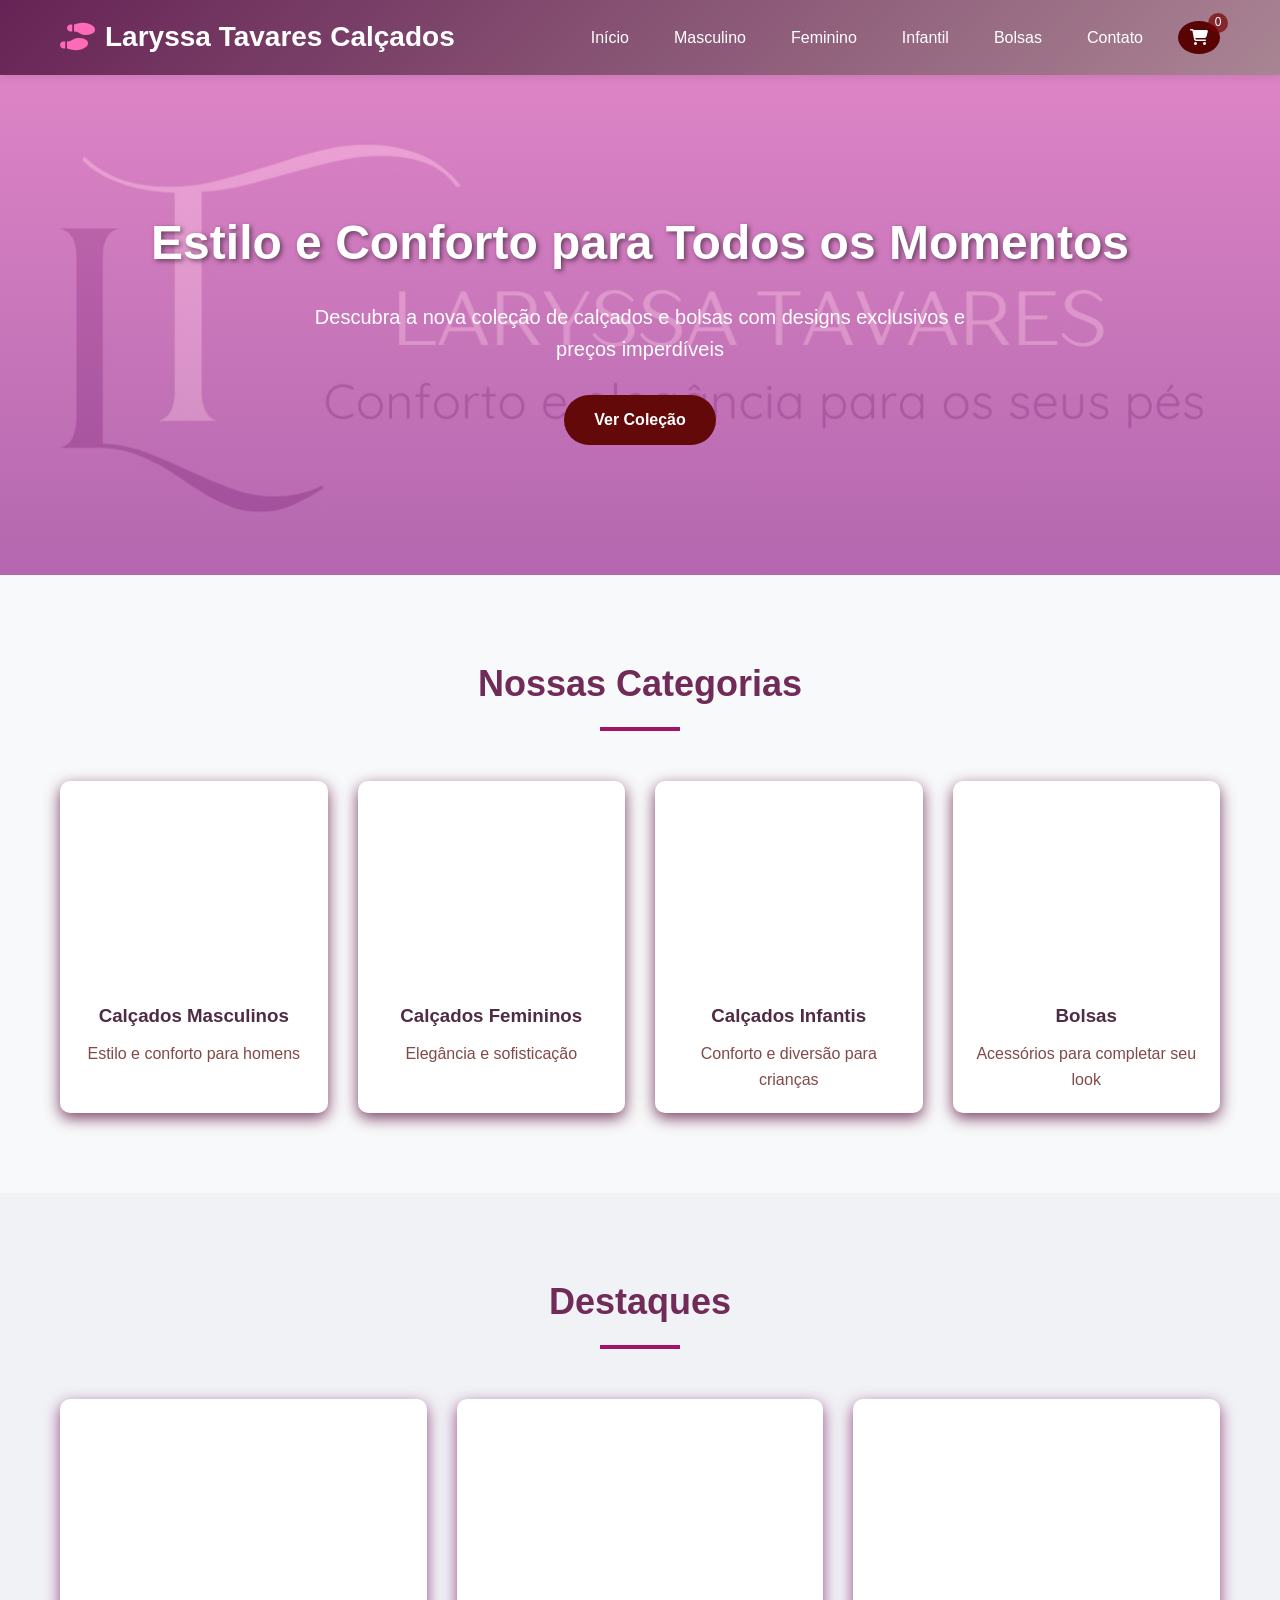
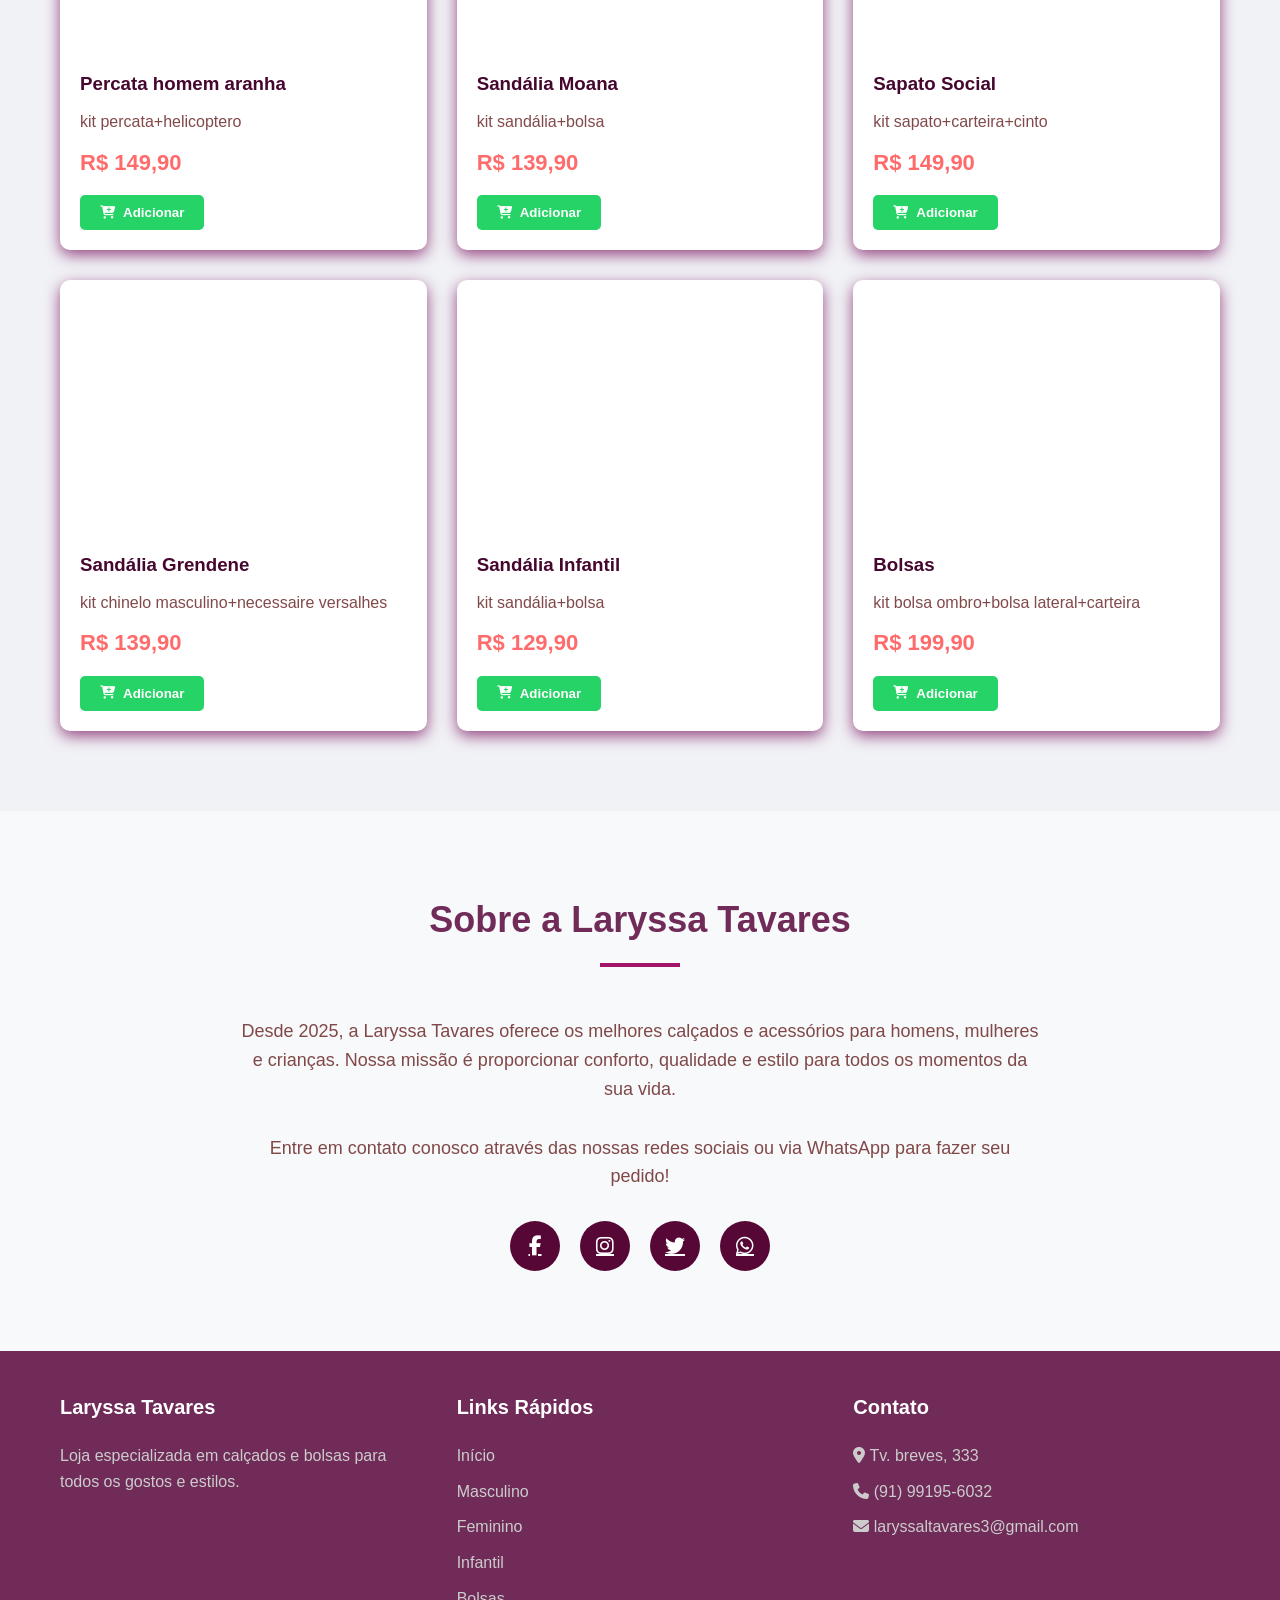
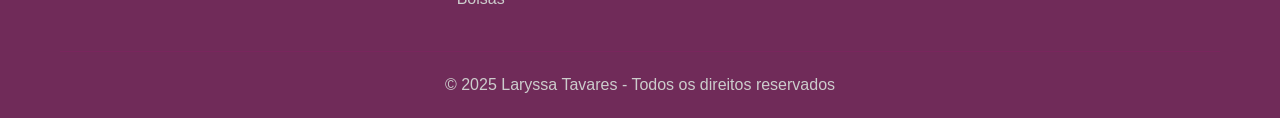
<file: index.html>
<!DOCTYPE html>
<html lang="pt-br">
<head>
    <meta charset="UTF-8">
    <meta name="viewport" content="width=device-width, initial-scale=1.0">
    <title>Laryssa Tavares - Calçados e Bolsas</title>
    <link rel="stylesheet" href="https://cdnjs.cloudflare.com/ajax/libs/font-awesome/6.4.0/css/all.min.css">
    <style>
        /* Reset e estilos gerais */
        * {
            margin: 0;
            padding: 0;
            box-sizing: border-box;
            font-family: 'Segoe UI', Tahoma, Geneva, Verdana, sans-serif;
        }
        
        body {
            background-color: #f8f9fa;
            color: #550707bb;
            line-height: 1.6;
        }
        
        .container {
            max-width: 1200px;
            margin: 0 auto;
            padding: 0 20px;
        }
        
        /* Header */
        header {
            background: linear-gradient(135deg, #662355, #52032179);
            color: white;
            padding: 15px 0;
            position: sticky;
            top: 0;
            z-index: 100;
            box-shadow: 0 2px 10px rgba(0, 0, 0, 0.1);
        }
        
        .header-content {
            display: flex;
            justify-content: space-between;
            align-items: center;
        }
        
        .logo {
            font-size: 28px;
            font-weight: bold;
            display: flex;
            align-items: center;
        }
        
        .logo i {
            margin-right: 10px;
            color: #ff6bb5;
        }
        
        nav ul {
            display: flex;
            list-style: none;
        }
        
        nav ul li {
            margin-left: 25px;
        }
        
        nav ul li a {
            color: white;
            text-decoration: none;
            font-weight: 500;
            transition: color 0.3s;
            padding: 5px 10px;
            border-radius: 4px;
        }
        
        nav ul li a:hover {
            color: #ff6bb5;
        }
        
        .cart-icon {
            background-color: #580404;
            padding: 8px 12px;
            border-radius: 50%;
            color: white;
            position: relative;
        }
        
        .cart-count {
            position: absolute;
            top: -8px;
            right: -8px;
            background-color: #770303b2;
            color: white;
            font-size: 12px;
            width: 20px;
            height: 20px;
            border-radius: 50%;
            display: flex;
            justify-content: center;
            align-items: center;
        }
        
        /* Banner */
        .banner {
            background: linear-gradient(rgba(235, 126, 198, 0.7), rgba(177, 85, 164, 0.7)), url("logo.JPG");
            background-size: cover;
            background-position: center;
            height: 500px;
            display: flex;
            flex-direction: column;
            justify-content: center;
            align-items: center;
            text-align: center;
            color: white;
            padding: 0 20px;
        }
        
        .banner h1 {
            font-size: 48px;
            margin-bottom: 20px;
            text-shadow: 2px 2px 5px rgba(0, 0, 0, 0.5);
        }
        
        .banner p {
            font-size: 20px;
            max-width: 700px;
            margin-bottom: 30px;
        }
        
        .btn {
            display: inline-block;
            background-color: #640909;
            color: white;
            padding: 12px 30px;
            border-radius: 30px;
            text-decoration: none;
            font-weight: bold;
            transition: all 0.3s;
        }
        
        .btn:hover {
            background-color: #640909;
            transform: translateY(-3px);
            box-shadow: 0 5px 15px rgba(124, 4, 70, 0.658);
        }
        
        /* Categorias */
        .categories {
            padding: 80px 0;
        }
        
        .section-title {
            text-align: center;
            margin-bottom: 50px;
            font-size: 36px;
            color:  #702b59;
            position: relative;
        }
         
        .section-title:after {
            content: '';
            display: block;
            width: 80px;
            height: 4px;
            background-color: #a11467;
            margin: 15px auto;
        }
        
        .category-grid {
            display: grid;
            grid-template-columns: repeat(auto-fit, minmax(250px, 1fr));
            gap: 30px;
        }
        
        .category-card {
            background-color: white;
            border-radius: 10px;
            overflow: hidden;
            box-shadow: 0 5px 15px rgba(88, 12, 56, 0.781);
            transition: transform 0.3s;
            text-align: center;
            cursor: pointer;
        }
        
        .category-card:hover {
            transform: translateY(-10px);
        }
        
        .category-img {
            height: 200px;
            background-size: cover;
            background-position: center;
        }
        
        .category-info {
            padding: 20px;
        }
        
        .category-info h3 {
            margin-bottom: 10px;
            color: #502c44;
        }
        
        /* Produtos */
        .products {
            padding: 80px 0;
            background-color: #f1f2f6;
        }
        
        .product-grid {
            display: grid;
            grid-template-columns: repeat(auto-fit, minmax(280px, 1fr));
            gap: 30px;
        }
        
        .product-card {
            background-color: white;
            border-radius: 10px;
            overflow: hidden;
            box-shadow: 0 5px 15px rgba(124, 25, 99, 0.788);
            transition: all 0.3s;
        }
        
        .product-card:hover {
            transform: translateY(-5px);
            box-shadow: 0 10px 20px rgba(131, 21, 98, 0.774);
        }
        
        .product-img {
            height: 250px;
            background-size: cover;
            background-position: center;
        }
        
        .product-info {
            padding: 20px;
        }
        
        .product-info h3 {
            margin-bottom: 10px;
            color: #46072e;
        }
        
        .product-price {
            font-size: 22px;
            font-weight: bold;
            color: #ff6b6b;
            margin: 10px 0;
        }
        
        .product-actions {
            display: flex;
            justify-content: space-between;
            margin-top: 15px;
        }
        
        .buy-btn {
            background-color: #25D366;
            color: white;
            border: none;
            padding: 10px 20px;
            border-radius: 5px;
            cursor: pointer;
            font-weight: bold;
            display: flex;
            align-items: center;
            transition: background-color 0.3s;
        }
        
        .buy-btn i {
            margin-right: 8px;
        }
        
        .buy-btn:hover {
            background-color: #128C7E;
        }
        
        /* Sobre e Redes Sociais */
        .about {
            padding: 80px 0;
            text-align: center;
        }
        
        .about p {
            max-width: 800px;
            margin: 0 auto 30px;
            font-size: 18px;
        }
        
        .social-icons {
            display: flex;
            justify-content: center;
            gap: 20px;
            margin-top: 30px;
        }
        
        .social-icons a {
            display: flex;
            justify-content: center;
            align-items: center;
            width: 50px;
            height: 50px;
            background-color: #570736;
            color: white;
            border-radius: 50%;
            font-size: 20px;
            transition: all 0.3s;
        }
        
        .social-icons a:hover {
            background-color: #ff6bb0;
            transform: translateY(-5px);
        }
        
        /* Footer */
        footer {
            background-color: #702b59;
            color: white;
            padding: 40px 0 20px;
        }
        
        .footer-content {
            display: grid;
            grid-template-columns: repeat(auto-fit, minmax(250px, 1fr));
            gap: 30px;
            margin-bottom: 30px;
        }
        
        .footer-section h3 {
            margin-bottom: 20px;
            font-size: 20px;
        }
        
        .footer-section p, .footer-section a {
            color: #ccc;
            margin-bottom: 10px;
            display: block;
            text-decoration: none;
        }
        
        .footer-section a:hover {
            color: #8a2965;
        }
        
        .copyright {
            text-align: center;
            padding-top: 20px;
            border-top: 1px solid #79265d;
            color: #ccc;
        }
        
        /* Modal do Carrinho */
        .cart-modal {
            display: none;
            position: fixed;
            top: 0;
            right: 0;
            width: 100%;
            max-width: 400px;
            height: 100%;
            background-color: white;
            box-shadow: -5px 0 15px rgba(0, 0, 0, 0.1);
            z-index: 1000;
            overflow-y: auto;
        }
        
        .cart-header {
            display: flex;
            justify-content: space-between;
            align-items: center;
            padding: 20px;
            background-color: #702b59;
            color: white;
        }
        
        .cart-header h2 {
            margin: 0;
        }
        
        .close-cart {
            background: none;
            border: none;
            color: white;
            font-size: 24px;
            cursor: pointer;
        }
        
        .cart-items {
            padding: 20px;
        }
        
        .cart-item {
            display: flex;
            margin-bottom: 20px;
            padding-bottom: 20px;
            border-bottom: 1px solid #eee;
        }
        
        .cart-item-img {
            width: 80px;
            height: 80px;
            background-size: cover;
            background-position: center;
            border-radius: 5px;
            margin-right: 15px;
        }
        
        .cart-item-details {
            flex: 1;
        }
        
        .cart-item-name {
            font-weight: bold;
            margin-bottom: 5px;
        }
        
        .cart-item-price {
            color: #ff6b6b;
            font-weight: bold;
        }
        
        .cart-item-controls {
            display: flex;
            align-items: center;
            margin-top: 10px;
        }
        
        .quantity-btn {
            background-color: #f1f2f6;
            border: none;
            width: 25px;
            height: 25px;
            border-radius: 50%;
            display: flex;
            justify-content: center;
            align-items: center;
            cursor: pointer;
        }
        
        .quantity-input {
            width: 40px;
            text-align: center;
            margin: 0 10px;
            border: 1px solid #ddd;
            border-radius: 4px;
            padding: 2px;
        }
        
        .remove-btn {
            background: none;
            border: none;
            color: #ff6b6b;
            cursor: pointer;
            margin-left: 10px;
        }
        
        .cart-summary {
            padding: 20px;
            border-top: 1px solid #eee;
        }
        
        .summary-row {
            display: flex;
            justify-content: space-between;
            margin-bottom: 10px;
        }
        
        .summary-total {
            font-weight: bold;
            font-size: 18px;
            margin-top: 10px;
            padding-top: 10px;
            border-top: 1px solid #eee;
        }
        
        .checkout-btn {
            display: block;
            width: 100%;
            background-color: #25D366;
            color: white;
            border: none;
            padding: 15px;
            border-radius: 5px;
            font-size: 16px;
            font-weight: bold;
            cursor: pointer;
            margin-top: 20px;
            display: flex;
            justify-content: center;
            align-items: center;
        }
        
        .checkout-btn i {
            margin-right: 10px;
        }
        
        .empty-cart {
            text-align: center;
            padding: 40px 20px;
        }
        
        .empty-cart i {
            font-size: 50px;
            color: #ddd;
            margin-bottom: 15px;
        }
        
        .overlay {
            display: none;
            position: fixed;
            top: 0;
            left: 0;
            width: 100%;
            height: 100%;
            background-color: rgba(0, 0, 0, 0.5);
            z-index: 999;
        }
        
        /* Responsividade */
        @media (max-width: 768px) {
            .header-content {
                flex-direction: column;
            }
            
            nav ul {
                margin-top: 20px;
            }
            
            .banner h1 {
                font-size: 36px;
            }
            
            .banner p {
                font-size: 18px;
            }
            
            .cart-modal {
                max-width: 100%;
            }
        }
        
        @media (max-width: 480px) {
            nav ul li {
                margin-left: 15px;
            }
            
            .banner {
                height: 400px;
            }
            
            .banner h1 {
                font-size: 28px;
            }
            
            .section-title {
                font-size: 28px;
            }
        }
    </style>
</head>
<body>
    <!-- Header -->
    <header>
        <div class="container header-content">
            <div class="logo">
                <i class="fas fa-shoe-prints"></i>
                Laryssa Tavares Calçados
            </div>
            <nav>
                <ul>
                    <li><a href="#">Início</a></li>
                    <li><a href="./paginas/sapatosmasculinos.html">Masculino</a></li>
                    <li><a href="./paginas/sapatosfemininos.html">Feminino</a></li>
                    <li><a href="./paginas/sapatosinfantis.html">Infantil</a></li>
                    <li><a href="./paginas/bolsas.html">Bolsas</a></li>
                    <li><a href="#footer">Contato</a></li>
                    <li>
                        <a href="#" class="cart-icon" id="cart-icon">
                            <i class="fas fa-shopping-cart"></i>
                            <span class="cart-count" id="cart-count">0</span>
                        </a>
                    </li>
                </ul>
            </nav>
        </div>
    </header>

    <!-- Banner -->
    <section class="banner">
        <h1>Estilo e Conforto para Todos os Momentos</h1>
        <p>Descubra a nova coleção de calçados e bolsas com designs exclusivos e preços imperdíveis</p>
        <a href="#products" class="btn">Ver Coleção</a>
    </section>

    <!-- Categorias -->
    <section class="categories">
        <div class="container">
            <h2 class="section-title">Nossas Categorias</h2>
            <div class="category-grid">
                <div class="category-card" onclick="window.location.href='./paginas/sapatosmasculinos.html'">
                    <div class="category-img" style="background-image: url('https://images.unsplash.com/photo-1460353581641-37baddab0fa2?ixlib=rb-4.0.3&auto=format&fit=crop&w=800&q=80');"></div>
                    <div class="category-info">
                        <h3>Calçados Masculinos</h3>
                        <p>Estilo e conforto para homens</p>
                    </div>
                </div>
                
                <div class="category-card" onclick="window.location.href='./paginas/sapatosfemininos.html'">
                    <div class="category-img" style="background-image: url('https://images.unsplash.com/photo-1543163521-1bf539c55dd2?ixlib=rb-4.0.3&auto=format&fit=crop&w=800&q=80');"></div>
                    <div class="category-info">
                        <h3>Calçados Femininos</h3>
                        <p>Elegância e sofisticação</p>
                    </div>
                </div>
                
                <div class="category-card" onclick="window.location.href='./paginas/sapatosinfantis.html'">
                    <div class="category-img" style="background-image: url(https://somostres.cdn.magazord.com.br/img/2022/11/blog/3268/1/postagem-full/mostrando-calcados-de-bebe.jpeg);"></div>
                    <div class="category-info">
                        <h3>Calçados Infantis</h3>
                        <p>Conforto e diversão para crianças</p>
                    </div>
                </div>
                
                <div class="category-card" onclick="window.location.href='./paginas/bolsas.html'">
                    <div class="category-img" style="background-image: url('https://images.unsplash.com/photo-1584917865442-de89df76afd3?ixlib=rb-4.0.3&auto=format&fit=crop&w=800&q=80');"></div>
                    <div class="category-info">
                        <h3>Bolsas</h3>
                        <p>Acessórios para completar seu look</p>
                    </div>
                </div>
            </div>
        </div>
    </section>

    <!-- Produtos -->
    <section class="products" id="products">
        <div class="container">
            <h2 class="section-title">Destaques</h2>
            <div class="product-grid">
                <div class="product-card">
                    <div class="product-img" style="background-image: url(https://rmilet.vteximg.com.br/arquivos/ids/9180498-593-593/Sandalia-Vermelha-e-Azul-Kids-Homem-Aranha-com-Acessorios-%7C-Grendene-Tamanho--23---Cor--AZUL-0.jpg?v=638856659659830000);"></div>
                    <div class="product-info">
                        <h3>Percata homem aranha</h3>
                        <p>kit percata+helicoptero</p>
                        <div class="product-price">R$ 149,90</div>
                        <div class="product-actions">
                            <button class="buy-btn" data-id="1" data-name="Percata homem aranha" data-price="149.90" data-image="https://rmilet.vteximg.com.br/arquivos/ids/9180498-593-593/Sandalia-Vermelha-e-Azul-Kids-Homem-Aranha-com-Acessorios-%7C-Grendene-Tamanho--23---Cor--AZUL-0.jpg?v=638856659659830000">
                                <i class="fas fa-cart-plus"></i> Adicionar
                            </button>
                        </div>
                    </div>
                </div>
                
                <div class="product-card">
                    <div class="product-img" style="background-image: url(https://d87n9o45kphpy.cloudfront.net/Custom/Content/Products/28/63/2863698_sandalia-infantil-grendene-kids-brinde-bolsa-do-stitch-azul-5207362_m1_638936973985609555.webp);"></div>
                    <div class="product-info">
                        <h3>Sandália Moana</h3>
                        <p>kit sandália+bolsa</p>
                        <div class="product-price">R$ 139,90</div>
                        <div class="product-actions">
                            <button class="buy-btn" data-id="2" data-name="Sandália Moana" data-price="139.90" data-image="https://d87n9o45kphpy.cloudfront.net/Custom/Content/Products/28/63/2863698_sandalia-infantil-grendene-kids-brinde-bolsa-do-stitch-azul-5207362_m1_638936973985609555.webp">
                                <i class="fas fa-cart-plus"></i> Adicionar
                            </button>
                        </div>
                    </div>
                </div>
                <div class="product-card">
                    <div class="product-img" style="background-image: url(https://grupooscar.vteximg.com.br/arquivos/ids/2727006/17230397375485.jpg?v=638882689018700000);"></div>
                    <div class="product-info">
                        <h3>Sapato Social </h3>
                        <p>kit sapato+carteira+cinto</p>
                        <div class="product-price">R$ 149,90</div>
                        <div class="product-actions">
                            <button class="buy-btn" data-id="3" data-name="Sapato Social" data-price="149.90" data-image="https://grupooscar.vteximg.com.br/arquivos/ids/2727006/17230397375485.jpg?v=638882689018700000">
                                <i class="fas fa-cart-plus"></i> Adicionar
                            </button>
                        </div>
                    </div>
                </div>
                <div class="product-card">
                    <div class="product-img" style="background-image: url(https://cloviscalcados.vteximg.com.br/arquivos/ids/696849/Kit-Chinelo-Necessaire-Versalhes-Cartago-11873-3291873_042-01.jpg?v=637682799739170000);"></div>
                    <div class="product-info">
                        <h3>Sandália Grendene</h3>
                        <p>kit chinelo masculino+necessaire versalhes</p>
                        <div class="product-price">R$ 139,90</div>
                        <div class="product-actions">
                            <button class="buy-btn" data-id="4" data-name="Sandália Grendene" data-price="139.90" data-image="https://cloviscalcados.vteximg.com.br/arquivos/ids/696849/Kit-Chinelo-Necessaire-Versalhes-Cartago-11873-3291873_042-01.jpg?v=637682799739170000">
                                <i class="fas fa-cart-plus"></i> Adicionar
                            </button>
                        </div>
                    </div>
                </div>
                <div class="product-card">
                    <div class="product-img" style="background-image: url(https://acdn-us.mitiendanube.com/stores/002/549/791/products/a-102-006-191-1ae96f4dbfb684afec17575232194259-1024-1024.webp?w=1920);"></div>
                    <div class="product-info">
                        <h3>Sandália Infantil</h3>
                        <p>kit sandália+bolsa</p>
                        <div class="product-price">R$ 129,90</div>
                        <div class="product-actions">
                            <button class="buy-btn" data-id="5" data-name="Sandália Infantil" data-price="129.90" data-image="https://acdn-us.mitiendanube.com/stores/002/549/791/products/a-102-006-191-1ae96f4dbfb684afec17575232194259-1024-1024.webp?w=1920">
                                <i class="fas fa-cart-plus"></i> Adicionar
                            </button>
                        </div>
                    </div>
                </div>
                
                <div class="product-card">
                    <div class="product-img" style="background-image: url(https://static.dafiti.com.br/p/Selten-Kit-Bolsa-Feminina-M%C3%A9dia-+-Bolsa-Transversal-Al%C3%A7a-De-Corrente-com-Carteira-Selten-Preta-2878-3063564-1-zoom.jpg)"></div>
                    <div class="product-info">
                        <h3>Bolsas</h3>
                        <p>kit bolsa ombro+bolsa lateral+carteira</p>
                        <div class="product-price">R$ 199,90</div>
                        <div class="product-actions">
                            <button class="buy-btn" data-id="6" data-name="Bolsas" data-price="199.90" data-image="https://static.dafiti.com.br/p/Selten-Kit-Bolsa-Feminina-M%C3%A9dia-+-Bolsa-Transversal-Al%C3%A7a-De-Corrente-com-Carteira-Selten-Preta-2878-3063564-1-zoom.jpg">
                                <i class="fas fa-cart-plus"></i> Adicionar
                            </button>
                        </div>
                    </div>
                </div>
            </div>
        </div>
    </section>

    <!-- Sobre e Redes Sociais -->
    <section id="footer" class="about">
        <div class="container">
            <h2 class="section-title">Sobre a Laryssa Tavares</h2>
            <p>Desde 2025, a Laryssa Tavares oferece os melhores calçados e acessórios para homens, mulheres e crianças. Nossa missão é proporcionar conforto, qualidade e estilo para todos os momentos da sua vida.</p>
            <p>Entre em contato conosco através das nossas redes sociais ou via WhatsApp para fazer seu pedido!</p>
            
            <div class="social-icons">
                <a href="#"><i class="fab fa-facebook-f"></i></a>
                <a href="#"><i class="fab fa-instagram"></i></a>
                <a href="#"><i class="fab fa-twitter"></i></a>
                <a href="https://web.whatsapp.com/"><i class="fab fa-whatsapp"></i></a>
            </div>
        </div>
    </section>

    <!-- Footer -->
    <footer >
        <div class="container">
            <div class="footer-content">
                <div class="footer-section">
                    <h3>Laryssa Tavares</h3>
                    <p>Loja especializada em calçados e bolsas para todos os gostos e estilos.</p>
                </div>
                
                <div class="footer-section">
                    <h3>Links Rápidos</h3>
                    <a href="#">Início</a>
                    <a href="./paginas/sapatosmasculinos.html">Masculino</a>
                    <a href="./paginas/sapatosfemininos.html">Feminino</a>
                    <a href="./paginas/sapatosinfantis.html">Infantil</a>
                    <a href="./paginas/bolsas.html">Bolsas</a>
                </div>
                
                <div class="footer-section">
                    <h3>Contato</h3>
                    <p><i class="fas fa-map-marker-alt"></i> Tv. breves, 333</p>
                    <p><i class="fas fa-phone"></i> (91) 99195-6032</p>
                    <p><i class="fas fa-envelope"></i> laryssaltavares3@gmail.com</p>
                </div>
            </div>
            
            <div class="copyright">
                <p>&copy; 2025 Laryssa Tavares - Todos os direitos reservados</p>
            </div>
        </div>
    </footer>

    <!-- Modal do Carrinho -->
    <div class="overlay" id="overlay"></div>
    <div class="cart-modal" id="cart-modal">
        <div class="cart-header">
            <h2>Meu Carrinho</h2>
            <button class="close-cart" id="close-cart">&times;</button>
        </div>
        <div class="cart-items" id="cart-items">
            <!-- Itens do carrinho serão inseridos aqui dinamicamente -->
        </div>
        <div class="cart-summary">
            <div class="summary-row">
                <span>Subtotal:</span>
                <span id="cart-subtotal">R$ 0,00</span>
            </div>
            <div class="summary-row">
                <span>Frete:</span>
                <span>R$ 15,00</span>
            </div>
            <div class="summary-row summary-total">
                <span>Total:</span>
                <span id="cart-total">R$ 15,00</span>
            </div>
            <button class="checkout-btn" id="checkout-btn">
                <i class="fab fa-whatsapp"></i> Finalizar Pedido
            </button>
        </div>
    </div>

    <script>
        // Variáveis globais
        let cart = [];
        const cartModal = document.getElementById('cart-modal');
        const overlay = document.getElementById('overlay');
        const cartIcon = document.getElementById('cart-icon');
        const closeCart = document.getElementById('close-cart');
        const cartItems = document.getElementById('cart-items');
        const cartCount = document.getElementById('cart-count');
        const cartSubtotal = document.getElementById('cart-subtotal');
        const cartTotal = document.getElementById('cart-total');
        const checkoutBtn = document.getElementById('checkout-btn');

        // Abrir carrinho
        cartIcon.addEventListener('click', (e) => {
            e.preventDefault();
            cartModal.style.display = 'block';
            overlay.style.display = 'block';
            document.body.style.overflow = 'hidden';
        });

        // Fechar carrinho
        closeCart.addEventListener('click', () => {
            cartModal.style.display = 'none';
            overlay.style.display = 'none';
            document.body.style.overflow = 'auto';
        });

        // Fechar carrinho ao clicar no overlay
        overlay.addEventListener('click', () => {
            cartModal.style.display = 'none';
            overlay.style.display = 'none';
            document.body.style.overflow = 'auto';
        });

        // Adicionar produto ao carrinho
        document.querySelectorAll('.buy-btn').forEach(button => {
            button.addEventListener('click', function() {
                const id = this.getAttribute('data-id');
                const name = this.getAttribute('data-name');
                const price = parseFloat(this.getAttribute('data-price'));
                const image = this.getAttribute('data-image');
                
                addToCart(id, name, price, image);
                
                // Feedback visual
                const originalText = this.innerHTML;
                this.innerHTML = '<i class="fas fa-check"></i> Adicionado';
                this.style.backgroundColor = '#128C7E';
                
                setTimeout(() => {
                    this.innerHTML = originalText;
                    this.style.backgroundColor = '#25D366';
                }, 1500);
            });
        });

        // Função para adicionar item ao carrinho
        function addToCart(id, name, price, image) {
            const existingItem = cart.find(item => item.id === id);
            
            if (existingItem) {
                existingItem.quantity += 1;
            } else {
                cart.push({
                    id,
                    name,
                    price,
                    image,
                    quantity: 1
                });
            }
            
            updateCart();
        }

        // Função para remover item do carrinho
        function removeFromCart(id) {
            cart = cart.filter(item => item.id !== id);
            updateCart();
        }

        // Função para atualizar quantidade
        function updateQuantity(id, quantity) {
            if (quantity <= 0) {
                removeFromCart(id);
                return;
            }
            
            const item = cart.find(item => item.id === id);
            if (item) {
                item.quantity = quantity;
                updateCart();
            }
        }

        // Função para atualizar o carrinho
        function updateCart() {
            // Atualizar contador
            const totalItems = cart.reduce((sum, item) => sum + item.quantity, 0);
            cartCount.textContent = totalItems;
            
            // Atualizar itens do carrinho
            cartItems.innerHTML = '';
            
            if (cart.length === 0) {
                cartItems.innerHTML = `
                    <div class="empty-cart">
                        <i class="fas fa-shopping-cart"></i>
                        <p>Seu carrinho está vazio</p>
                    </div>
                `;
            } else {
                cart.forEach(item => {
                    const itemElement = document.createElement('div');
                    itemElement.className = 'cart-item';
                    itemElement.innerHTML = `
                        <div class="cart-item-img" style="background-image: url(${item.image})"></div>
                        <div class="cart-item-details">
                            <div class="cart-item-name">${item.name}</div>
                            <div class="cart-item-price">R$ ${item.price.toFixed(2).replace('.', ',')}</div>
                            <div class="cart-item-controls">
                                <button class="quantity-btn minus" data-id="${item.id}"><i class="fas fa-minus"></i></button>
                                <input type="number" class="quantity-input" value="${item.quantity}" min="1" data-id="${item.id}">
                                <button class="quantity-btn plus" data-id="${item.id}"><i class="fas fa-plus"></i></button>
                                <button class="remove-btn" data-id="${item.id}"><i class="fas fa-trash"></i></button>
                            </div>
                        </div>
                    `;
                    cartItems.appendChild(itemElement);
                });
                
                // Adicionar event listeners para os controles de quantidade
                document.querySelectorAll('.quantity-btn.minus').forEach(btn => {
                    btn.addEventListener('click', function() {
                        const id = this.getAttribute('data-id');
                        const item = cart.find(item => item.id === id);
                        if (item) {
                            updateQuantity(id, item.quantity - 1);
                        }
                    });
                });
                
                document.querySelectorAll('.quantity-btn.plus').forEach(btn => {
                    btn.addEventListener('click', function() {
                        const id = this.getAttribute('data-id');
                        const item = cart.find(item => item.id === id);
                        if (item) {
                            updateQuantity(id, item.quantity + 1);
                        }
                    });
                });
                
                document.querySelectorAll('.quantity-input').forEach(input => {
                    input.addEventListener('change', function() {
                        const id = this.getAttribute('data-id');
                        updateQuantity(id, parseInt(this.value));
                    });
                });
                
                document.querySelectorAll('.remove-btn').forEach(btn => {
                    btn.addEventListener('click', function() {
                        const id = this.getAttribute('data-id');
                        removeFromCart(id);
                    });
                });
            }
            
            // Atualizar totais
            const subtotal = cart.reduce((sum, item) => sum + (item.price * item.quantity), 0);
            const total = subtotal + 15; // Frete fixo de R$ 15,00
            
            cartSubtotal.textContent = `R$ ${subtotal.toFixed(2).replace('.', ',')}`;
            cartTotal.textContent = `R$ ${total.toFixed(2).replace('.', ',')}`;
        }

        // Finalizar pedido via WhatsApp
        checkoutBtn.addEventListener('click', function() {
            if (cart.length === 0) {
                alert('Seu carrinho está vazio!');
                return;
            }
            
            let message = 'Olá! Gostaria de finalizar meu pedido com os seguintes itens:\n\n';
            
            cart.forEach(item => {
                message += `- ${item.name} (${item.quantity}x) - R$ ${(item.price * item.quantity).toFixed(2).replace('.', ',')}\n`;
            });
            
            const subtotal = cart.reduce((sum, item) => sum + (item.price * item.quantity), 0);
            const total = subtotal + 15;
            
            message += `\nSubtotal: R$ ${subtotal.toFixed(2).replace('.', ',')}`;
            message += `\nFrete: R$ 15,00`;
            message += `\nTotal: R$ ${total.toFixed(2).replace('.', ',')}`;
            
            // Número de WhatsApp
            const phone = '(91)99195-6032';
            
            // Codificar a mensagem para URL
            const encodedMessage = encodeURIComponent(message);
            
            // Abrir o WhatsApp
            window.open(`https://wa.me/${5591991956032}?text=${encodedMessage}`, '_blank');
        });

        // Inicializar carrinho
        updateCart();
    </script>
</body>
</html>
</file>
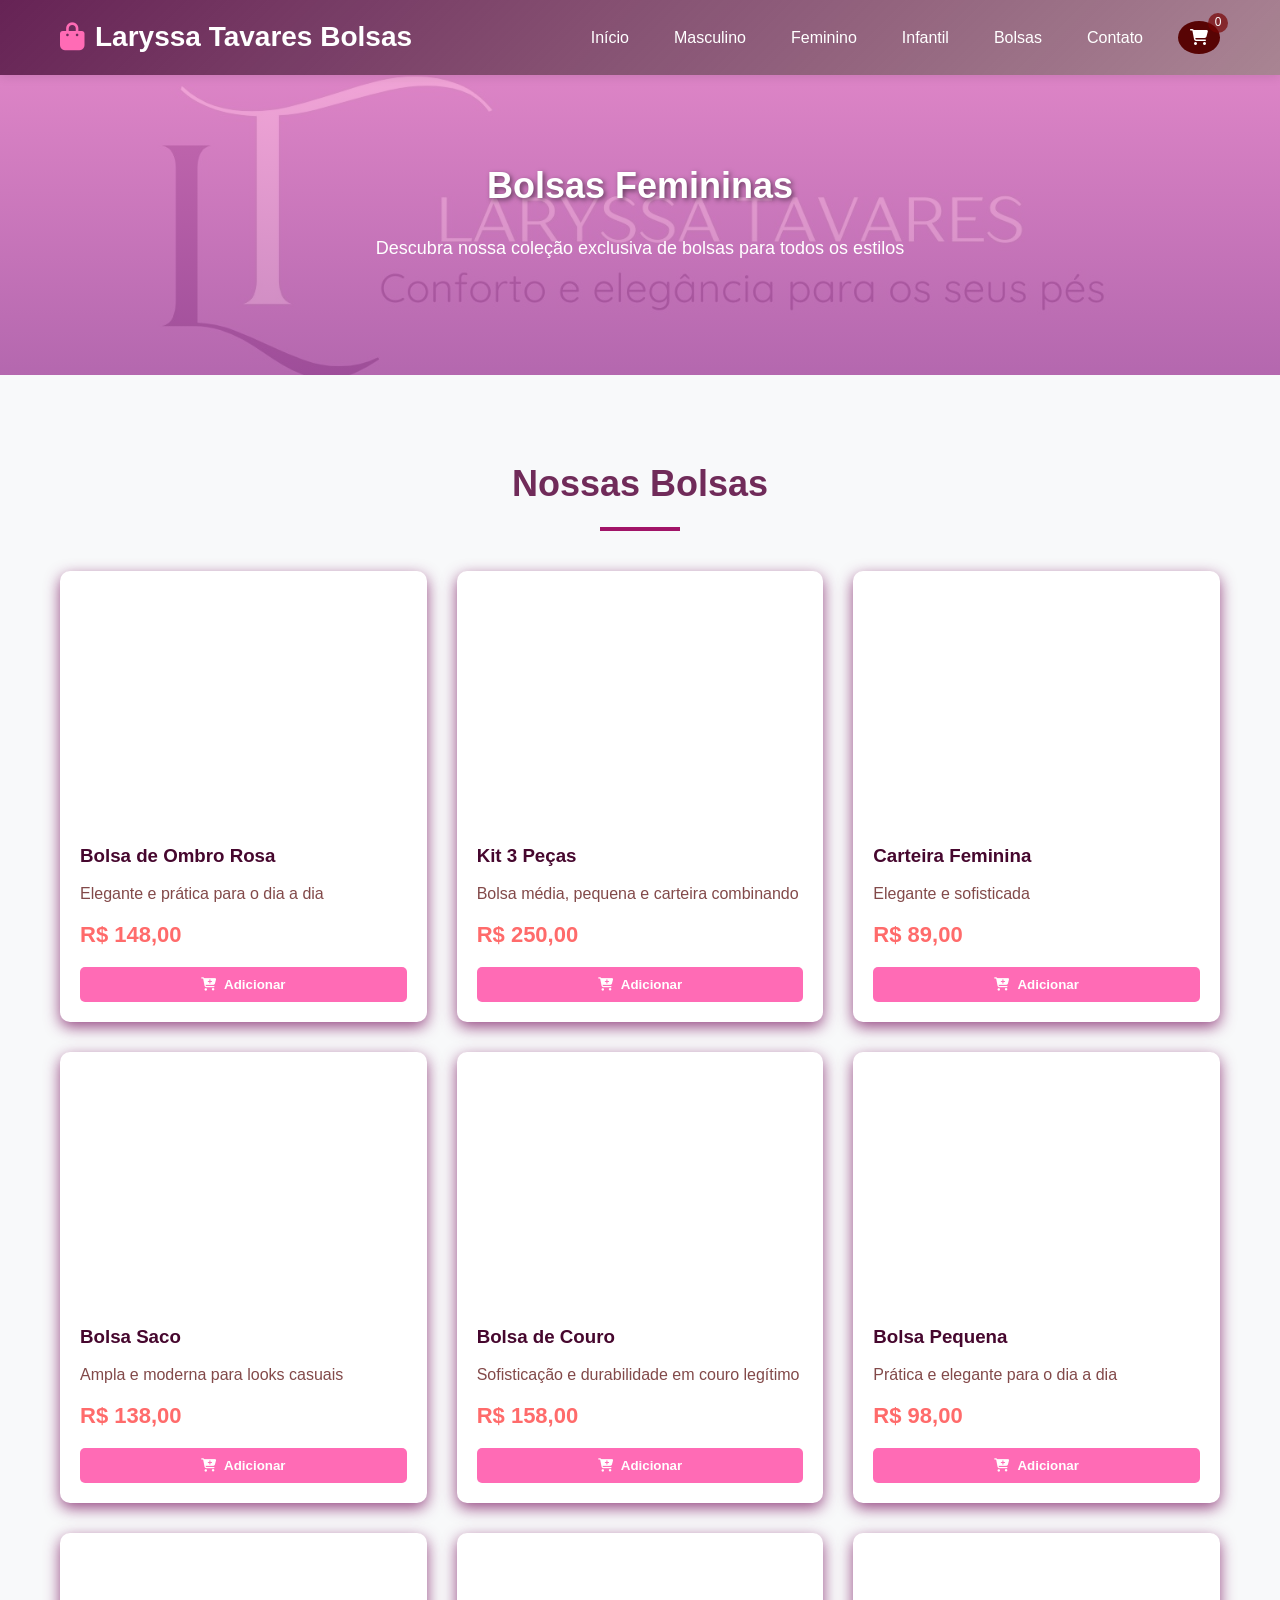
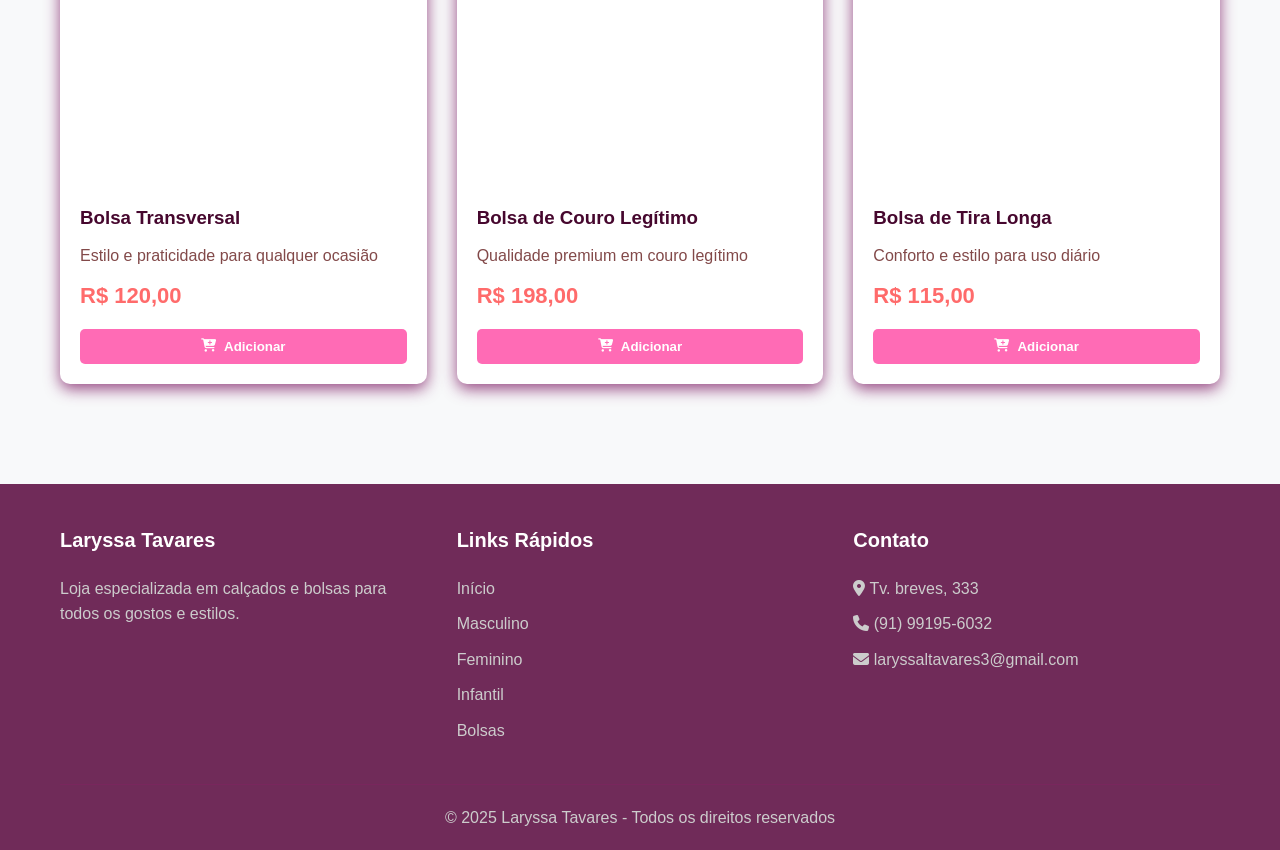
<file: bolsas.html>
<!DOCTYPE html>
<html lang="pt-BR">
<head>
  <meta charset="UTF-8">
  <meta name="viewport" content="width=device-width, initial-scale=1.0">
  <title>Bolsas - Laryssa Tavares</title>
  <link rel="stylesheet" href="https://cdnjs.cloudflare.com/ajax/libs/font-awesome/6.4.0/css/all.min.css">
  <style>
    * {
      margin: 0;
      padding: 0;
      box-sizing: border-box;
      font-family: 'Segoe UI', Tahoma, Geneva, Verdana, sans-serif;
    }
    
    body {
      background-color: #f8f9fa;
      color: #550707bb;
      line-height: 1.6;
    }
    
    .container {
      max-width: 1200px;
      margin: 0 auto;
      padding: 0 20px;
    }
    
    /* Header */
    header {
      background: linear-gradient(135deg, #662355, #52032179);
      color: white;
      padding: 15px 0;
      position: sticky;
      top: 0;
      z-index: 100;
      box-shadow: 0 2px 10px rgba(0, 0, 0, 0.1);
    }
    
    .header-content {
      display: flex;
      justify-content: space-between;
      align-items: center;
    }
    
    .logo {
      font-size: 28px;
      font-weight: bold;
      display: flex;
      align-items: center;
    }
    
    .logo i {
      margin-right: 10px;
      color: #ff6bb5;
    }
    
    nav ul {
      display: flex;
      list-style: none;
    }
    
    nav ul li {
      margin-left: 25px;
    }
    
    nav ul li a {
      color: white;
      text-decoration: none;
      font-weight: 500;
      transition: color 0.3s;
      padding: 5px 10px;
      border-radius: 4px;
    }
    
    nav ul li a:hover {
      color: #ff6bb5;
    }
    
    .cart-icon {
      background-color: #580404;
      padding: 8px 12px;
      border-radius: 50%;
      color: white;
      position: relative;
    }
    
    .cart-count {
      position: absolute;
      top: -8px;
      right: -8px;
      background-color: #770303b2;
      color: white;
      font-size: 12px;
      width: 20px;
      height: 20px;
      border-radius: 50%;
      display: flex;
      justify-content: center;
      align-items: center;
    }
    
    /* Banner */
    .banner {
      background: linear-gradient(rgba(235, 126, 198, 0.7), rgba(177, 85, 164, 0.7)), url("logo.JPG");
      background-size: cover;
      background-position: center;
      height: 300px;
      display: flex;
      flex-direction: column;
      justify-content: center;
      align-items: center;
      text-align: center;
      color: white;
      padding: 0 20px;
      margin-bottom: 40px;
    }
    
    .banner h1 {
      font-size: 36px;
      margin-bottom: 20px;
      text-shadow: 2px 2px 5px rgba(0, 0, 0, 0.5);
    }
    
    .banner p {
      font-size: 18px;
      max-width: 700px;
      margin-bottom: 30px;
    }
    
    /* Produtos */
    .products {
      padding: 40px 0;
    }
    
    .section-title {
      text-align: center;
      margin-bottom: 40px;
      font-size: 36px;
      color: #702b59;
      position: relative;
    }
     
    .section-title:after {
      content: '';
      display: block;
      width: 80px;
      height: 4px;
      background-color: #a11467;
      margin: 15px auto;
    }
    
    .product-grid {
      display: grid;
      grid-template-columns: repeat(auto-fit, minmax(280px, 1fr));
      gap: 30px;
    }
    
    .product-card {
      background-color: white;
      border-radius: 10px;
      overflow: hidden;
      box-shadow: 0 5px 15px rgba(124, 25, 99, 0.788);
      transition: all 0.3s;
    }
    
    .product-card:hover {
      transform: translateY(-5px);
      box-shadow: 0 10px 20px rgba(131, 21, 98, 0.774);
    }
    
    .product-img {
      height: 250px;
      background-size: cover;
      background-position: center;
    }
    
    .product-info {
      padding: 20px;
    }
    
    .product-info h3 {
      margin-bottom: 10px;
      color: #46072e;
    }
    
    .product-price {
      font-size: 22px;
      font-weight: bold;
      color: #ff6b6b;
      margin: 10px 0;
    }
    
    .product-actions {
      display: flex;
      justify-content: space-between;
      margin-top: 15px;
    }
    
    .buy-btn {
      background-color: #ff6bb5;
      color: white;
      border: none;
      padding: 10px 20px;
      border-radius: 5px;
      cursor: pointer;
      font-weight: bold;
      display: flex;
      align-items: center;
      transition: background-color 0.3s;
      width: 100%;
      justify-content: center;
    }
    
    .buy-btn i {
      margin-right: 8px;
    }
    
    .buy-btn:hover {
      background-color: #e0559e;
    }
    
    /* Footer */
    footer {
      background-color: #702b59;
      color: white;
      padding: 40px 0 20px;
      margin-top: 60px;
    }
    
    .footer-content {
      display: grid;
      grid-template-columns: repeat(auto-fit, minmax(250px, 1fr));
      gap: 30px;
      margin-bottom: 30px;
    }
    
    .footer-section h3 {
      margin-bottom: 20px;
      font-size: 20px;
    }
    
    .footer-section p, .footer-section a {
      color: #ccc;
      margin-bottom: 10px;
      display: block;
      text-decoration: none;
    }
    
    .footer-section a:hover {
      color: #ff6bb5;
    }
    
    .copyright {
      text-align: center;
      padding-top: 20px;
      border-top: 1px solid #79265d;
      color: #ccc;
    }

    /* Modal do Carrinho */
    .cart-modal {
      display: none;
      position: fixed;
      top: 0;
      right: 0;
      width: 100%;
      max-width: 400px;
      height: 100%;
      background-color: white;
      box-shadow: -5px 0 15px rgba(0, 0, 0, 0.1);
      z-index: 1000;
      overflow-y: auto;
    }
    
    .cart-header {
      display: flex;
      justify-content: space-between;
      align-items: center;
      padding: 20px;
      background-color: #702b59;
      color: white;
    }
    
    .cart-header h2 {
      margin: 0;
    }
    
    .close-cart {
      background: none;
      border: none;
      color: white;
      font-size: 24px;
      cursor: pointer;
    }
    
    .cart-items {
      padding: 20px;
    }
    
    .cart-item {
      display: flex;
      margin-bottom: 20px;
      padding-bottom: 20px;
      border-bottom: 1px solid #eee;
    }
    
    .cart-item-img {
      width: 80px;
      height: 80px;
      background-size: cover;
      background-position: center;
      border-radius: 5px;
      margin-right: 15px;
    }
    
    .cart-item-details {
      flex: 1;
    }
    
    .cart-item-name {
      font-weight: bold;
      margin-bottom: 5px;
    }
    
    .cart-item-price {
      color: #ff6b6b;
      font-weight: bold;
    }
    
    .cart-item-controls {
      display: flex;
      align-items: center;
      margin-top: 10px;
    }
    
    .quantity-btn {
      background-color: #f1f2f6;
      border: none;
      width: 25px;
      height: 25px;
      border-radius: 50%;
      display: flex;
      justify-content: center;
      align-items: center;
      cursor: pointer;
    }
    
    .quantity-input {
      width: 40px;
      text-align: center;
      margin: 0 10px;
      border: 1px solid #ddd;
      border-radius: 4px;
      padding: 2px;
    }
    
    .remove-btn {
      background: none;
      border: none;
      color: #ff6b6b;
      cursor: pointer;
      margin-left: 10px;
    }
    
    .cart-summary {
      padding: 20px;
      border-top: 1px solid #eee;
    }
    
    .summary-row {
      display: flex;
      justify-content: space-between;
      margin-bottom: 10px;
    }
    
    .summary-total {
      font-weight: bold;
      font-size: 18px;
      margin-top: 10px;
      padding-top: 10px;
      border-top: 1px solid #eee;
    }
    
    .checkout-btn {
      display: block;
      width: 100%;
      background-color: #25D366;
      color: white;
      border: none;
      padding: 15px;
      border-radius: 5px;
      font-size: 16px;
      font-weight: bold;
      cursor: pointer;
      margin-top: 20px;
      display: flex;
      justify-content: center;
      align-items: center;
    }
    
    .checkout-btn i {
      margin-right: 10px;
    }
    
    .empty-cart {
      text-align: center;
      padding: 40px 20px;
    }
    
    .empty-cart i {
      font-size: 50px;
      color: #ddd;
      margin-bottom: 15px;
    }
    
    .overlay {
      display: none;
      position: fixed;
      top: 0;
      left: 0;
      width: 100%;
      height: 100%;
      background-color: rgba(0, 0, 0, 0.5);
      z-index: 999;
    }
    
    /* Responsividade */
    @media (max-width: 768px) {
      .header-content {
        flex-direction: column;
      }
      
      nav ul {
        margin-top: 20px;
      }
      
      .banner h1 {
        font-size: 28px;
      }
      
      .banner p {
        font-size: 16px;
      }
      
      .section-title {
        font-size: 28px;
      }
      
      .cart-modal {
        max-width: 100%;
      }
    }
    
    @media (max-width: 480px) {
      nav ul li {
        margin-left: 15px;
      }
      
      .banner {
        height: 250px;
      }
      
      .banner h1 {
        font-size: 24px;
      }
    }
  </style>
</head>
<body>
  <!-- Header -->
  <header>
    <div class="container header-content">
      <div class="logo">
        <i class="fas fa-shopping-bag"></i>
        Laryssa Tavares Bolsas
      </div>
      <nav>
        <ul>
          <li><a href="index.html">Início</a></li>
          <li><a href="./sapatosmasculinos.html">Masculino</a></li>
          <li><a href="./sapatosfemininos.html">Feminino</a></li>
          <li><a href="./sapatosinfantis.html">Infantil</a></li>
          <li><a href="./bolsas.html">Bolsas</a></li>
          <li><a href="#footer">Contato</a></li>
          <li>
            <a href="#" class="cart-icon" id="cart-icon">
              <i class="fas fa-shopping-cart"></i>
              <span class="cart-count" id="cart-count">0</span>
            </a>
          </li>
        </ul>
      </nav>
    </div>
  </header>

  <!-- Banner -->
  <section class="banner">
    <h1>Bolsas Femininas</h1>
    <p>Descubra nossa coleção exclusiva de bolsas para todos os estilos</p>
  </section>

  <!-- Produtos -->
  <section class="products">
    <div class="container">
      <h2 class="section-title">Nossas Bolsas</h2>
      <div class="product-grid">
        <div class="product-card">
          <div class="product-img" style="background-image: url('https://cdn.dooca.store/117/products/bolsa-feminina-rosa_620x620+fill_ffffff.jpg?v=1626967527&webp=0');"></div>
          <div class="product-info">
            <h3>Bolsa de Ombro Rosa</h3>
            <p>Elegante e prática para o dia a dia</p>
            <div class="product-price">R$ 148,00</div>
            <div class="product-actions">
              <button class="buy-btn" data-id="7" data-name="Bolsa de Ombro Rosa" data-price="148.00" data-image="https://cdn.dooca.store/117/products/bolsa-feminina-rosa_620x620+fill_ffffff.jpg?v=1626967527&webp=0">
                <i class="fas fa-cart-plus"></i> Adicionar
              </button>
            </div>
          </div>
        </div>
        
        <div class="product-card">
          <div class="product-img" style="background-image: url(https://m.media-amazon.com/images/I/41albnWCZeS._SY1000_.jpg);"></div>
          <div class="product-info">
            <h3>Kit 3 Peças</h3>
            <p>Bolsa média, pequena e carteira combinando</p>
            <div class="product-price">R$ 250,00</div>
            <div class="product-actions">
              <button class="buy-btn" data-id="8" data-name="Kit 3 Peças" data-price="250.00" data-image="https://m.media-amazon.com/images/I/41albnWCZeS._SY1000_.jpg">
                <i class="fas fa-cart-plus"></i> Adicionar
              </button>
            </div>
          </div>
        </div>
        <div class="product-card">
          <div class="product-img" style="background-image: url('https://images.tcdn.com.br/img/img_prod/972774/carteira_feminina_arezzo_a460680041_13849_1_e617d179c77e759485ffa27c6e0aa278_20250730185616.jpg');"></div>
          <div class="product-info">
            <h3>Carteira Feminina</h3>
            <p>Elegante e sofisticada</p>
            <div class="product-price">R$ 89,00</div>
            <div class="product-actions">
              <button class="buy-btn" data-id="9" data-name="Carteira Feminina" data-price="89.00" data-image="https://images.tcdn.com.br/img/img_prod/972774/carteira_feminina_arezzo_a460680041_13849_1_e617d179c77e759485ffa27c6e0aa278_20250730185616.jpg">
                <i class="fas fa-cart-plus"></i> Adicionar
              </button>
            </div>
          </div>
        </div>
        <div class="product-card">
          <div class="product-img" style="background-image: url('https://img.irroba.com.br/fit-in/600x600/filters:fill(fff):quality(80)/rettacom/catalog/saco-nova-18.JPG');"></div>
          <div class="product-info">
            <h3>Bolsa Saco</h3>
            <p>Ampla e moderna para looks casuais</p>
            <div class="product-price">R$ 138,00</div>
            <div class="product-actions">
              <button class="buy-btn" data-id="10" data-name="Bolsa Saco" data-price="138.00" data-image="https://img.irroba.com.br/fit-in/600x600/filters:fill(fff):quality(80)/rettacom/catalog/saco-nova-18.JPG">
                <i class="fas fa-cart-plus"></i> Adicionar
              </button>
            </div>
          </div>
        </div>
        <div class="product-card">
          <div class="product-img" style="background-image: url(https://mrcatstore.vteximg.com.br/arquivos/ids/454054-1000-1200/GSI012-VH_01.jpg.jpg?v=638893189320770000);"></div>
          <div class="product-info">
            <h3>Bolsa de Couro</h3>
            <p>Sofisticação e durabilidade em couro legítimo</p>
            <div class="product-price">R$ 158,00</div>
            <div class="product-actions">
              <button class="buy-btn" data-id="11" data-name="Bolsa de Couro" data-price="158.00" data-image="https://mrcatstore.vteximg.com.br/arquivos/ids/454054-1000-1200/GSI012-VH_01.jpg.jpg?v=638893189320770000">
                <i class="fas fa-cart-plus"></i> Adicionar
              </button>
            </div>
          </div>
        </div>
        <div class="product-card">
          <div class="product-img" style="background-image: url('https://images.tcdn.com.br/img/img_prod/710993/bolsa_couro_pequena_mini_cinza_413_1_23cab24c3f9dd45f5e58b5bdb7c3f7f0_20240311094222.jpg');"></div>
          <div class="product-info">
            <h3>Bolsa Pequena</h3>
            <p>Prática e elegante para o dia a dia</p>
            <div class="product-price">R$ 98,00</div>
            <div class="product-actions">
              <button class="buy-btn" data-id="12" data-name="Bolsa Pequena" data-price="98.00" data-image="https://images.tcdn.com.br/img/img_prod/710993/bolsa_couro_pequena_mini_cinza_413_1_23cab24c3f9dd45f5e58b5bdb7c3f7f0_20240311094222.jpg">
                <i class="fas fa-cart-plus"></i> Adicionar
              </button>
            </div>
          </div>
        </div>
        <div class="product-card">
          <div class="product-img" style="background-image: url('https://cdn.shoppub.io/cdn-cgi/image/w=1000,h=1000,q=80,f=auto/lafemmecalcados/media/uploads/produtos/foto/wmcballu/1.jpg');"></div>
          <div class="product-info">
            <h3>Bolsa Transversal</h3>
            <p>Estilo e praticidade para qualquer ocasião</p>
            <div class="product-price">R$ 120,00</div>
            <div class="product-actions">
              <button class="buy-btn" data-id="13" data-name="Bolsa Transversal" data-price="120.00" data-image="https://cdn.shoppub.io/cdn-cgi/image/w=1000,h=1000,q=80,f=auto/lafemmecalcados/media/uploads/produtos/foto/wmcballu/1.jpg">
                <i class="fas fa-cart-plus"></i> Adicionar
              </button>
            </div>
          </div>
        </div>
        
        <div class="product-card">
          <div class="product-img" style="background-image: url('https://mirei.com.br/cdn/shop/products/7daa8e8c7c94792d4d05755e523f55ae.png?v=1696537165');"></div>
          <div class="product-info">
            <h3>Bolsa de Couro Legítimo</h3>
            <p>Qualidade premium em couro legítimo</p>
            <div class="product-price">R$ 198,00</div>
            <div class="product-actions">
              <button class="buy-btn" data-id="14" data-name="Bolsa de Couro Legítimo" data-price="198.00" data-image="https://mirei.com.br/cdn/shop/products/7daa8e8c7c94792d4d05755e523f55ae.png?v=1696537165">
                <i class="fas fa-cart-plus"></i> Adicionar
              </button>
            </div>
          </div>
        </div>
        
        <div class="product-card">
          <div class="product-img" style="background-image: url('https://img.irroba.com.br/fit-in/600x600/filters:fill(fff):quality(80)/daniella/catalog/2021/22-02/0e1327cf-8690-49e5-b9b0-8973c4934263.jpg');"></div>
          <div class="product-info">
            <h3>Bolsa de Tira Longa</h3>
            <p>Conforto e estilo para uso diário</p>
            <div class="product-price">R$ 115,00</div>
            <div class="product-actions">
              <button class="buy-btn" data-id="15" data-name="Bolsa de Tira Longa" data-price="115.00" data-image="https://img.irroba.com.br/fit-in/600x600/filters:fill(fff):quality(80)/daniella/catalog/2021/22-02/0e1327cf-8690-49e5-b9b0-8973c4934263.jpg">
                <i class="fas fa-cart-plus"></i> Adicionar
              </button>
            </div>
          </div>
        </div>
      </div>
    </div>
  </section>

  <!-- Footer -->
  <footer id="footer">
    <div class="container">
      <div class="footer-content">
        <div class="footer-section">
          <h3>Laryssa Tavares</h3>
          <p>Loja especializada em calçados e bolsas para todos os gostos e estilos.</p>
        </div>
        
        <div class="footer-section">
          <h3>Links Rápidos</h3>
          <a href="index.html">Início</a>
          <a href="sapatosmasculinos.html">Masculino</a>
          <a href="sapatosfemininos.html">Feminino</a>
          <a href="sapatosinfantis.html">Infantil</a>
          <a href="bolsas.html">Bolsas</a>
        </div>
        
        <div class="footer-section">
          <h3>Contato</h3>
          <p><i class="fas fa-map-marker-alt"></i> Tv. breves, 333</p>
          <p><i class="fas fa-phone"></i> (91) 99195-6032</p>
          <p><i class="fas fa-envelope"></i> laryssaltavares3@gmail.com</p>
        </div>
      </div>
      
      <div class="copyright">
        <p>&copy; 2025 Laryssa Tavares - Todos os direitos reservados</p>
      </div>
    </div>
  </footer>

  <!-- Modal do Carrinho -->
  <div class="overlay" id="overlay"></div>
  <div class="cart-modal" id="cart-modal">
    <div class="cart-header">
      <h2>Meu Carrinho</h2>
      <button class="close-cart" id="close-cart">&times;</button>
    </div>
    <div class="cart-items" id="cart-items">
      <!-- Itens do carrinho serão inseridos aqui dinamicamente -->
    </div>
    <div class="cart-summary">
      <div class="summary-row">
        <span>Subtotal:</span>
        <span id="cart-subtotal">R$ 0,00</span>
      </div>
      <div class="summary-row">
        <span>Frete:</span>
        <span>R$ 15,00</span>
      </div>
      <div class="summary-row summary-total">
        <span>Total:</span>
        <span id="cart-total">R$ 15,00</span>
      </div>
      <button class="checkout-btn" id="checkout-btn">
        <i class="fas fa-shopping-cart"></i> Finalizar Pedido
      </button>
    </div>
  </div>

  <script>
    // Variáveis globais
    let cart = [];
    const cartModal = document.getElementById('cart-modal');
    const overlay = document.getElementById('overlay');
    const cartIcon = document.getElementById('cart-icon');
    const closeCart = document.getElementById('close-cart');
    const cartItems = document.getElementById('cart-items');
    const cartCount = document.getElementById('cart-count');
    const cartSubtotal = document.getElementById('cart-subtotal');
    const cartTotal = document.getElementById('cart-total');
    const checkoutBtn = document.getElementById('checkout-btn');

    // Carregar carrinho do localStorage
    function loadCart() {
      const savedCart = localStorage.getItem('laryssaTavaresCart');
      if (savedCart) {
        cart = JSON.parse(savedCart);
        updateCart();
      }
    }

    // Salvar carrinho no localStorage
    function saveCart() {
      localStorage.setItem('laryssaTavaresCart', JSON.stringify(cart));
    }

    // Abrir carrinho
    cartIcon.addEventListener('click', (e) => {
      e.preventDefault();
      cartModal.style.display = 'block';
      overlay.style.display = 'block';
      document.body.style.overflow = 'hidden';
    });

    // Fechar carrinho
    closeCart.addEventListener('click', () => {
      cartModal.style.display = 'none';
      overlay.style.display = 'none';
      document.body.style.overflow = 'auto';
    });

    // Fechar carrinho ao clicar no overlay
    overlay.addEventListener('click', () => {
      cartModal.style.display = 'none';
      overlay.style.display = 'none';
      document.body.style.overflow = 'auto';
    });

    // Adicionar produto ao carrinho
    document.querySelectorAll('.buy-btn').forEach(button => {
      button.addEventListener('click', function() {
        const id = this.getAttribute('data-id');
        const name = this.getAttribute('data-name');
        const price = parseFloat(this.getAttribute('data-price'));
        const image = this.getAttribute('data-image');
        
        addToCart(id, name, price, image);
        
        // Feedback visual
        const originalText = this.innerHTML;
        this.innerHTML = '<i class="fas fa-check"></i> Adicionado';
        this.style.backgroundColor = '#128C7E';
        
        setTimeout(() => {
          this.innerHTML = originalText;
          this.style.backgroundColor = '#ff6bb5';
        }, 1500);
      });
    });

    // Função para adicionar item ao carrinho
    function addToCart(id, name, price, image) {
      const existingItem = cart.find(item => item.id === id);
      
      if (existingItem) {
        existingItem.quantity += 1;
      } else {
        cart.push({
          id,
          name,
          price,
          image,
          quantity: 1
        });
      }
      
      updateCart();
      saveCart();
    }

    // Função para remover item do carrinho
    function removeFromCart(id) {
      cart = cart.filter(item => item.id !== id);
      updateCart();
      saveCart();
    }

    // Função para atualizar quantidade
    function updateQuantity(id, quantity) {
      if (quantity <= 0) {
        removeFromCart(id);
        return;
      }
      
      const item = cart.find(item => item.id === id);
      if (item) {
        item.quantity = quantity;
        updateCart();
        saveCart();
      }
    }

    // Função para atualizar o carrinho
    function updateCart() {
      // Atualizar contador
      const totalItems = cart.reduce((sum, item) => sum + item.quantity, 0);
      cartCount.textContent = totalItems;
      
      // Atualizar itens do carrinho
      cartItems.innerHTML = '';
      
      if (cart.length === 0) {
        cartItems.innerHTML = `
          <div class="empty-cart">
            <i class="fas fa-shopping-cart"></i>
            <p>Seu carrinho está vazio</p>
          </div>
        `;
      } else {
        cart.forEach(item => {
          const itemElement = document.createElement('div');
          itemElement.className = 'cart-item';
          itemElement.innerHTML = `
            <div class="cart-item-img" style="background-image: url(${item.image})"></div>
            <div class="cart-item-details">
              <div class="cart-item-name">${item.name}</div>
              <div class="cart-item-price">R$ ${item.price.toFixed(2).replace('.', ',')}</div>
              <div class="cart-item-controls">
                <button class="quantity-btn minus" data-id="${item.id}"><i class="fas fa-minus"></i></button>
                <input type="number" class="quantity-input" value="${item.quantity}" min="1" data-id="${item.id}">
                <button class="quantity-btn plus" data-id="${item.id}"><i class="fas fa-plus"></i></button>
                <button class="remove-btn" data-id="${item.id}"><i class="fas fa-trash"></i></button>
              </div>
            </div>
          `;
          cartItems.appendChild(itemElement);
        });
        
        // Adicionar event listeners para os controles de quantidade
        document.querySelectorAll('.quantity-btn.minus').forEach(btn => {
          btn.addEventListener('click', function() {
            const id = this.getAttribute('data-id');
            const item = cart.find(item => item.id === id);
            if (item) {
              updateQuantity(id, item.quantity - 1);
            }
          });
        });
        
        document.querySelectorAll('.quantity-btn.plus').forEach(btn => {
          btn.addEventListener('click', function() {
            const id = this.getAttribute('data-id');
            const item = cart.find(item => item.id === id);
            if (item) {
              updateQuantity(id, item.quantity + 1);
            }
          });
        });
        
        document.querySelectorAll('.quantity-input').forEach(input => {
          input.addEventListener('change', function() {
            const id = this.getAttribute('data-id');
            updateQuantity(id, parseInt(this.value));
          });
        });
        
        document.querySelectorAll('.remove-btn').forEach(btn => {
          btn.addEventListener('click', function() {
            const id = this.getAttribute('data-id');
            removeFromCart(id);
          });
        });
      }
      
      // Atualizar totais
      const subtotal = cart.reduce((sum, item) => sum + (item.price * item.quantity), 0);
      const total = subtotal + 15; // Frete fixo de R$ 15,00
      
      cartSubtotal.textContent = `R$ ${subtotal.toFixed(2).replace('.', ',')}`;
      cartTotal.textContent = `R$ ${total.toFixed(2).replace('.', ',')}`;
    }

    // Finalizar pedido via WhatsApp
    checkoutBtn.addEventListener('click', function() {
      if (cart.length === 0) {
        alert('Seu carrinho está vazio!');
        return;
      }
      
      let message = 'Olá! Gostaria de finalizar meu pedido com os seguintes itens:\n\n';
      
      cart.forEach(item => {
        message += `- ${item.name} (${item.quantity}x) - R$ ${(item.price * item.quantity).toFixed(2).replace('.', ',')}\n`;
      });
      
      const subtotal = cart.reduce((sum, item) => sum + (item.price * item.quantity), 0);
      const total = subtotal + 15;
      
      message += `\nSubtotal: R$ ${subtotal.toFixed(2).replace('.', ',')}`;
      message += `\nFrete: R$ 15,00`;
      message += `\nTotal: R$ ${total.toFixed(2).replace('.', ',')}`;
      
      // Número de WhatsApp
      const phone = '5591991956032';
      
      // Codificar a mensagem para URL
      const encodedMessage = encodeURIComponent(message);
      
      // Abrir o WhatsApp
      window.open(`https://wa.me/${5591991956032}?text=${encodedMessage}`, '_blank');
    });

    // Inicializar carrinho
    loadCart();
  </script>
</body>
</html>
</file>
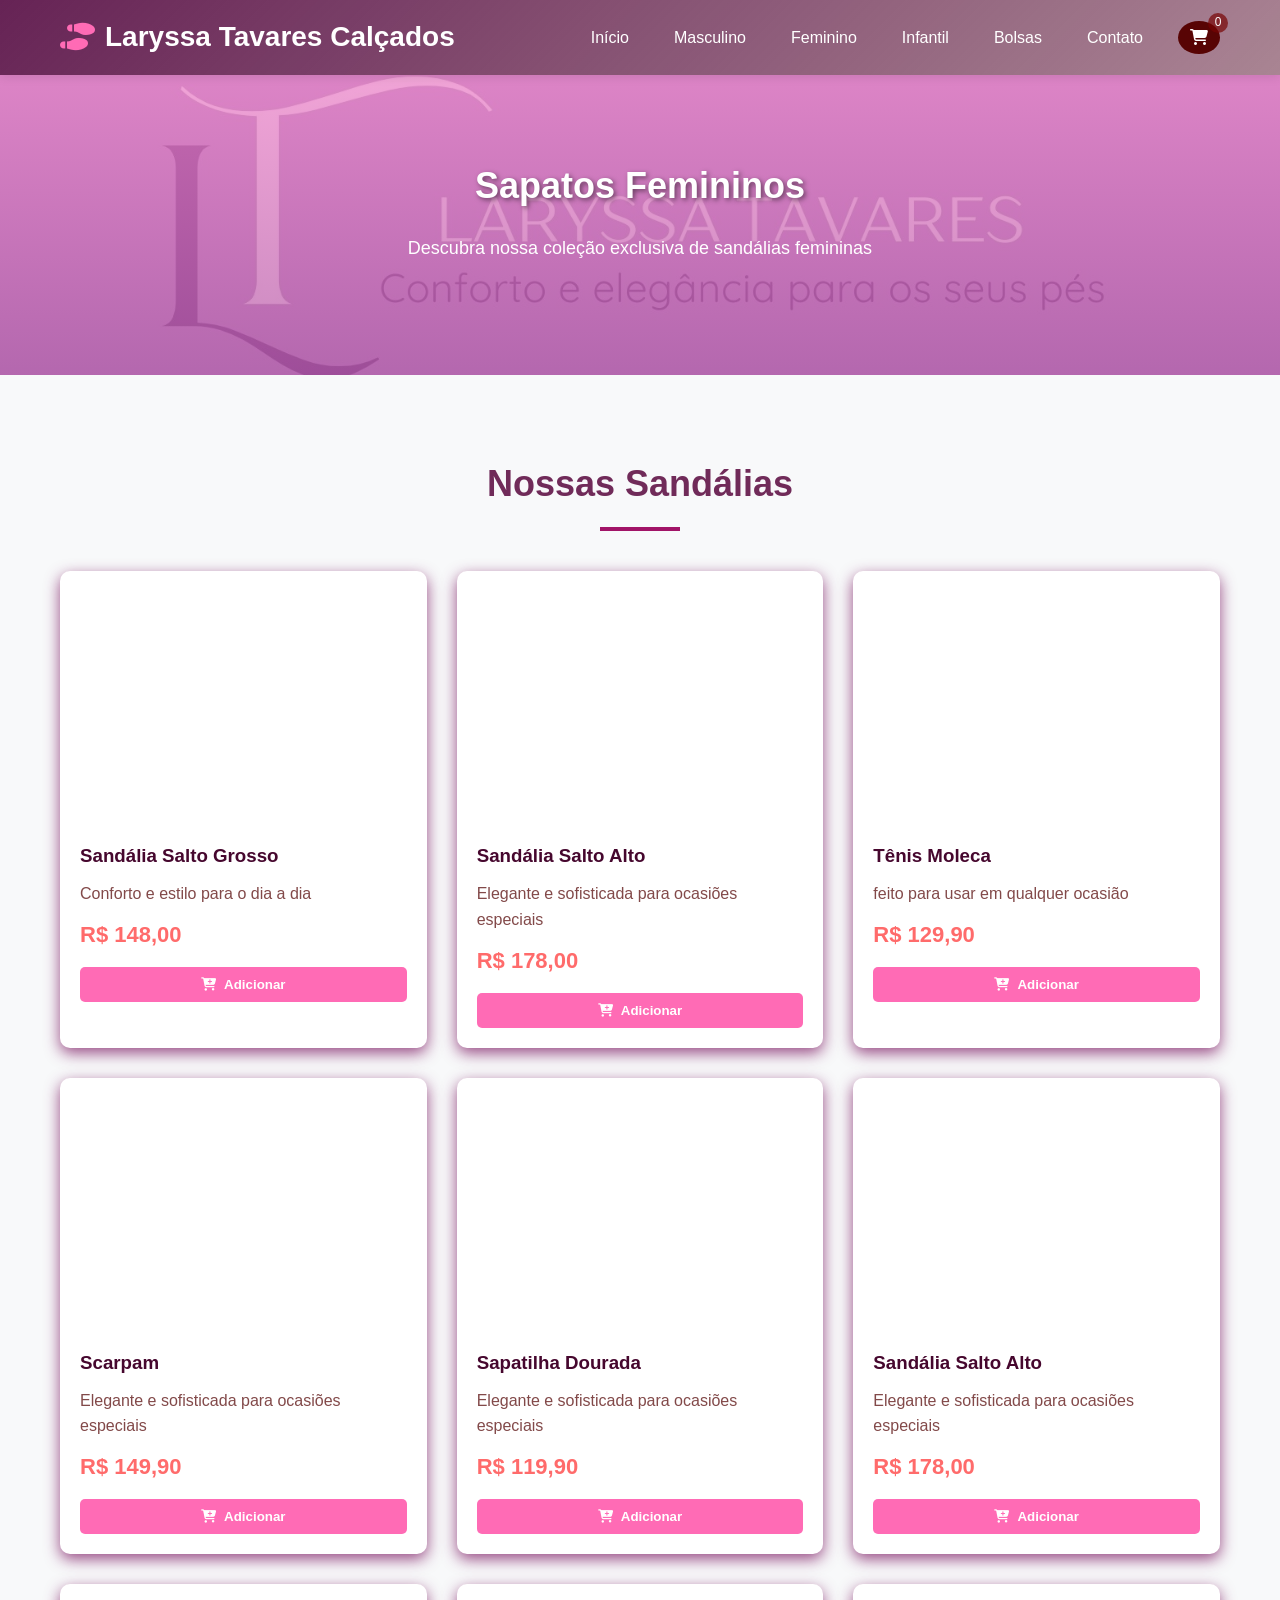
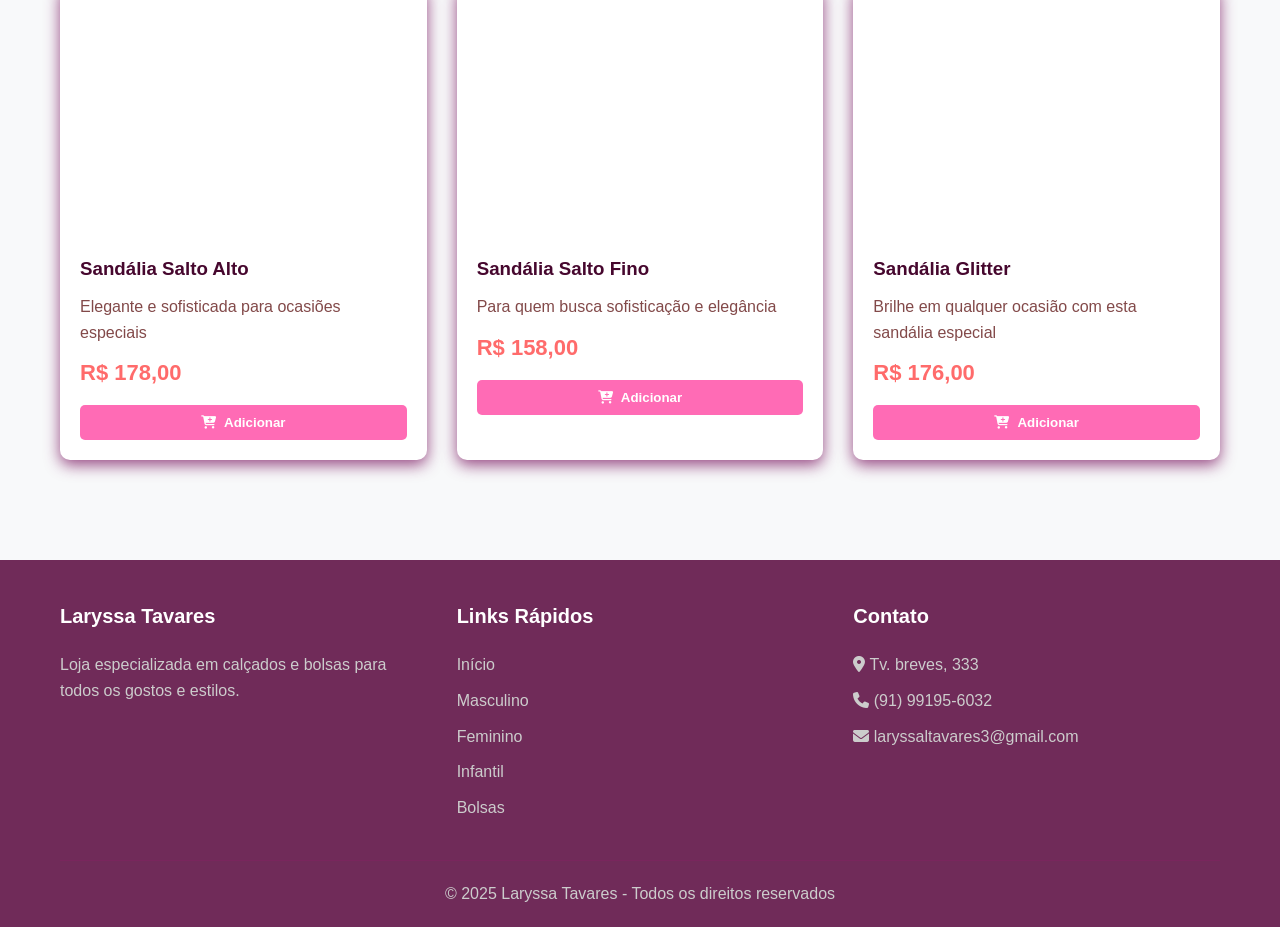
<file: sapatosfemininos.html>
<!DOCTYPE html>
<html lang="pt-BR">
<head>
  <meta charset="UTF-8">
  <meta name="viewport" content="width=device-width, initial-scale=1.0">
  <title>Sapatos Femininos - Loja</title>
  <link rel="stylesheet" href="https://cdnjs.cloudflare.com/ajax/libs/font-awesome/6.4.0/css/all.min.css">
  <style>
    * {
      margin: 0;
      padding: 0;
      box-sizing: border-box;
      font-family: 'Segoe UI', Tahoma, Geneva, Verdana, sans-serif;
    }
    
    body {
      background-color: #f8f9fa;
      color: #550707bb;
      line-height: 1.6;
    }
    
    .container {
      max-width: 1200px;
      margin: 0 auto;
      padding: 0 20px;
    }
    
    /* Header */
    header {
      background: linear-gradient(135deg, #662355, #52032179);
      color: white;
      padding: 15px 0;
      position: sticky;
      top: 0;
      z-index: 100;
      box-shadow: 0 2px 10px rgba(0, 0, 0, 0.1);
    }
    
    .header-content {
      display: flex;
      justify-content: space-between;
      align-items: center;
    }
    
    .logo {
      font-size: 28px;
      font-weight: bold;
      display: flex;
      align-items: center;
    }
    
    .logo i {
      margin-right: 10px;
      color: #ff6bb5;
    }
    
    nav ul {
      display: flex;
      list-style: none;
    }
    
    nav ul li {
      margin-left: 25px;
    }
    
    nav ul li a {
      color: white;
      text-decoration: none;
      font-weight: 500;
      transition: color 0.3s;
      padding: 5px 10px;
      border-radius: 4px;
    }
    
    nav ul li a:hover {
      color: #ff6bb5;
    }
    
    .cart-icon {
      background-color: #580404;
      padding: 8px 12px;
      border-radius: 50%;
      color: white;
      position: relative;
    }
    
    .cart-count {
      position: absolute;
      top: -8px;
      right: -8px;
      background-color: #770303b2;
      color: white;
      font-size: 12px;
      width: 20px;
      height: 20px;
      border-radius: 50%;
      display: flex;
      justify-content: center;
      align-items: center;
    }
    
    /* Banner */
    .banner {
      background: linear-gradient(rgba(235, 126, 198, 0.7), rgba(177, 85, 164, 0.7)), url("logo.JPG");
      background-size: cover;
      background-position: center;
      height: 300px;
      display: flex;
      flex-direction: column;
      justify-content: center;
      align-items: center;
      text-align: center;
      color: white;
      padding: 0 20px;
      margin-bottom: 40px;
    }
    
    .banner h1 {
      font-size: 36px;
      margin-bottom: 20px;
      text-shadow: 2px 2px 5px rgba(0, 0, 0, 0.5);
    }
    
    .banner p {
      font-size: 18px;
      max-width: 700px;
      margin-bottom: 30px;
    }
    
    /* Produtos */
    .products {
      padding: 40px 0;
    }
    
    .section-title {
      text-align: center;
      margin-bottom: 40px;
      font-size: 36px;
      color: #702b59;
      position: relative;
    }
     
    .section-title:after {
      content: '';
      display: block;
      width: 80px;
      height: 4px;
      background-color: #a11467;
      margin: 15px auto;
    }
    
    .product-grid {
      display: grid;
      grid-template-columns: repeat(auto-fit, minmax(280px, 1fr));
      gap: 30px;
    }
    
    .product-card {
      background-color: white;
      border-radius: 10px;
      overflow: hidden;
      box-shadow: 0 5px 15px rgba(124, 25, 99, 0.788);
      transition: all 0.3s;
    }
    
    .product-card:hover {
      transform: translateY(-5px);
      box-shadow: 0 10px 20px rgba(131, 21, 98, 0.774);
    }
    
    .product-img {
      height: 250px;
      background-size: cover;
      background-position: center;
    }
    
    .product-info {
      padding: 20px;
    }
    
    .product-info h3 {
      margin-bottom: 10px;
      color: #46072e;
    }
    
    .product-price {
      font-size: 22px;
      font-weight: bold;
      color: #ff6b6b;
      margin: 10px 0;
    }
    
    .product-actions {
      display: flex;
      justify-content: space-between;
      margin-top: 15px;
    }
    
    .buy-btn {
      background-color: #ff6bb5;
      color: white;
      border: none;
      padding: 10px 20px;
      border-radius: 5px;
      cursor: pointer;
      font-weight: bold;
      display: flex;
      align-items: center;
      transition: background-color 0.3s;
      width: 100%;
      justify-content: center;
    }
    
    .buy-btn i {
      margin-right: 8px;
    }
    
    .buy-btn:hover {
      background-color: #e0559e;
    }
    
    /* Footer */
    footer {
      background-color: #702b59;
      color: white;
      padding: 40px 0 20px;
      margin-top: 60px;
    }
    
    .footer-content {
      display: grid;
      grid-template-columns: repeat(auto-fit, minmax(250px, 1fr));
      gap: 30px;
      margin-bottom: 30px;
    }
    
    .footer-section h3 {
      margin-bottom: 20px;
      font-size: 20px;
    }
    
    .footer-section p, .footer-section a {
      color: #ccc;
      margin-bottom: 10px;
      display: block;
      text-decoration: none;
    }
    
    .footer-section a:hover {
      color: #ff6bb5;
    }
    
    .copyright {
      text-align: center;
      padding-top: 20px;
      border-top: 1px solid #79265d;
      color: #ccc;
    }

    /* Modal do Carrinho */
    .cart-modal {
      display: none;
      position: fixed;
      top: 0;
      right: 0;
      width: 100%;
      max-width: 400px;
      height: 100%;
      background-color: white;
      box-shadow: -5px 0 15px rgba(0, 0, 0, 0.1);
      z-index: 1000;
      overflow-y: auto;
    }
    
    .cart-header {
      display: flex;
      justify-content: space-between;
      align-items: center;
      padding: 20px;
      background-color: #702b59;
      color: white;
    }
    
    .cart-header h2 {
      margin: 0;
    }
    
    .close-cart {
      background: none;
      border: none;
      color: white;
      font-size: 24px;
      cursor: pointer;
    }
    
    .cart-items {
      padding: 20px;
    }
    
    .cart-item {
      display: flex;
      margin-bottom: 20px;
      padding-bottom: 20px;
      border-bottom: 1px solid #eee;
    }
    
    .cart-item-img {
      width: 80px;
      height: 80px;
      background-size: cover;
      background-position: center;
      border-radius: 5px;
      margin-right: 15px;
    }
    
    .cart-item-details {
      flex: 1;
    }
    
    .cart-item-name {
      font-weight: bold;
      margin-bottom: 5px;
    }
    
    .cart-item-price {
      color: #ff6b6b;
      font-weight: bold;
    }
    
    .cart-item-controls {
      display: flex;
      align-items: center;
      margin-top: 10px;
    }
    
    .quantity-btn {
      background-color: #f1f2f6;
      border: none;
      width: 25px;
      height: 25px;
      border-radius: 50%;
      display: flex;
      justify-content: center;
      align-items: center;
      cursor: pointer;
    }
    
    .quantity-input {
      width: 40px;
      text-align: center;
      margin: 0 10px;
      border: 1px solid #ddd;
      border-radius: 4px;
      padding: 2px;
    }
    
    .remove-btn {
      background: none;
      border: none;
      color: #ff6b6b;
      cursor: pointer;
      margin-left: 10px;
    }
    
    .cart-summary {
      padding: 20px;
      border-top: 1px solid #eee;
    }
    
    .summary-row {
      display: flex;
      justify-content: space-between;
      margin-bottom: 10px;
    }
    
    .summary-total {
      font-weight: bold;
      font-size: 18px;
      margin-top: 10px;
      padding-top: 10px;
      border-top: 1px solid #eee;
    }
    
    .checkout-btn {
      display: block;
      width: 100%;
      background-color: #25D366;
      color: white;
      border: none;
      padding: 15px;
      border-radius: 5px;
      font-size: 16px;
      font-weight: bold;
      cursor: pointer;
      margin-top: 20px;
      display: flex;
      justify-content: center;
      align-items: center;
    }
    
    .checkout-btn i {
      margin-right: 10px;
    }
    
    .empty-cart {
      text-align: center;
      padding: 40px 20px;
    }
    
    .empty-cart i {
      font-size: 50px;
      color: #ddd;
      margin-bottom: 15px;
    }
    
    .overlay {
      display: none;
      position: fixed;
      top: 0;
      left: 0;
      width: 100%;
      height: 100%;
      background-color: rgba(0, 0, 0, 0.5);
      z-index: 999;
    }
    
    /* Responsividade */
    @media (max-width: 768px) {
      .header-content {
        flex-direction: column;
      }
      
      nav ul {
        margin-top: 20px;
      }
      
      .banner h1 {
        font-size: 28px;
      }
      
      .banner p {
        font-size: 16px;
      }
      
      .section-title {
        font-size: 28px;
      }
      
      .cart-modal {
        max-width: 100%;
      }
    }
    
    @media (max-width: 480px) {
      nav ul li {
        margin-left: 15px;
      }
      
      .banner {
        height: 250px;
      }
      
      .banner h1 {
        font-size: 24px;
      }
    }
  </style>
</head>
<body>
  <!-- Header -->
  <header>
    <div class="container header-content">
      <div class="logo">
        <i class="fas fa-shoe-prints"></i>
        Laryssa Tavares Calçados
      </div>
      <nav>
        <ul>
          <li><a href="index.html">Início</a></li>
          <li><a href="./sapatosmasculinos.html">Masculino</a></li>
          <li><a href="sapatosfemininos.html">Feminino</a></li>
          <li><a href="./sapatosinfantis.html">Infantil</a></li>
          <li><a href="./bolsas.html">Bolsas</a></li>
          <li><a href="#footer">Contato</a></li>
          <li>
            <a href="#" class="cart-icon" id="cart-icon">
              <i class="fas fa-shopping-cart"></i>
              <span class="cart-count" id="cart-count">0</span>
            </a>
          </li>
        </ul>
      </nav>
    </div>
  </header>

  <!-- Banner -->
  <section class="banner">
    <h1>Sapatos Femininos</h1>
    <p>Descubra nossa coleção exclusiva de sandálias femininas</p>
  </section>

  <!-- Produtos -->
  <section class="products">
    <div class="container">
      <h2 class="section-title">Nossas Sandálias</h2>
      <div class="product-grid">
        <div class="product-card">
          <div class="product-img" style="background-image: url('https://cloviscalcados.vteximg.com.br/arquivos/ids/909072/Sandalia-Salto-Grosso-Vizzano-62621009-A0442210_001-01.jpg?v=638119803271570000');"></div>
          <div class="product-info">
            <h3>Sandália Salto Grosso</h3>
            <p>Conforto e estilo para o dia a dia</p>
            <div class="product-price">R$ 148,00</div>
            <div class="product-actions">
              <button class="buy-btn" data-id="1" data-name="Sandália Salto Grosso" data-price="148.00" data-image="https://cloviscalcados.vteximg.com.br/arquivos/ids/909072/Sandalia-Salto-Grosso-Vizzano-62621009-A0442210_001-01.jpg?v=638119803271570000">
                <i class="fas fa-cart-plus"></i> Adicionar
              </button>
            </div>
          </div>
        </div>
        
        <div class="product-card">
          <div class="product-img" style="background-image: url('https://img.irroba.com.br/fit-in/600x600/filters:fill(fff):quality(80)/flordape/catalog/5012/197010-prata-met-2.JPG');"></div>
          <div class="product-info">
            <h3>Sandália Salto Alto</h3>
            <p>Elegante e sofisticada para ocasiões especiais</p>
            <div class="product-price">R$ 178,00</div>
            <div class="product-actions">
              <button class="buy-btn" data-id="2" data-name="Sandália Salto Alto" data-price="178.00" data-image="https://img.irroba.com.br/fit-in/600x600/filters:fill(fff):quality(80)/flordape/catalog/5012/197010-prata-met-2.JPG">
                <i class="fas fa-cart-plus"></i> Adicionar
              </button>
            </div>
          </div>
        </div>
        <div class="product-card">
          <div class="product-img" style="background-image: url(https://down-br.img.susercontent.com/file/br-11134207-7r98o-m87nv42b2k9dcd);"></div>
          <div class="product-info">
            <h3>Tênis Moleca</h3>
            <p>feito para usar em qualquer ocasião</p>
            <div class="product-price">R$ 129,90</div>
            <div class="product-actions">
              <button class="buy-btn" data-id="3" data-name="Tênis Moleca" data-price="129.90" data-image="https://down-br.img.susercontent.com/file/br-11134207-7r98o-m87nv42b2k9dcd">
                <i class="fas fa-cart-plus"></i> Adicionar
              </button>
            </div>
          </div>
        </div>
        <div class="product-card">
          <div class="product-img" style="background-image: url(https://m.magazineluiza.com.br/a-static/420x420/sapatos-femininos-elegantes-de-salto-alto-com-bico-fino-e-decoracao-de-fivela-moda-de-verao-no-602-bcebyl/aliexpress/203217099/75d87501b89e7ab63b44cae098c17954.jpeg);"></div>
          <div class="product-info">
            <h3>Scarpam</h3>
            <p>Elegante e sofisticada para ocasiões especiais</p>
            <div class="product-price">R$ 149,90</div>
            <div class="product-actions">
              <button class="buy-btn" data-id="4" data-name="Scarpam" data-price="149.90" data-image="https://m.magazineluiza.com.br/a-static/420x420/sapatos-femininos-elegantes-de-salto-alto-com-bico-fino-e-decoracao-de-fivela-moda-de-verao-no-602-bcebyl/aliexpress/203217099/75d87501b89e7ab63b44cae098c17954.jpeg">
                <i class="fas fa-cart-plus"></i> Adicionar
              </button>
            </div>
          </div>
        </div>
        <div class="product-card">
          <div class="product-img" style="background-image: url(https://mrcatstore.vteximg.com.br/arquivos/ids/461208-1000-1200/TBE002-OU_2.jpg?v=638948397133930000);"></div>
          <div class="product-info">
            <h3>Sapatilha Dourada</h3>
            <p>Elegante e sofisticada para ocasiões especiais</p>
            <div class="product-price">R$ 119,90</div>
            <div class="product-actions">
              <button class="buy-btn" data-id="5" data-name="Sapatilha Dourada" data-price="119.90" data-image="https://mrcatstore.vteximg.com.br/arquivos/ids/461208-1000-1200/TBE002-OU_2.jpg?v=638948397133930000">
                <i class="fas fa-cart-plus"></i> Adicionar
              </button>
            </div>
          </div>
        </div>
        <div class="product-card">
          <div class="product-img" style="background-image: url(https://secure-static.schutz.com.br/medias/sys_master/schutz/schutz/hf5/h69/h00/h00/12174051278878/HEADLESS-0138702680543U-02-BASEIMAGE-Lores-Headless.jpg?w=1920&q=100);"></div>
          <div class="product-info">
            <h3>Sandália Salto Alto</h3>
            <p>Elegante e sofisticada para ocasiões especiais</p>
            <div class="product-price">R$ 178,00</div>
            <div class="product-actions">
              <button class="buy-btn" data-id="6" data-name="Sandália Salto Alto" data-price="178.00" data-image="https://secure-static.schutz.com.br/medias/sys_master/schutz/schutz/hf5/h69/h00/h00/12174051278878/HEADLESS-0138702680543U-02-BASEIMAGE-Lores-Headless.jpg?w=1920&q=100">
                <i class="fas fa-cart-plus"></i> Adicionar
              </button>
            </div>
          </div>
        </div>
        <div class="product-card">
          <div class="product-img" style="background-image: url(https://www.charme-se.com/wp-content/uploads/2022/03/Tipos-de-sapatos-femininos-5-calcados-que-estao-em-alta.jpg);"></div>
          <div class="product-info">
            <h3>Sandália Salto Alto</h3>
            <p>Elegante e sofisticada para ocasiões especiais</p>
            <div class="product-price">R$ 178,00</div>
            <div class="product-actions">
              <button class="buy-btn" data-id="7" data-name="Sandália Salto Alto" data-price="178.00" data-image="https://www.charme-se.com/wp-content/uploads/2022/03/Tipos-de-sapatos-femininos-5-calcados-que-estao-em-alta.jpg">
                <i class="fas fa-cart-plus"></i> Adicionar
              </button>
            </div>
          </div>
        </div>
        <div class="product-card">
          <div class="product-img" style="background-image: url(https://static.zattini.com.br/produtos/tamanco-feminino-salto-grosso-via-marte-105012/06/DD2-6147-006/DD2-6147-006_zoom1.jpg?ts=1734963525);"></div>
          <div class="product-info">
            <h3>Sandália Salto Fino</h3>
            <p>Para quem busca sofisticação e elegância</p>
            <div class="product-price">R$ 158,00</div>
            <div class="product-actions">
              <button class="buy-btn" data-id="8" data-name="Sandália Salto Fino" data-price="158.00" data-image="https://static.zattini.com.br/produtos/tamanco-feminino-salto-grosso-via-marte-105012/06/DD2-6147-006/DD2-6147-006_zoom1.jpg?ts=1734963525">
                <i class="fas fa-cart-plus"></i> Adicionar
              </button>
            </div>
          </div>
        </div>
        
        <div class="product-card">
          <div class="product-img" style="background-image: url(https://imgmarketplace.lojasrenner.com.br/20001/4647/7010704858564/7510710232016/0.jpeg);"></div>
          <div class="product-info">
            <h3>Sandália Glitter</h3>
            <p>Brilhe em qualquer ocasião com esta sandália especial</p>
            <div class="product-price">R$ 176,00</div>
            <div class="product-actions">
              <button class="buy-btn" data-id="9" data-name="Sandália Glitter" data-price="176.00" data-image="https://imgmarketplace.lojasrenner.com.br/20001/4647/7010704858564/7510710232016/0.jpeg">
                <i class="fas fa-cart-plus"></i> Adicionar
              </button>
            </div>
          </div>
        </div>
      </div>
    </div>
  </section>

  <!-- Footer -->
  <footer id="footer">
    <div class="container">
      <div class="footer-content">
        <div class="footer-section">
          <h3>Laryssa Tavares</h3>
          <p>Loja especializada em calçados e bolsas para todos os gostos e estilos.</p>
        </div>
        
        <div class="footer-section">
          <h3>Links Rápidos</h3>
          <a href="index.html">Início</a>
          <a href="sapatosmasculinos.html">Masculino</a>
          <a href="sapatosfemininos.html">Feminino</a>
          <a href="sapatosinfantis.html">Infantil</a>
          <a href="bolsas.html">Bolsas</a>
        </div>
        
        <div class="footer-section">
          <h3>Contato</h3>
          <p><i class="fas fa-map-marker-alt"></i> Tv. breves, 333</p>
          <p><i class="fas fa-phone"></i> (91) 99195-6032</p>
          <p><i class="fas fa-envelope"></i> laryssaltavares3@gmail.com</p>
        </div>
      </div>
      
      <div class="copyright">
        <p>&copy; 2025 Laryssa Tavares - Todos os direitos reservados</p>
      </div>
    </div>
  </footer>

  <!-- Modal do Carrinho -->
  <div class="overlay" id="overlay"></div>
  <div class="cart-modal" id="cart-modal">
    <div class="cart-header">
      <h2>Meu Carrinho</h2>
      <button class="close-cart" id="close-cart">&times;</button>
    </div>
    <div class="cart-items" id="cart-items">
      <!-- Itens do carrinho serão inseridos aqui dinamicamente -->
    </div>
    <div class="cart-summary">
      <div class="summary-row">
        <span>Subtotal:</span>
        <span id="cart-subtotal">R$ 0,00</span>
      </div>
      <div class="summary-row">
        <span>Frete:</span>
        <span>R$ 15,00</span>
      </div>
      <div class="summary-row summary-total">
        <span>Total:</span>
        <span id="cart-total">R$ 15,00</span>
      </div>
      <button class="checkout-btn" id="checkout-btn">
        <i class="fab fa-whatsapp"></i> Finalizar Pedido
      </button>
    </div>
  </div>

  <script>
    // Variáveis globais
    let cart = [];
    const cartModal = document.getElementById('cart-modal');
    const overlay = document.getElementById('overlay');
    const cartIcon = document.getElementById('cart-icon');
    const closeCart = document.getElementById('close-cart');
    const cartItems = document.getElementById('cart-items');
    const cartCount = document.getElementById('cart-count');
    const cartSubtotal = document.getElementById('cart-subtotal');
    const cartTotal = document.getElementById('cart-total');
    const checkoutBtn = document.getElementById('checkout-btn');

    // Carregar carrinho do localStorage
    function loadCart() {
      const savedCart = localStorage.getItem('laryssaTavaresCart');
      if (savedCart) {
        cart = JSON.parse(savedCart);
        updateCart();
      }
    }

    // Salvar carrinho no localStorage
    function saveCart() {
      localStorage.setItem('laryssaTavaresCart', JSON.stringify(cart));
    }

    // Abrir carrinho
    cartIcon.addEventListener('click', (e) => {
      e.preventDefault();
      cartModal.style.display = 'block';
      overlay.style.display = 'block';
      document.body.style.overflow = 'hidden';
    });

    // Fechar carrinho
    closeCart.addEventListener('click', () => {
      cartModal.style.display = 'none';
      overlay.style.display = 'none';
      document.body.style.overflow = 'auto';
    });

    // Fechar carrinho ao clicar no overlay
    overlay.addEventListener('click', () => {
      cartModal.style.display = 'none';
      overlay.style.display = 'none';
      document.body.style.overflow = 'auto';
    });

    // Adicionar produto ao carrinho
    document.querySelectorAll('.buy-btn').forEach(button => {
      button.addEventListener('click', function() {
        const id = this.getAttribute('data-id');
        const name = this.getAttribute('data-name');
        const price = parseFloat(this.getAttribute('data-price'));
        const image = this.getAttribute('data-image');
        
        addToCart(id, name, price, image);
        
        // Feedback visual
        const originalText = this.innerHTML;
        this.innerHTML = '<i class="fas fa-check"></i> Adicionado';
        this.style.backgroundColor = '#128C7E';
        
        setTimeout(() => {
          this.innerHTML = originalText;
          this.style.backgroundColor = '#ff6bb5';
        }, 1500);
      });
    });

    // Função para adicionar item ao carrinho
    function addToCart(id, name, price, image) {
      const existingItem = cart.find(item => item.id === id);
      
      if (existingItem) {
        existingItem.quantity += 1;
      } else {
        cart.push({
          id,
          name,
          price,
          image,
          quantity: 1
        });
      }
      
      updateCart();
      saveCart();
    }

    // Função para remover item do carrinho
    function removeFromCart(id) {
      cart = cart.filter(item => item.id !== id);
      updateCart();
      saveCart();
    }

    // Função para atualizar quantidade
    function updateQuantity(id, quantity) {
      if (quantity <= 0) {
        removeFromCart(id);
        return;
      }
      
      const item = cart.find(item => item.id === id);
      if (item) {
        item.quantity = quantity;
        updateCart();
        saveCart();
      }
    }

    // Função para atualizar o carrinho
    function updateCart() {
      // Atualizar contador
      const totalItems = cart.reduce((sum, item) => sum + item.quantity, 0);
      cartCount.textContent = totalItems;
      
      // Atualizar itens do carrinho
      cartItems.innerHTML = '';
      
      if (cart.length === 0) {
        cartItems.innerHTML = `
          <div class="empty-cart">
            <i class="fas fa-shopping-cart"></i>
            <p>Seu carrinho está vazio</p>
          </div>
        `;
      } else {
        cart.forEach(item => {
          const itemElement = document.createElement('div');
          itemElement.className = 'cart-item';
          itemElement.innerHTML = `
            <div class="cart-item-img" style="background-image: url(${item.image})"></div>
            <div class="cart-item-details">
              <div class="cart-item-name">${item.name}</div>
              <div class="cart-item-price">R$ ${item.price.toFixed(2).replace('.', ',')}</div>
              <div class="cart-item-controls">
                <button class="quantity-btn minus" data-id="${item.id}"><i class="fas fa-minus"></i></button>
                <input type="number" class="quantity-input" value="${item.quantity}" min="1" data-id="${item.id}">
                <button class="quantity-btn plus" data-id="${item.id}"><i class="fas fa-plus"></i></button>
                <button class="remove-btn" data-id="${item.id}"><i class="fas fa-trash"></i></button>
              </div>
            </div>
          `;
          cartItems.appendChild(itemElement);
        });
        
        // Adicionar event listeners para os controles de quantidade
        document.querySelectorAll('.quantity-btn.minus').forEach(btn => {
          btn.addEventListener('click', function() {
            const id = this.getAttribute('data-id');
            const item = cart.find(item => item.id === id);
            if (item) {
              updateQuantity(id, item.quantity - 1);
            }
          });
        });
        
        document.querySelectorAll('.quantity-btn.plus').forEach(btn => {
          btn.addEventListener('click', function() {
            const id = this.getAttribute('data-id');
            const item = cart.find(item => item.id === id);
            if (item) {
              updateQuantity(id, item.quantity + 1);
            }
          });
        });
        
        document.querySelectorAll('.quantity-input').forEach(input => {
          input.addEventListener('change', function() {
            const id = this.getAttribute('data-id');
            updateQuantity(id, parseInt(this.value));
          });
        });
        
        document.querySelectorAll('.remove-btn').forEach(btn => {
          btn.addEventListener('click', function() {
            const id = this.getAttribute('data-id');
            removeFromCart(id);
          });
        });
      }
      
      // Atualizar totais
      const subtotal = cart.reduce((sum, item) => sum + (item.price * item.quantity), 0);
      const total = subtotal + 15; // Frete fixo de R$ 15,00
      
      cartSubtotal.textContent = `R$ ${subtotal.toFixed(2).replace('.', ',')}`;
      cartTotal.textContent = `R$ ${total.toFixed(2).replace('.', ',')}`;
    }

    // Finalizar pedido via WhatsApp
    checkoutBtn.addEventListener('click', function() {
      if (cart.length === 0) {
        alert('Seu carrinho está vazio!');
        return;
      }
      
      let message = 'Olá! Gostaria de finalizar meu pedido com os seguintes itens:\n\n';
      
      cart.forEach(item => {
        message += `- ${item.name} (${item.quantity}x) - R$ ${(item.price * item.quantity).toFixed(2).replace('.', ',')}\n`;
      });
      
      const subtotal = cart.reduce((sum, item) => sum + (item.price * item.quantity), 0);
      const total = subtotal + 15;
      
      message += `\nSubtotal: R$ ${subtotal.toFixed(2).replace('.', ',')}`;
      message += `\nFrete: R$ 15,00`;
      message += `\nTotal: R$ ${total.toFixed(2).replace('.', ',')}`;
      
      // Número de WhatsApp
      const phone = '5591991956032';
      
      // Codificar a mensagem para URL
      const encodedMessage = encodeURIComponent(message);
      
      // Abrir o WhatsApp
      window.open(`https://wa.me/${5591991956032}?text=${encodedMessage}`, '_blank');
    });

    // Inicializar carrinho
    loadCart();
  </script>
</body>
</html>
</file>
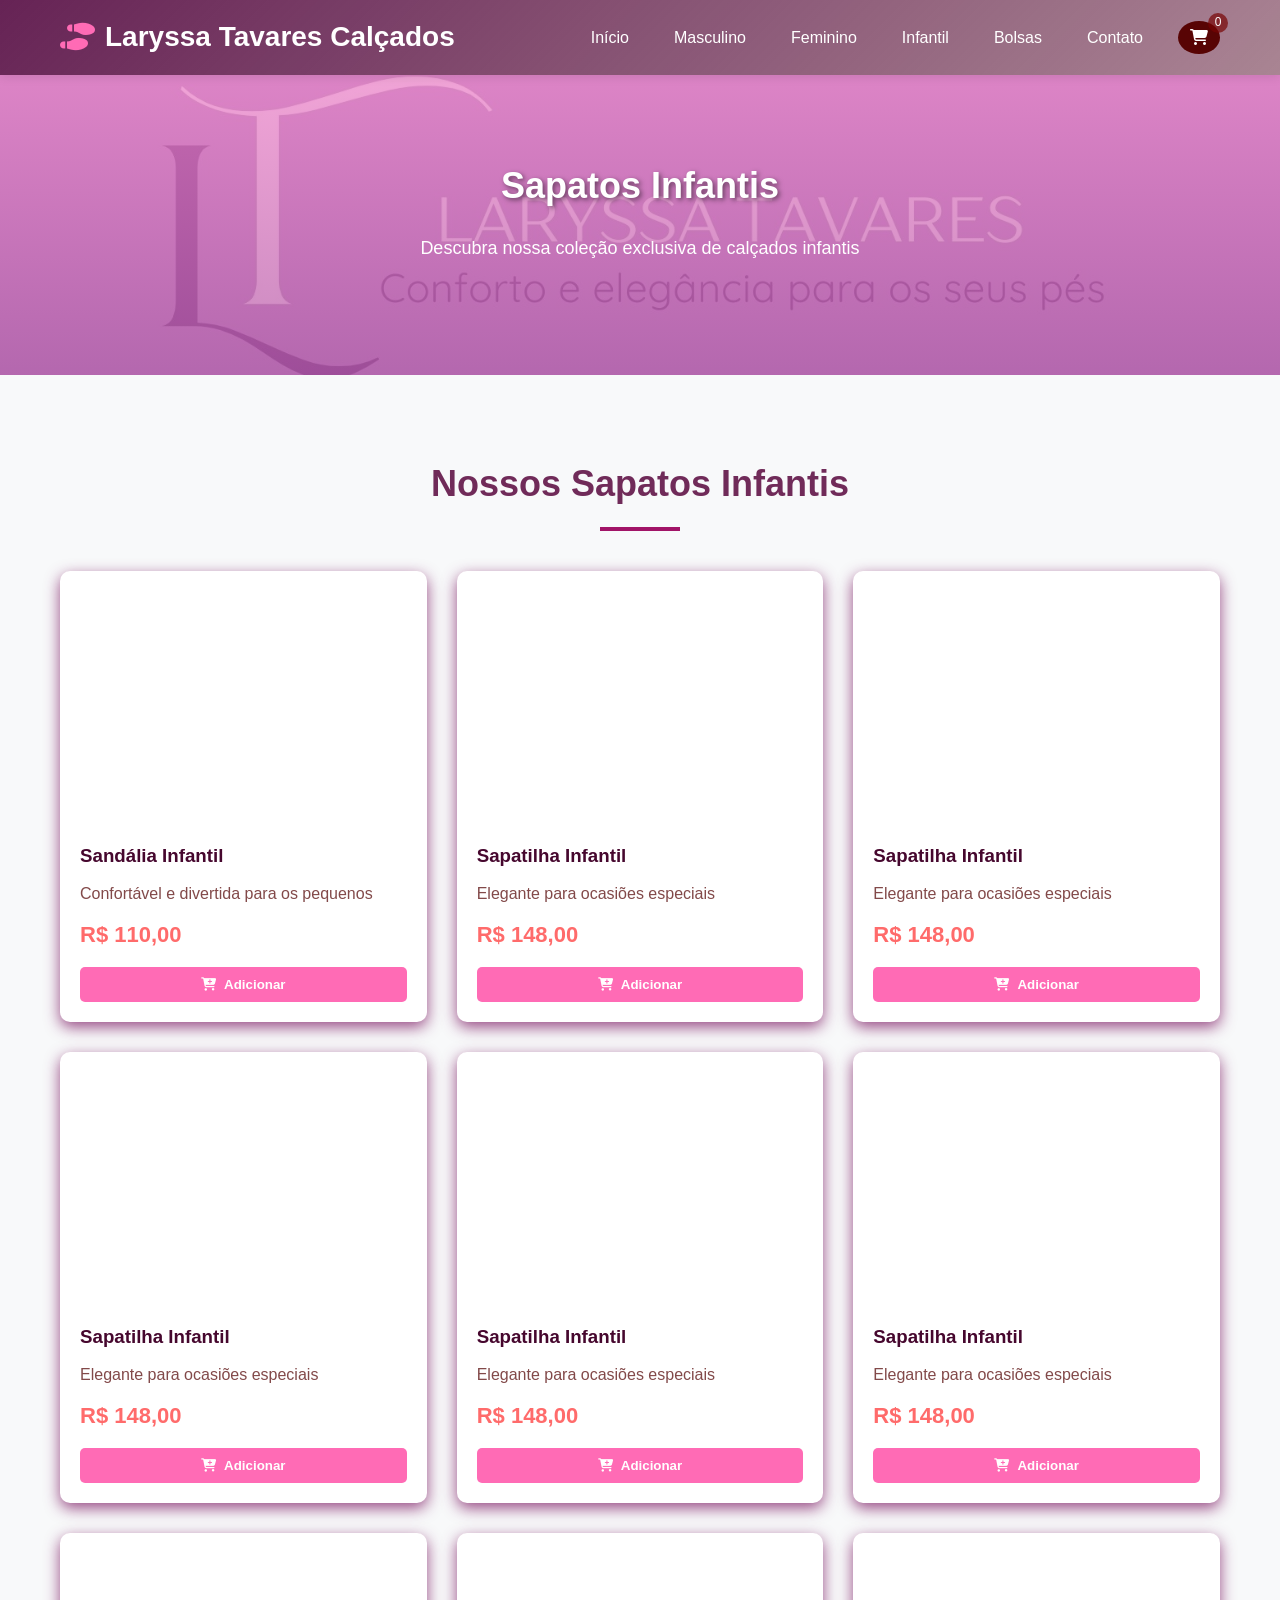
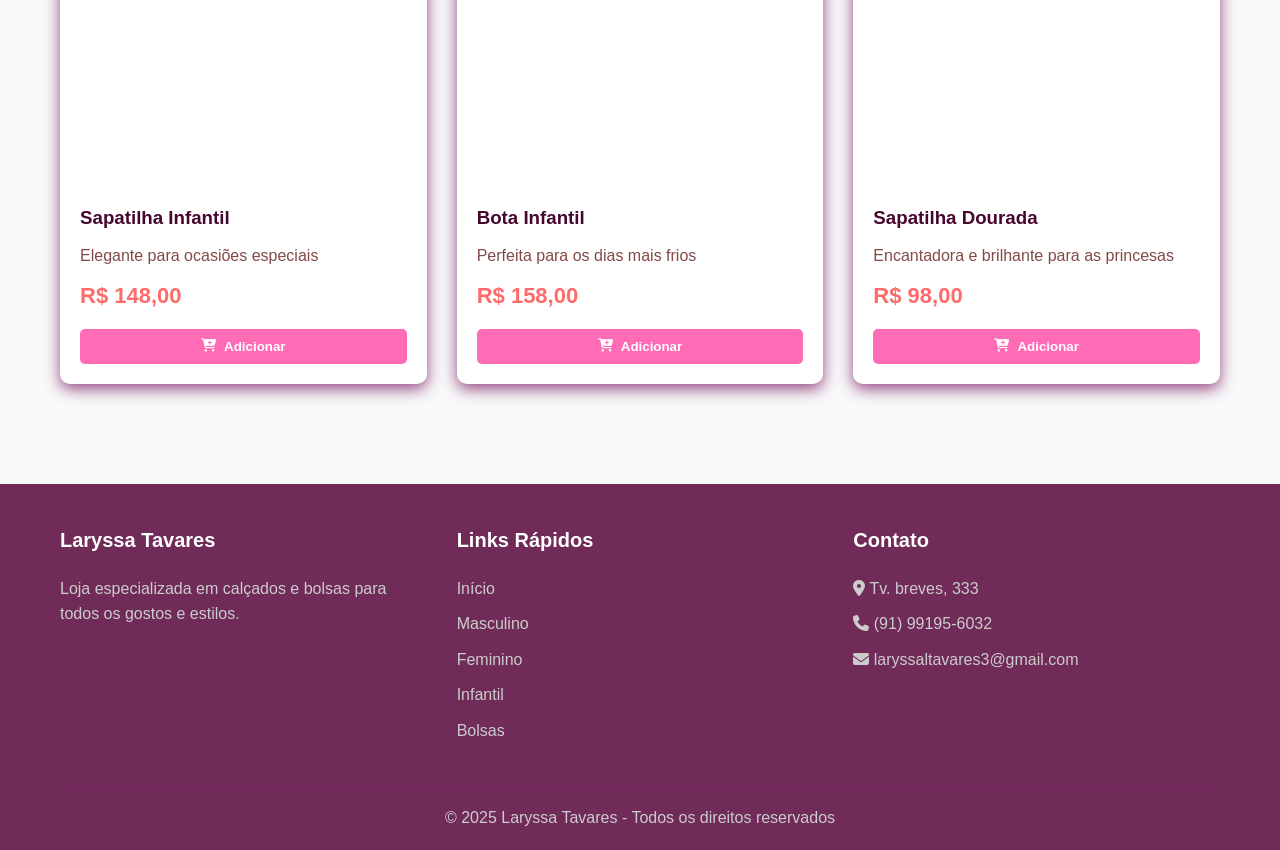
<file: sapatosinfantis.html>
<!DOCTYPE html>
<html lang="pt-BR">
<head>
  <meta charset="UTF-8">
  <meta name="viewport" content="width=device-width, initial-scale=1.0">
  <title>Sapatos Infantis - Loja</title>
  <link rel="stylesheet" href="https://cdnjs.cloudflare.com/ajax/libs/font-awesome/6.4.0/css/all.min.css">
  <style>
    * {
      margin: 0;
      padding: 0;
      box-sizing: border-box;
      font-family: 'Segoe UI', Tahoma, Geneva, Verdana, sans-serif;
    }
    
    body {
      background-color: #f8f9fa;
      color: #550707bb;
      line-height: 1.6;
    }
    
    .container {
      max-width: 1200px;
      margin: 0 auto;
      padding: 0 20px;
    }
    
    /* Header */
    header {
      background: linear-gradient(135deg, #662355, #52032179);
      color: white;
      padding: 15px 0;
      position: sticky;
      top: 0;
      z-index: 100;
      box-shadow: 0 2px 10px rgba(0, 0, 0, 0.1);
    }
    
    .header-content {
      display: flex;
      justify-content: space-between;
      align-items: center;
    }
    
    .logo {
      font-size: 28px;
      font-weight: bold;
      display: flex;
      align-items: center;
    }
    
    .logo i {
      margin-right: 10px;
      color: #ff6bb5;
    }
    
    nav ul {
      display: flex;
      list-style: none;
    }
    
    nav ul li {
      margin-left: 25px;
    }
    
    nav ul li a {
      color: white;
      text-decoration: none;
      font-weight: 500;
      transition: color 0.3s;
      padding: 5px 10px;
      border-radius: 4px;
    }
    
    nav ul li a:hover {
      color: #ff6bb5;
    }
    
    .cart-icon {
      background-color: #580404;
      padding: 8px 12px;
      border-radius: 50%;
      color: white;
      position: relative;
    }
    
    .cart-count {
      position: absolute;
      top: -8px;
      right: -8px;
      background-color: #770303b2;
      color: white;
      font-size: 12px;
      width: 20px;
      height: 20px;
      border-radius: 50%;
      display: flex;
      justify-content: center;
      align-items: center;
    }
    
    /* Banner */
    .banner {
      background: linear-gradient(rgba(235, 126, 198, 0.7), rgba(177, 85, 164, 0.7)), url("logo.JPG");
      background-size: cover;
      background-position: center;
      height: 300px;
      display: flex;
      flex-direction: column;
      justify-content: center;
      align-items: center;
      text-align: center;
      color: white;
      padding: 0 20px;
      margin-bottom: 40px;
    }
    
    .banner h1 {
      font-size: 36px;
      margin-bottom: 20px;
      text-shadow: 2px 2px 5px rgba(0, 0, 0, 0.5);
    }
    
    .banner p {
      font-size: 18px;
      max-width: 700px;
      margin-bottom: 30px;
    }
    
    /* Produtos */
    .products {
      padding: 40px 0;
    }
    
    .section-title {
      text-align: center;
      margin-bottom: 40px;
      font-size: 36px;
      color: #702b59;
      position: relative;
    }
     
    .section-title:after {
      content: '';
      display: block;
      width: 80px;
      height: 4px;
      background-color: #a11467;
      margin: 15px auto;
    }
    
    .product-grid {
      display: grid;
      grid-template-columns: repeat(auto-fit, minmax(280px, 1fr));
      gap: 30px;
    }
    
    .product-card {
      background-color: white;
      border-radius: 10px;
      overflow: hidden;
      box-shadow: 0 5px 15px rgba(124, 25, 99, 0.788);
      transition: all 0.3s;
    }
    
    .product-card:hover {
      transform: translateY(-5px);
      box-shadow: 0 10px 20px rgba(131, 21, 98, 0.774);
    }
    
    .product-img {
      height: 250px;
      background-size: cover;
      background-position: center;
    }
    
    .product-info {
      padding: 20px;
    }
    
    .product-info h3 {
      margin-bottom: 10px;
      color: #46072e;
    }
    
    .product-price {
      font-size: 22px;
      font-weight: bold;
      color: #ff6b6b;
      margin: 10px 0;
    }
    
    .product-actions {
      display: flex;
      justify-content: space-between;
      margin-top: 15px;
    }
    
    .buy-btn {
      background-color: #ff6bb5;
      color: white;
      border: none;
      padding: 10px 20px;
      border-radius: 5px;
      cursor: pointer;
      font-weight: bold;
      display: flex;
      align-items: center;
      transition: background-color 0.3s;
      width: 100%;
      justify-content: center;
    }
    
    .buy-btn i {
      margin-right: 8px;
    }
    
    .buy-btn:hover {
      background-color: #e0559e;
    }
    
    /* Footer */
    footer {
      background-color: #702b59;
      color: white;
      padding: 40px 0 20px;
      margin-top: 60px;
    }
    
    .footer-content {
      display: grid;
      grid-template-columns: repeat(auto-fit, minmax(250px, 1fr));
      gap: 30px;
      margin-bottom: 30px;
    }
    
    .footer-section h3 {
      margin-bottom: 20px;
      font-size: 20px;
    }
    
    .footer-section p, .footer-section a {
      color: #ccc;
      margin-bottom: 10px;
      display: block;
      text-decoration: none;
    }
    
    .footer-section a:hover {
      color: #ff6bb5;
    }
    
    .copyright {
      text-align: center;
      padding-top: 20px;
      border-top: 1px solid #79265d;
      color: #ccc;
    }

    /* Modal do Carrinho */
    .cart-modal {
      display: none;
      position: fixed;
      top: 0;
      right: 0;
      width: 100%;
      max-width: 400px;
      height: 100%;
      background-color: white;
      box-shadow: -5px 0 15px rgba(0, 0, 0, 0.1);
      z-index: 1000;
      overflow-y: auto;
    }
    
    .cart-header {
      display: flex;
      justify-content: space-between;
      align-items: center;
      padding: 20px;
      background-color: #702b59;
      color: white;
    }
    
    .cart-header h2 {
      margin: 0;
    }
    
    .close-cart {
      background: none;
      border: none;
      color: white;
      font-size: 24px;
      cursor: pointer;
    }
    
    .cart-items {
      padding: 20px;
    }
    
    .cart-item {
      display: flex;
      margin-bottom: 20px;
      padding-bottom: 20px;
      border-bottom: 1px solid #eee;
    }
    
    .cart-item-img {
      width: 80px;
      height: 80px;
      background-size: cover;
      background-position: center;
      border-radius: 5px;
      margin-right: 15px;
    }
    
    .cart-item-details {
      flex: 1;
    }
    
    .cart-item-name {
      font-weight: bold;
      margin-bottom: 5px;
    }
    
    .cart-item-price {
      color: #ff6b6b;
      font-weight: bold;
    }
    
    .cart-item-controls {
      display: flex;
      align-items: center;
      margin-top: 10px;
    }
    
    .quantity-btn {
      background-color: #f1f2f6;
      border: none;
      width: 25px;
      height: 25px;
      border-radius: 50%;
      display: flex;
      justify-content: center;
      align-items: center;
      cursor: pointer;
    }
    
    .quantity-input {
      width: 40px;
      text-align: center;
      margin: 0 10px;
      border: 1px solid #ddd;
      border-radius: 4px;
      padding: 2px;
    }
    
    .remove-btn {
      background: none;
      border: none;
      color: #ff6b6b;
      cursor: pointer;
      margin-left: 10px;
    }
    
    .cart-summary {
      padding: 20px;
      border-top: 1px solid #eee;
    }
    
    .summary-row {
      display: flex;
      justify-content: space-between;
      margin-bottom: 10px;
    }
    
    .summary-total {
      font-weight: bold;
      font-size: 18px;
      margin-top: 10px;
      padding-top: 10px;
      border-top: 1px solid #eee;
    }
    
    .checkout-btn {
      display: block;
      width: 100%;
      background-color: #25D366;
      color: white;
      border: none;
      padding: 15px;
      border-radius: 5px;
      font-size: 16px;
      font-weight: bold;
      cursor: pointer;
      margin-top: 20px;
      display: flex;
      justify-content: center;
      align-items: center;
    }
    
    .checkout-btn i {
      margin-right: 10px;
    }
    
    .empty-cart {
      text-align: center;
      padding: 40px 20px;
    }
    
    .empty-cart i {
      font-size: 50px;
      color: #ddd;
      margin-bottom: 15px;
    }
    
    .overlay {
      display: none;
      position: fixed;
      top: 0;
      left: 0;
      width: 100%;
      height: 100%;
      background-color: rgba(0, 0, 0, 0.5);
      z-index: 999;
    }
    
    /* Responsividade */
    @media (max-width: 768px) {
      .header-content {
        flex-direction: column;
      }
      
      nav ul {
        margin-top: 20px;
      }
      
      .banner h1 {
        font-size: 28px;
      }
      
      .banner p {
        font-size: 16px;
      }
      
      .section-title {
        font-size: 28px;
      }
      
      .cart-modal {
        max-width: 100%;
      }
    }
    
    @media (max-width: 480px) {
      nav ul li {
        margin-left: 15px;
      }
      
      .banner {
        height: 250px;
      }
      
      .banner h1 {
        font-size: 24px;
      }
    }
  </style>
</head>
<body>
  <!-- Header -->
  <header>
    <div class="container header-content">
      <div class="logo">
        <i class="fas fa-shoe-prints"></i>
        Laryssa Tavares Calçados
      </div>
      <nav>
        <ul>
          <li><a href="index.html">Início</a></li>
          <li><a href="./sapatosmasculinos.html">Masculino</a></li>
          <li><a href="./sapatosfemininos.html">Feminino</a></li>
          <li><a href="./sapatosinfantis.html">Infantil</a></li>
          <li><a href="./bolsas.html">Bolsas</a></li>
          <li><a href="#footer">Contato</a></li>
          <li>
            <a href="#" class="cart-icon" id="cart-icon">
              <i class="fas fa-shopping-cart"></i>
              <span class="cart-count" id="cart-count">0</span>
            </a>
          </li>
        </ul>
      </nav>
    </div>
  </header>

  <!-- Banner -->
  <section class="banner">
    <h1>Sapatos Infantis</h1>
    <p>Descubra nossa coleção exclusiva de calçados infantis</p>
  </section>

  <!-- Produtos -->
  <section class="products">
    <div class="container">
      <h2 class="section-title">Nossos Sapatos Infantis</h2>
      <div class="product-grid">
        <div class="product-card">
          <div class="product-img" style="background-image: url(https://images.tcdn.com.br/img/img_prod/693399/tenis_infantil_masculino_minipasso_sapatenis_masculino_infantil_marinho_2145_2_5985b79a7de2515e0188c9b674db01a6.jpg);"></div>
          <div class="product-info">
            <h3>Sandália Infantil</h3>
            <p>Confortável e divertida para os pequenos</p>
            <div class="product-price">R$ 110,00</div>
            <div class="product-actions">
              <button class="buy-btn" data-id="16" data-name="Sandália Infantil" data-price="110.00" data-image="https://images.tcdn.com.br/img/img_prod/693399/tenis_infantil_masculino_minipasso_sapatenis_masculino_infantil_marinho_2145_2_5985b79a7de2515e0188c9b674db01a6.jpg">
                <i class="fas fa-cart-plus"></i> Adicionar
              </button>
            </div>
          </div>
        </div>
        
        <div class="product-card">
          <div class="product-img" style="background-image: url('https://images-americanas.b2w.io/produtos/7193532416/imagens/sapatilha-infantil-menina-sapato-boneca-feminina-social-batizado-laco-perola-ouro/7193532774_1_large.jpg');"></div>
          <div class="product-info">
            <h3>Sapatilha Infantil</h3>
            <p>Elegante para ocasiões especiais</p>
            <div class="product-price">R$ 148,00</div>
            <div class="product-actions">
              <button class="buy-btn" data-id="17" data-name="Sapatilha Infantil" data-price="148.00" data-image="https://images-americanas.b2w.io/produtos/7193532416/imagens/sapatilha-infantil-menina-sapato-boneca-feminina-social-batizado-laco-perola-ouro/7193532774_1_large.jpg">
                <i class="fas fa-cart-plus"></i> Adicionar
              </button>
            </div>
          </div>
        </div>
        <div class="product-card">
          <div class="product-img" style="background-image: url(https://www.kompletacalcados.com.br/11669-large_default/sapato-infantil-feminino-molekinha-verniz-premium---preto-2528101.jpg);"></div>
          <div class="product-info">
            <h3>Sapatilha Infantil</h3>
            <p>Elegante para ocasiões especiais</p>
            <div class="product-price">R$ 148,00</div>
            <div class="product-actions">
              <button class="buy-btn" data-id="18" data-name="Sapatilha Infantil" data-price="148.00" data-image="https://www.kompletacalcados.com.br/11669-large_default/sapato-infantil-feminino-molekinha-verniz-premium---preto-2528101.jpg">
                <i class="fas fa-cart-plus"></i> Adicionar
              </button>
            </div>
          </div>
        </div>
        <div class="product-card">
          <div class="product-img" style="background-image: url(https://i.pinimg.com/736x/25/02/c5/2502c5f0c603530f1fe1ecbd1c3b8a69.jpg);"></div>
          <div class="product-info">
            <h3>Sapatilha Infantil</h3>
            <p>Elegante para ocasiões especiais</p>
            <div class="product-price">R$ 148,00</div>
            <div class="product-actions">
              <button class="buy-btn" data-id="19" data-name="Sapatilha Infantil" data-price="148.00" data-image="https://i.pinimg.com/736x/25/02/c5/2502c5f0c603530f1fe1ecbd1c3b8a69.jpg">
                <i class="fas fa-cart-plus"></i> Adicionar
              </button>
            </div>
          </div>
        </div>
        <div class="product-card">
          <div class="product-img" style="background-image: url(https://cloviscalcados.vteximg.com.br/arquivos/ids/1028282/Mocassim-Infantil-Orto-Baby-35052-2335052_007-01.jpg?v=638339222398400000);"></div>
          <div class="product-info">
            <h3>Sapatilha Infantil</h3>
            <p>Elegante para ocasiões especiais</p>
            <div class="product-price">R$ 148,00</div>
            <div class="product-actions">
              <button class="buy-btn" data-id="20" data-name="Sapatilha Infantil" data-price="148.00" data-image="https://cloviscalcados.vteximg.com.br/arquivos/ids/1028282/Mocassim-Infantil-Orto-Baby-35052-2335052_007-01.jpg?v=638339222398400000">
                <i class="fas fa-cart-plus"></i> Adicionar
              </button>
            </div>
          </div>
        </div>
        <div class="product-card">
          <div class="product-img" style="background-image: url(https://images.tcdn.com.br/img/img_prod/851635/sandalia_infantil_ortopasso_anatomica_menina_rosa_973_1_4f50d28c70d7794c97cf5efba3f4e81f.jpg);"></div>
          <div class="product-info">
            <h3>Sapatilha Infantil</h3>
            <p>Elegante para ocasiões especiais</p>
            <div class="product-price">R$ 148,00</div>
            <div class="product-actions">
              <button class="buy-btn" data-id="21" data-name="Sapatilha Infantil" data-price="148.00" data-image="https://images.tcdn.com.br/img/img_prod/851635/sandalia_infantil_ortopasso_anatomica_menina_rosa_973_1_4f50d28c70d7794c97cf5efba3f4e81f.jpg">
                <i class="fas fa-cart-plus"></i> Adicionar
              </button>
            </div>
          </div>
        </div>
        <div class="product-card">
          <div class="product-img" style="background-image: url(https://images.tcdn.com.br/img/img_prod/667675/papete_sandalia_infantil_menino_preto_flash_613_1_20191028175427.jpg);"></div>
          <div class="product-info">
            <h3>Sapatilha Infantil</h3>
            <p>Elegante para ocasiões especiais</p>
            <div class="product-price">R$ 148,00</div>
            <div class="product-actions">
              <button class="buy-btn" data-id="22" data-name="Sapatilha Infantil" data-price="148.00" data-image="https://images.tcdn.com.br/img/img_prod/667675/papete_sandalia_infantil_menino_preto_flash_613_1_20191028175427.jpg">
                <i class="fas fa-cart-plus"></i> Adicionar
              </button>
            </div>
          </div>
        </div>
        
        <div class="product-card">
          <div class="product-img" style="background-image: url('https://down-br.img.susercontent.com/file/873614e34e9368d6553c64e1921c3c3e');"></div>
          <div class="product-info">
            <h3>Bota Infantil</h3>
            <p>Perfeita para os dias mais frios</p>
            <div class="product-price">R$ 158,00</div>
            <div class="product-actions">
              <button class="buy-btn" data-id="23" data-name="Bota Infantil" data-price="158.00" data-image="https://down-br.img.susercontent.com/file/873614e34e9368d6553c64e1921c3c3e">
                <i class="fas fa-cart-plus"></i> Adicionar
              </button>
            </div>
          </div>
        </div>
        
        <div class="product-card">
          <div class="product-img" style="background-image: url(https://static.dafiti.com.br/p/Molekinho-Sand%C3%A1lia-Infantil-Molekinho-Fita-Dupla-Aderente-Preta-0904-52811341-1-zoom.jpg);"></div>
          <div class="product-info">
            <h3>Sapatilha Dourada</h3>
            <p>Encantadora e brilhante para as princesas</p>
            <div class="product-price">R$ 98,00</div>
            <div class="product-actions">
              <button class="buy-btn" data-id="24" data-name="Sapatilha Dourada" data-price="98.00" data-image="https://static.dafiti.com.br/p/Molekinho-Sand%C3%A1lia-Infantil-Molekinho-Fita-Dupla-Aderente-Preta-0904-52811341-1-zoom.jpg">
                <i class="fas fa-cart-plus"></i> Adicionar
              </button>
            </div>
          </div>
        </div>
      </div>
    </div>
  </section>

  <!-- Footer -->
  <footer id="footer">
    <div class="container">
      <div class="footer-content">
        <div class="footer-section">
          <h3>Laryssa Tavares</h3>
          <p>Loja especializada em calçados e bolsas para todos os gostos e estilos.</p>
        </div>
        
        <div class="footer-section">
          <h3>Links Rápidos</h3>
          <a href="index.html">Início</a>
          <a href="sapatosmasculinos.html">Masculino</a>
          <a href="sapatosfemininos.html">Feminino</a>
          <a href="sapatosinfantis.html">Infantil</a>
          <a href="bolsas.html">Bolsas</a>
        </div>
        
        <div class="footer-section">
          <h3>Contato</h3>
          <p><i class="fas fa-map-marker-alt"></i> Tv. breves, 333</p>
          <p><i class="fas fa-phone"></i> (91) 99195-6032</p>
          <p><i class="fas fa-envelope"></i> laryssaltavares3@gmail.com</p>
        </div>
      </div>
      
      <div class="copyright">
        <p>&copy; 2025 Laryssa Tavares - Todos os direitos reservados</p>
      </div>
    </div>
  </footer>

  <!-- Modal do Carrinho -->
  <div class="overlay" id="overlay"></div>
  <div class="cart-modal" id="cart-modal">
    <div class="cart-header">
      <h2>Meu Carrinho</h2>
      <button class="close-cart" id="close-cart">&times;</button>
    </div>
    <div class="cart-items" id="cart-items">
      <!-- Itens do carrinho serão inseridos aqui dinamicamente -->
    </div>
    <div class="cart-summary">
      <div class="summary-row">
        <span>Subtotal:</span>
        <span id="cart-subtotal">R$ 0,00</span>
      </div>
      <div class="summary-row">
        <span>Frete:</span>
        <span>R$ 15,00</span>
      </div>
      <div class="summary-row summary-total">
        <span>Total:</span>
        <span id="cart-total">R$ 15,00</span>
      </div>
      <button class="checkout-btn" id="checkout-btn">
        <i class="fab fa-whatsapp"></i> Finalizar Pedido
      </button>
    </div>
  </div>

  <script>
    // Variáveis globais
    let cart = [];
    const cartModal = document.getElementById('cart-modal');
    const overlay = document.getElementById('overlay');
    const cartIcon = document.getElementById('cart-icon');
    const closeCart = document.getElementById('close-cart');
    const cartItems = document.getElementById('cart-items');
    const cartCount = document.getElementById('cart-count');
    const cartSubtotal = document.getElementById('cart-subtotal');
    const cartTotal = document.getElementById('cart-total');
    const checkoutBtn = document.getElementById('checkout-btn');

    // Carregar carrinho do localStorage
    function loadCart() {
      const savedCart = localStorage.getItem('laryssaTavaresCart');
      if (savedCart) {
        cart = JSON.parse(savedCart);
        updateCart();
      }
    }

    // Salvar carrinho no localStorage
    function saveCart() {
      localStorage.setItem('laryssaTavaresCart', JSON.stringify(cart));
    }

    // Abrir carrinho
    cartIcon.addEventListener('click', (e) => {
      e.preventDefault();
      cartModal.style.display = 'block';
      overlay.style.display = 'block';
      document.body.style.overflow = 'hidden';
    });

    // Fechar carrinho
    closeCart.addEventListener('click', () => {
      cartModal.style.display = 'none';
      overlay.style.display = 'none';
      document.body.style.overflow = 'auto';
    });

    // Fechar carrinho ao clicar no overlay
    overlay.addEventListener('click', () => {
      cartModal.style.display = 'none';
      overlay.style.display = 'none';
      document.body.style.overflow = 'auto';
    });

    // Adicionar produto ao carrinho
    document.querySelectorAll('.buy-btn').forEach(button => {
      button.addEventListener('click', function() {
        const id = this.getAttribute('data-id');
        const name = this.getAttribute('data-name');
        const price = parseFloat(this.getAttribute('data-price'));
        const image = this.getAttribute('data-image');
        
        addToCart(id, name, price, image);
        
        // Feedback visual
        const originalText = this.innerHTML;
        this.innerHTML = '<i class="fas fa-check"></i> Adicionado';
        this.style.backgroundColor = '#128C7E';
        
        setTimeout(() => {
          this.innerHTML = originalText;
          this.style.backgroundColor = '#ff6bb5';
        }, 1500);
      });
    });

    // Função para adicionar item ao carrinho
    function addToCart(id, name, price, image) {
      const existingItem = cart.find(item => item.id === id);
      
      if (existingItem) {
        existingItem.quantity += 1;
      } else {
        cart.push({
          id,
          name,
          price,
          image,
          quantity: 1
        });
      }
      
      updateCart();
      saveCart();
    }

    // Função para remover item do carrinho
    function removeFromCart(id) {
      cart = cart.filter(item => item.id !== id);
      updateCart();
      saveCart();
    }

    // Função para atualizar quantidade
    function updateQuantity(id, quantity) {
      if (quantity <= 0) {
        removeFromCart(id);
        return;
      }
      
      const item = cart.find(item => item.id === id);
      if (item) {
        item.quantity = quantity;
        updateCart();
        saveCart();
      }
    }

    // Função para atualizar o carrinho
    function updateCart() {
      // Atualizar contador
      const totalItems = cart.reduce((sum, item) => sum + item.quantity, 0);
      cartCount.textContent = totalItems;
      
      // Atualizar itens do carrinho
      cartItems.innerHTML = '';
      
      if (cart.length === 0) {
        cartItems.innerHTML = `
          <div class="empty-cart">
            <i class="fas fa-shopping-cart"></i>
            <p>Seu carrinho está vazio</p>
          </div>
        `;
      } else {
        cart.forEach(item => {
          const itemElement = document.createElement('div');
          itemElement.className = 'cart-item';
          itemElement.innerHTML = `
            <div class="cart-item-img" style="background-image: url(${item.image})"></div>
            <div class="cart-item-details">
              <div class="cart-item-name">${item.name}</div>
              <div class="cart-item-price">R$ ${item.price.toFixed(2).replace('.', ',')}</div>
              <div class="cart-item-controls">
                <button class="quantity-btn minus" data-id="${item.id}"><i class="fas fa-minus"></i></button>
                <input type="number" class="quantity-input" value="${item.quantity}" min="1" data-id="${item.id}">
                <button class="quantity-btn plus" data-id="${item.id}"><i class="fas fa-plus"></i></button>
                <button class="remove-btn" data-id="${item.id}"><i class="fas fa-trash"></i></button>
              </div>
            </div>
          `;
          cartItems.appendChild(itemElement);
        });
        
        // Adicionar event listeners para os controles de quantidade
        document.querySelectorAll('.quantity-btn.minus').forEach(btn => {
          btn.addEventListener('click', function() {
            const id = this.getAttribute('data-id');
            const item = cart.find(item => item.id === id);
            if (item) {
              updateQuantity(id, item.quantity - 1);
            }
          });
        });
        
        document.querySelectorAll('.quantity-btn.plus').forEach(btn => {
          btn.addEventListener('click', function() {
            const id = this.getAttribute('data-id');
            const item = cart.find(item => item.id === id);
            if (item) {
              updateQuantity(id, item.quantity + 1);
            }
          });
        });
        
        document.querySelectorAll('.quantity-input').forEach(input => {
          input.addEventListener('change', function() {
            const id = this.getAttribute('data-id');
            updateQuantity(id, parseInt(this.value));
          });
        });
        
        document.querySelectorAll('.remove-btn').forEach(btn => {
          btn.addEventListener('click', function() {
            const id = this.getAttribute('data-id');
            removeFromCart(id);
          });
        });
      }
      
      // Atualizar totais
      const subtotal = cart.reduce((sum, item) => sum + (item.price * item.quantity), 0);
      const total = subtotal + 15; // Frete fixo de R$ 15,00
      
      cartSubtotal.textContent = `R$ ${subtotal.toFixed(2).replace('.', ',')}`;
      cartTotal.textContent = `R$ ${total.toFixed(2).replace('.', ',')}`;
    }

    // Finalizar pedido via WhatsApp
    checkoutBtn.addEventListener('click', function() {
      if (cart.length === 0) {
        alert('Seu carrinho está vazio!');
        return;
      }
      
      let message = 'Olá! Gostaria de finalizar meu pedido com os seguintes itens:\n\n';
      
      cart.forEach(item => {
        message += `- ${item.name} (${item.quantity}x) - R$ ${(item.price * item.quantity).toFixed(2).replace('.', ',')}\n`;
      });
      
      const subtotal = cart.reduce((sum, item) => sum + (item.price * item.quantity), 0);
      const total = subtotal + 15;
      
      message += `\nSubtotal: R$ ${subtotal.toFixed(2).replace('.', ',')}`;
      message += `\nFrete: R$ 15,00`;
      message += `\nTotal: R$ ${total.toFixed(2).replace('.', ',')}`;
      
      // Número de WhatsApp
      const phone = '5591991956032';
      
      // Codificar a mensagem para URL
      const encodedMessage = encodeURIComponent(message);
      
      // Abrir o WhatsApp
      window.open(`https://wa.me/${5591991956032}?text=${encodedMessage}`, '_blank');
    });

    // Inicializar carrinho
    loadCart();
  </script>
</body>
</html>
</file>
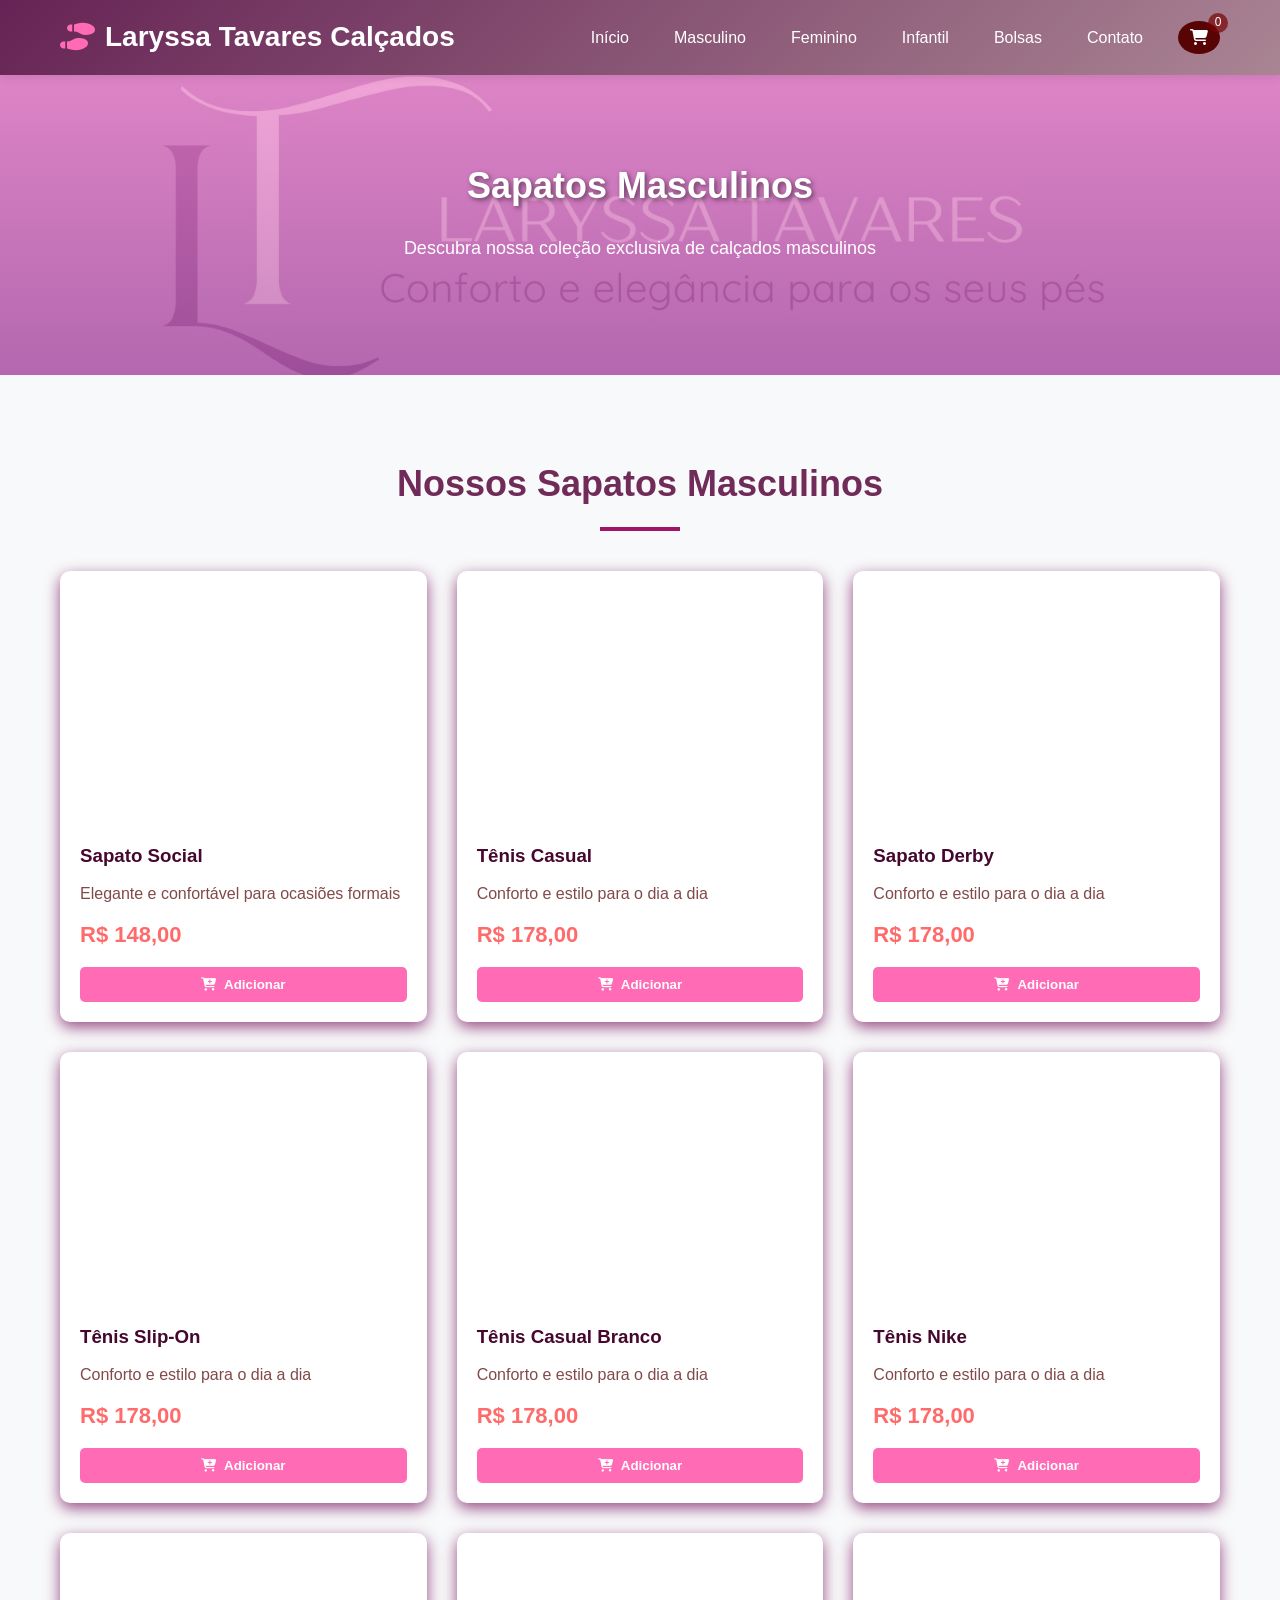
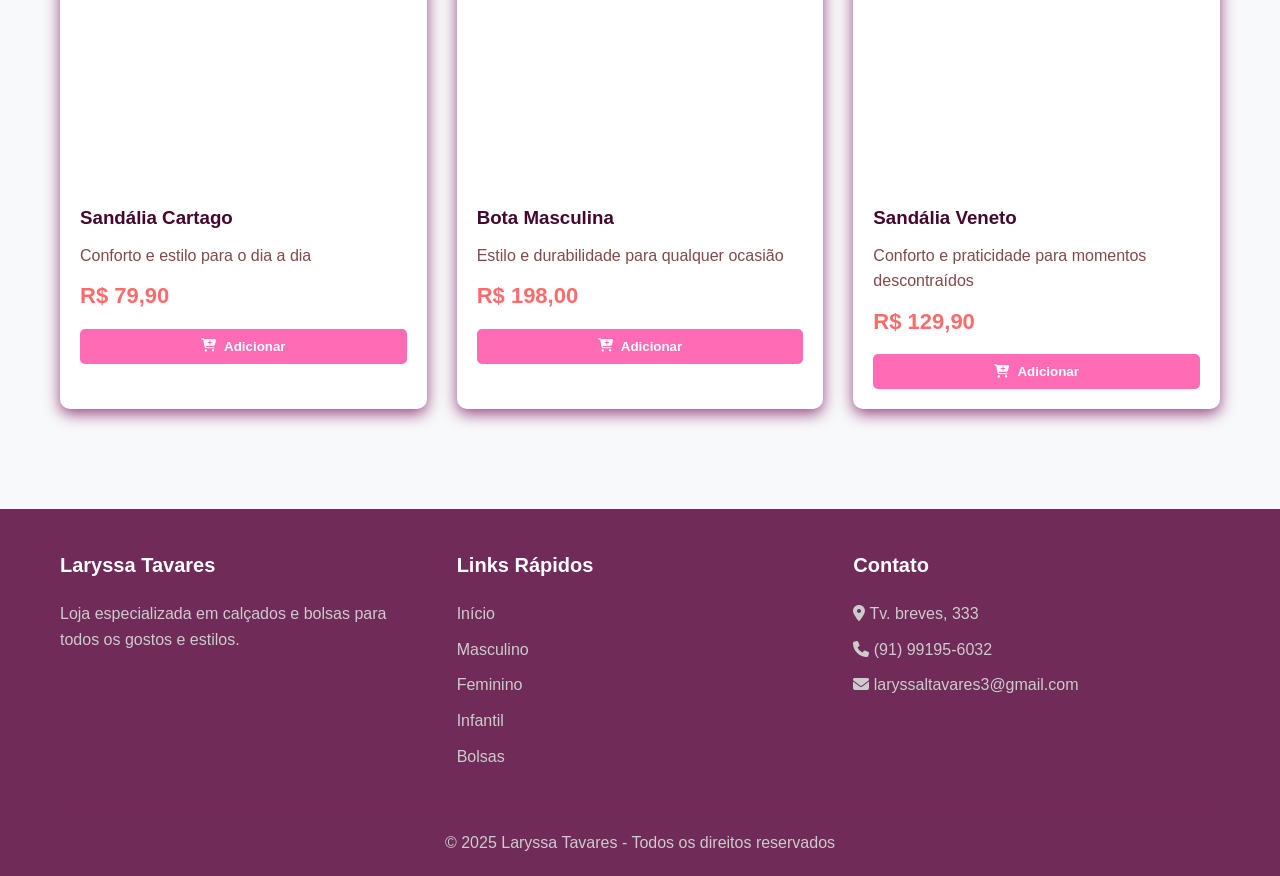
<file: sapatosmasculinos.html>
<!DOCTYPE html>
<html lang="pt-BR">
<head>
  <meta charset="UTF-8">
  <meta name="viewport" content="width=device-width, initial-scale=1.0">
  <title>Sapatos Masculinos - Loja</title>
  <link rel="stylesheet" href="https://cdnjs.cloudflare.com/ajax/libs/font-awesome/6.4.0/css/all.min.css">
  <style>
    * {
      margin: 0;
      padding: 0;
      box-sizing: border-box;
      font-family: 'Segoe UI', Tahoma, Geneva, Verdana, sans-serif;
    }
    
    body {
      background-color: #f8f9fa;
      color: #550707bb;
      line-height: 1.6;
    }
    
    .container {
      max-width: 1200px;
      margin: 0 auto;
      padding: 0 20px;
    }
    
    /* Header */
    header {
      background: linear-gradient(135deg, #662355, #52032179);
      color: white;
      padding: 15px 0;
      position: sticky;
      top: 0;
      z-index: 100;
      box-shadow: 0 2px 10px rgba(0, 0, 0, 0.1);
    }
    
    .header-content {
      display: flex;
      justify-content: space-between;
      align-items: center;
    }
    
    .logo {
      font-size: 28px;
      font-weight: bold;
      display: flex;
      align-items: center;
    }
    
    .logo i {
      margin-right: 10px;
      color: #ff6bb5;
    }
    
    nav ul {
      display: flex;
      list-style: none;
    }
    
    nav ul li {
      margin-left: 25px;
    }
    
    nav ul li a {
      color: white;
      text-decoration: none;
      font-weight: 500;
      transition: color 0.3s;
      padding: 5px 10px;
      border-radius: 4px;
    }
    
    nav ul li a:hover {
      color: #ff6bb5;
    }
    
    .cart-icon {
      background-color: #580404;
      padding: 8px 12px;
      border-radius: 50%;
      color: white;
      position: relative;
    }
    
    .cart-count {
      position: absolute;
      top: -8px;
      right: -8px;
      background-color: #770303b2;
      color: white;
      font-size: 12px;
      width: 20px;
      height: 20px;
      border-radius: 50%;
      display: flex;
      justify-content: center;
      align-items: center;
    }
    
    /* Banner */
    .banner {
      background: linear-gradient(rgba(235, 126, 198, 0.7), rgba(177, 85, 164, 0.7)), url("logo.JPG");
      background-size: cover;
      background-position: center;
      height: 300px;
      display: flex;
      flex-direction: column;
      justify-content: center;
      align-items: center;
      text-align: center;
      color: white;
      padding: 0 20px;
      margin-bottom: 40px;
    }
    
    .banner h1 {
      font-size: 36px;
      margin-bottom: 20px;
      text-shadow: 2px 2px 5px rgba(0, 0, 0, 0.5);
    }
    
    .banner p {
      font-size: 18px;
      max-width: 700px;
      margin-bottom: 30px;
    }
    
    /* Produtos */
    .products {
      padding: 40px 0;
    }
    
    .section-title {
      text-align: center;
      margin-bottom: 40px;
      font-size: 36px;
      color: #702b59;
      position: relative;
    }
     
    .section-title:after {
      content: '';
      display: block;
      width: 80px;
      height: 4px;
      background-color: #a11467;
      margin: 15px auto;
    }
    
    .product-grid {
      display: grid;
      grid-template-columns: repeat(auto-fit, minmax(280px, 1fr));
      gap: 30px;
    }
    
    .product-card {
      background-color: white;
      border-radius: 10px;
      overflow: hidden;
      box-shadow: 0 5px 15px rgba(124, 25, 99, 0.788);
      transition: all 0.3s;
    }
    
    .product-card:hover {
      transform: translateY(-5px);
      box-shadow: 0 10px 20px rgba(131, 21, 98, 0.774);
    }
    
    .product-img {
      height: 250px;
      background-size: cover;
      background-position: center;
    }
    
    .product-info {
      padding: 20px;
    }
    
    .product-info h3 {
      margin-bottom: 10px;
      color: #46072e;
    }
    
    .product-price {
      font-size: 22px;
      font-weight: bold;
      color: #ff6b6b;
      margin: 10px 0;
    }
    
    .product-actions {
      display: flex;
      justify-content: space-between;
      margin-top: 15px;
    }
    
    .buy-btn {
      background-color: #ff6bb5;
      color: white;
      border: none;
      padding: 10px 20px;
      border-radius: 5px;
      cursor: pointer;
      font-weight: bold;
      display: flex;
      align-items: center;
      transition: background-color 0.3s;
      width: 100%;
      justify-content: center;
    }
    
    .buy-btn i {
      margin-right: 8px;
    }
    
    .buy-btn:hover {
      background-color: #e0559e;
    }
    
    /* Footer */
    footer {
      background-color: #702b59;
      color: white;
      padding: 40px 0 20px;
      margin-top: 60px;
    }
    
    .footer-content {
      display: grid;
      grid-template-columns: repeat(auto-fit, minmax(250px, 1fr));
      gap: 30px;
      margin-bottom: 30px;
    }
    
    .footer-section h3 {
      margin-bottom: 20px;
      font-size: 20px;
    }
    
    .footer-section p, .footer-section a {
      color: #ccc;
      margin-bottom: 10px;
      display: block;
      text-decoration: none;
    }
    
    .footer-section a:hover {
      color: #ff6bb5;
    }
    
    .copyright {
      text-align: center;
      padding-top: 20px;
      border-top: 1px solid #79265d;
      color: #ccc;
    }

    /* Modal do Carrinho */
    .cart-modal {
      display: none;
      position: fixed;
      top: 0;
      right: 0;
      width: 100%;
      max-width: 400px;
      height: 100%;
      background-color: white;
      box-shadow: -5px 0 15px rgba(0, 0, 0, 0.1);
      z-index: 1000;
      overflow-y: auto;
    }
    
    .cart-header {
      display: flex;
      justify-content: space-between;
      align-items: center;
      padding: 20px;
      background-color: #702b59;
      color: white;
    }
    
    .cart-header h2 {
      margin: 0;
    }
    
    .close-cart {
      background: none;
      border: none;
      color: white;
      font-size: 24px;
      cursor: pointer;
    }
    
    .cart-items {
      padding: 20px;
    }
    
    .cart-item {
      display: flex;
      margin-bottom: 20px;
      padding-bottom: 20px;
      border-bottom: 1px solid #eee;
    }
    
    .cart-item-img {
      width: 80px;
      height: 80px;
      background-size: cover;
      background-position: center;
      border-radius: 5px;
      margin-right: 15px;
    }
    
    .cart-item-details {
      flex: 1;
    }
    
    .cart-item-name {
      font-weight: bold;
      margin-bottom: 5px;
    }
    
    .cart-item-price {
      color: #ff6b6b;
      font-weight: bold;
    }
    
    .cart-item-controls {
      display: flex;
      align-items: center;
      margin-top: 10px;
    }
    
    .quantity-btn {
      background-color: #f1f2f6;
      border: none;
      width: 25px;
      height: 25px;
      border-radius: 50%;
      display: flex;
      justify-content: center;
      align-items: center;
      cursor: pointer;
    }
    
    .quantity-input {
      width: 40px;
      text-align: center;
      margin: 0 10px;
      border: 1px solid #ddd;
      border-radius: 4px;
      padding: 2px;
    }
    
    .remove-btn {
      background: none;
      border: none;
      color: #ff6b6b;
      cursor: pointer;
      margin-left: 10px;
    }
    
    .cart-summary {
      padding: 20px;
      border-top: 1px solid #eee;
    }
    
    .summary-row {
      display: flex;
      justify-content: space-between;
      margin-bottom: 10px;
    }
    
    .summary-total {
      font-weight: bold;
      font-size: 18px;
      margin-top: 10px;
      padding-top: 10px;
      border-top: 1px solid #eee;
    }
    
    .checkout-btn {
      display: block;
      width: 100%;
      background-color: #25D366;
      color: white;
      border: none;
      padding: 15px;
      border-radius: 5px;
      font-size: 16px;
      font-weight: bold;
      cursor: pointer;
      margin-top: 20px;
      display: flex;
      justify-content: center;
      align-items: center;
    }
    
    .checkout-btn i {
      margin-right: 10px;
    }
    
    .empty-cart {
      text-align: center;
      padding: 40px 20px;
    }
    
    .empty-cart i {
      font-size: 50px;
      color: #ddd;
      margin-bottom: 15px;
    }
    
    .overlay {
      display: none;
      position: fixed;
      top: 0;
      left: 0;
      width: 100%;
      height: 100%;
      background-color: rgba(0, 0, 0, 0.5);
      z-index: 999;
    }
    
    /* Responsividade */
    @media (max-width: 768px) {
      .header-content {
        flex-direction: column;
      }
      
      nav ul {
        margin-top: 20px;
      }
      
      .banner h1 {
        font-size: 28px;
      }
      
      .banner p {
        font-size: 16px;
      }
      
      .section-title {
        font-size: 28px;
      }
      
      .cart-modal {
        max-width: 100%;
      }
    }
    
    @media (max-width: 480px) {
      nav ul li {
        margin-left: 15px;
      }
      
      .banner {
        height: 250px;
      }
      
      .banner h1 {
        font-size: 24px;
      }
    }
  </style>
</head>
<body>
  <!-- Header -->
  <header>
    <div class="container header-content">
      <div class="logo">
        <i class="fas fa-shoe-prints"></i>
        Laryssa Tavares Calçados
      </div>
      <nav>
        <ul>
          <li><a href="index.html">Início</a></li>
          <li><a href="./sapatosmasculinos.html">Masculino</a></li>
          <li><a href="./sapatosfemininos.html">Feminino</a></li>
          <li><a href="./sapatosinfantis.html">Infantil</a></li>
          <li><a href="./bolsas.html">Bolsas</a></li>
          <li><a href="#footer">Contato</a></li>
          <li>
            <a href="#" class="cart-icon" id="cart-icon">
              <i class="fas fa-shopping-cart"></i>
              <span class="cart-count" id="cart-count">0</span>
            </a>
          </li>
        </ul>
      </nav>
    </div>
  </header>

  <!-- Banner -->
  <section class="banner">
    <h1>Sapatos Masculinos</h1>
    <p>Descubra nossa coleção exclusiva de calçados masculinos</p>
  </section>

  <!-- Produtos -->
  <section class="products">
    <div class="container">
      <h2 class="section-title">Nossos Sapatos Masculinos</h2>
      <div class="product-grid">
        <div class="product-card">
          <div class="product-img" style="background-image: url('https://img.irroba.com.br/fit-in/700x700/filters:fill(fff):quality(80)/lojakeff/catalog/trento/trento-19800-7901m-3.jpg');"></div>
          <div class="product-info">
            <h3>Sapato Social</h3>
            <p>Elegante e confortável para ocasiões formais</p>
            <div class="product-price">R$ 148,00</div>
            <div class="product-actions">
              <button class="buy-btn" data-id="1" data-name="Sapato Social" data-price="148.00" data-image="https://img.irroba.com.br/fit-in/700x700/filters:fill(fff):quality(80)/lojakeff/catalog/trento/trento-19800-7901m-3.jpg">
                <i class="fas fa-cart-plus"></i> Adicionar
              </button>
            </div>
          </div>
        </div>
        
        <div class="product-card">
          <div class="product-img" style="background-image: url(https://images.tcdn.com.br/img/img_prod/770541/chinelo_cartago_arizona_slide_masculino_12393_62922_variacao_494580_1_9d7ec122ac8210323e978302a8495d6b.jpg);"></div>
          <div class="product-info">
            <h3>Tênis Casual</h3>
            <p>Conforto e estilo para o dia a dia</p>
            <div class="product-price">R$ 178,00</div>
            <div class="product-actions">
              <button class="buy-btn" data-id="2" data-name="Tênis Casual" data-price="178.00" data-image="https://images.tcdn.com.br/img/img_prod/770541/chinelo_cartago_arizona_slide_masculino_12393_62922_variacao_494580_1_9d7ec122ac8210323e978302a8495d6b.jpg">
                <i class="fas fa-cart-plus"></i> Adicionar
              </button>
            </div>
          </div>
        </div>
        <div class="product-card">
          <div class="product-img" style="background-image: url(https://webasicbrasil.com.br/cdn/shop/products/Sapato_Masculino_Derby_Winchester_Camur_a.jpg?v=1725373011);"></div>
          <div class="product-info">
            <h3>Sapato Derby</h3>
            <p>Conforto e estilo para o dia a dia</p>
            <div class="product-price">R$ 178,00</div>
            <div class="product-actions">
              <button class="buy-btn" data-id="3" data-name="Sapato Derby" data-price="178.00" data-image="https://webasicbrasil.com.br/cdn/shop/products/Sapato_Masculino_Derby_Winchester_Camur_a.jpg?v=1725373011">
                <i class="fas fa-cart-plus"></i> Adicionar
              </button>
            </div>
          </div>
        </div>
        <div class="product-card">
          <div class="product-img" style="background-image: url(https://static.netshoes.com.br/produtos/tenis-slip-on-iate-estilo-shoes-masculino-couro-confortavel-calce-facil/38/4X9-0131-138/4X9-0131-138_zoom1.jpg?ts=1741196488);"></div>
          <div class="product-info">
            <h3>Tênis Slip-On</h3>
            <p>Conforto e estilo para o dia a dia</p>
            <div class="product-price">R$ 178,00</div>
            <div class="product-actions">
              <button class="buy-btn" data-id="4" data-name="Tênis Slip-On" data-price="178.00" data-image="https://static.netshoes.com.br/produtos/tenis-slip-on-iate-estilo-shoes-masculino-couro-confortavel-calce-facil/38/4X9-0131-138/4X9-0131-138_zoom1.jpg?ts=1741196488">
                <i class="fas fa-cart-plus"></i> Adicionar
              </button>
            </div>
          </div>
        </div>
        <div class="product-card">
          <div class="product-img" style="background-image: url('https://images-americanas.b2w.io/produtos/5187146615/imagens/2021-sapatos-casuais-masculinos-de-pouco-peso-respiravel-sapatos-masculinos-planos-de-renda-tenis-masculino-homem-tenis-branco-vulcanizado-sapatos-de-viagem/5187147239_1_large.jpg');"></div>
          <div class="product-info">
            <h3>Tênis Casual Branco</h3>
            <p>Conforto e estilo para o dia a dia</p>
            <div class="product-price">R$ 178,00</div>
            <div class="product-actions">
              <button class="buy-btn" data-id="5" data-name="Tênis Casual Branco" data-price="178.00" data-image="https://images-americanas.b2w.io/produtos/5187146615/imagens/2021-sapatos-casuais-masculinos-de-pouco-peso-respiravel-sapatos-masculinos-planos-de-renda-tenis-masculino-homem-tenis-branco-vulcanizado-sapatos-de-viagem/5187147239_1_large.jpg">
                <i class="fas fa-cart-plus"></i> Adicionar
              </button>
            </div>
          </div>
        </div>

        <div class="product-card">
          <div class="product-img" style="background-image: url(https://www.kompletacalcados.com.br/16998-large_default/tenis-masculino-nike-downshifter-13--pretobranco-fd6454001.jpg);"></div>
          <div class="product-info">
            <h3>Tênis Nike</h3>
            <p>Conforto e estilo para o dia a dia</p>
            <div class="product-price">R$ 178,00</div>
            <div class="product-actions">
              <button class="buy-btn" data-id="6" data-name="Tênis Nike" data-price="178.00" data-image="https://www.kompletacalcados.com.br/16998-large_default/tenis-masculino-nike-downshifter-13--pretobranco-fd6454001.jpg">
                <i class="fas fa-cart-plus"></i> Adicionar
              </button>
            </div>
          </div>
        </div>
        <div class="product-card">
          <div class="product-img" style="background-image: url(https://distcoimbra.vteximg.com.br/arquivos/ids/204535-1000-1000/sandalia-de-dedo-cartago-siena-iv-masculina-marrom-amarelo-12398bd7140390-1.jpg);"></div>
          <div class="product-info">
            <h3>Sandália Cartago</h3>
            <p>Conforto e estilo para o dia a dia</p>
            <div class="product-price">R$ 79,90</div>
            <div class="product-actions">
              <button class="buy-btn" data-id="7" data-name="Sandália Cartago" data-price="79.90" data-image="https://distcoimbra.vteximg.com.br/arquivos/ids/204535-1000-1000/sandalia-de-dedo-cartago-siena-iv-masculina-marrom-amarelo-12398bd7140390-1.jpg">
                <i class="fas fa-cart-plus"></i> Adicionar
              </button>
            </div>
          </div>
        </div>
        <div class="product-card">
          <div class="product-img" style="background-image: url('https://akapanda.com.br/wp-content/uploads/2023/07/bota-masculina-cano-alto-bota-masculina-bota-masculino-cano-alto-coturno-masculino-botina-masculina-botas-masculinas-botinas-masculinas-coturno-militar-masculino-aka-panda-2.jpg');"></div>
          <div class="product-info">
            <h3>Bota Masculina</h3>
            <p>Estilo e durabilidade para qualquer ocasião</p>
            <div class="product-price">R$ 198,00</div>
            <div class="product-actions">
              <button class="buy-btn" data-id="8" data-name="Bota Masculina" data-price="198.00" data-image="https://akapanda.com.br/wp-content/uploads/2023/07/bota-masculina-cano-alto-bota-masculina-bota-masculino-cano-alto-coturno-masculino-botina-masculina-botas-masculinas-botinas-masculinas-coturno-militar-masculino-aka-panda-2.jpg">
                <i class="fas fa-cart-plus"></i> Adicionar
              </button>
            </div>
          </div>
        </div>
        
        <div class="product-card">
          <div class="product-img" style="background-image: url(https://cloviscalcados.vteximg.com.br/arquivos/ids/1122862/Sandalia-Veneto-Cartago-12040-3292040_007-01.jpg?v=638575377459630000);"></div>
          <div class="product-info">
            <h3>Sandália Veneto</h3>
            <p>Conforto e praticidade para momentos descontraídos</p>
            <div class="product-price">R$ 129,90</div>
            <div class="product-actions">
              <button class="buy-btn" data-id="9" data-name="Sandália Veneto" data-price="129.90" data-image="https://cloviscalcados.vteximg.com.br/arquivos/ids/1122862/Sandalia-Veneto-Cartago-12040-3292040_007-01.jpg?v=638575377459630000">
                <i class="fas fa-cart-plus"></i> Adicionar
              </button>
            </div>
          </div>
        </div>
      </div>
    </div>
  </section>

  <!-- Footer -->
  <footer id="footer">
    <div class="container">
      <div class="footer-content">
        <div class="footer-section">
          <h3>Laryssa Tavares</h3>
          <p>Loja especializada em calçados e bolsas para todos os gostos e estilos.</p>
        </div>
        
        <div class="footer-section">
          <h3>Links Rápidos</h3>
          <a href="index.html">Início</a>
          <a href="sapatosmasculinos.html">Masculino</a>
          <a href="sapatosfemininos.html">Feminino</a>
          <a href="sapatosinfantis.html">Infantil</a>
          <a href="bolsas.html">Bolsas</a>
        </div>
        
        <div class="footer-section">
          <h3>Contato</h3>
          <p><i class="fas fa-map-marker-alt"></i> Tv. breves, 333</p>
          <p><i class="fas fa-phone"></i> (91) 99195-6032</p>
          <p><i class="fas fa-envelope"></i> laryssaltavares3@gmail.com</p>
        </div>
      </div>
      
      <div class="copyright">
        <p>&copy; 2025 Laryssa Tavares - Todos os direitos reservados</p>
      </div>
    </div>
  </footer>

  <!-- Modal do Carrinho -->
  <div class="overlay" id="overlay"></div>
  <div class="cart-modal" id="cart-modal">
    <div class="cart-header">
      <h2>Meu Carrinho</h2>
      <button class="close-cart" id="close-cart">&times;</button>
    </div>
    <div class="cart-items" id="cart-items">
      <!-- Itens do carrinho serão inseridos aqui dinamicamente -->
    </div>
    <div class="cart-summary">
      <div class="summary-row">
        <span>Subtotal:</span>
        <span id="cart-subtotal">R$ 0,00</span>
      </div>
      <div class="summary-row">
        <span>Frete:</span>
        <span>R$ 15,00</span>
      </div>
      <div class="summary-row summary-total">
        <span>Total:</span>
        <span id="cart-total">R$ 15,00</span>
      </div>
      <button class="checkout-btn" id="checkout-btn">
        <i class="fas fa-shopping-cart"></i> Finalizar Pedido
      </button>
    </div>
  </div>

  <script>
    // Variáveis globais
    let cart = [];
    const cartModal = document.getElementById('cart-modal');
    const overlay = document.getElementById('overlay');
    const cartIcon = document.getElementById('cart-icon');
    const closeCart = document.getElementById('close-cart');
    const cartItems = document.getElementById('cart-items');
    const cartCount = document.getElementById('cart-count');
    const cartSubtotal = document.getElementById('cart-subtotal');
    const cartTotal = document.getElementById('cart-total');
    const checkoutBtn = document.getElementById('checkout-btn');

    // Carregar carrinho do localStorage
    function loadCart() {
      const savedCart = localStorage.getItem('laryssaTavaresCart');
      if (savedCart) {
        cart = JSON.parse(savedCart);
        updateCart();
      }
    }

    // Salvar carrinho no localStorage
    function saveCart() {
      localStorage.setItem('laryssaTavaresCart', JSON.stringify(cart));
    }

    // Abrir carrinho
    cartIcon.addEventListener('click', (e) => {
      e.preventDefault();
      cartModal.style.display = 'block';
      overlay.style.display = 'block';
      document.body.style.overflow = 'hidden';
    });

    // Fechar carrinho
    closeCart.addEventListener('click', () => {
      cartModal.style.display = 'none';
      overlay.style.display = 'none';
      document.body.style.overflow = 'auto';
    });

    // Fechar carrinho ao clicar no overlay
    overlay.addEventListener('click', () => {
      cartModal.style.display = 'none';
      overlay.style.display = 'none';
      document.body.style.overflow = 'auto';
    });

    // Adicionar produto ao carrinho
    document.querySelectorAll('.buy-btn').forEach(button => {
      button.addEventListener('click', function() {
        const id = this.getAttribute('data-id');
        const name = this.getAttribute('data-name');
        const price = parseFloat(this.getAttribute('data-price'));
        const image = this.getAttribute('data-image');
        
        addToCart(id, name, price, image);
        
        // Feedback visual
        const originalText = this.innerHTML;
        this.innerHTML = '<i class="fas fa-check"></i> Adicionado';
        this.style.backgroundColor = '#128C7E';
        
        setTimeout(() => {
          this.innerHTML = originalText;
          this.style.backgroundColor = '#ff6bb5';
        }, 1500);
      });
    });

    // Função para adicionar item ao carrinho
    function addToCart(id, name, price, image) {
      const existingItem = cart.find(item => item.id === id);
      
      if (existingItem) {
        existingItem.quantity += 1;
      } else {
        cart.push({
          id,
          name,
          price,
          image,
          quantity: 1
        });
      }
      
      updateCart();
      saveCart();
    }

    // Função para remover item do carrinho
    function removeFromCart(id) {
      cart = cart.filter(item => item.id !== id);
      updateCart();
      saveCart();
    }

    // Função para atualizar quantidade
    function updateQuantity(id, quantity) {
      if (quantity <= 0) {
        removeFromCart(id);
        return;
      }
      
      const item = cart.find(item => item.id === id);
      if (item) {
        item.quantity = quantity;
        updateCart();
        saveCart();
      }
    }

    // Função para atualizar o carrinho
    function updateCart() {
      // Atualizar contador
      const totalItems = cart.reduce((sum, item) => sum + item.quantity, 0);
      cartCount.textContent = totalItems;
      
      // Atualizar itens do carrinho
      cartItems.innerHTML = '';
      
      if (cart.length === 0) {
        cartItems.innerHTML = `
          <div class="empty-cart">
            <i class="fas fa-shopping-cart"></i>
            <p>Seu carrinho está vazio</p>
          </div>
        `;
      } else {
        cart.forEach(item => {
          const itemElement = document.createElement('div');
          itemElement.className = 'cart-item';
          itemElement.innerHTML = `
            <div class="cart-item-img" style="background-image: url(${item.image})"></div>
            <div class="cart-item-details">
              <div class="cart-item-name">${item.name}</div>
              <div class="cart-item-price">R$ ${item.price.toFixed(2).replace('.', ',')}</div>
              <div class="cart-item-controls">
                <button class="quantity-btn minus" data-id="${item.id}"><i class="fas fa-minus"></i></button>
                <input type="number" class="quantity-input" value="${item.quantity}" min="1" data-id="${item.id}">
                <button class="quantity-btn plus" data-id="${item.id}"><i class="fas fa-plus"></i></button>
                <button class="remove-btn" data-id="${item.id}"><i class="fas fa-trash"></i></button>
              </div>
            </div>
          `;
          cartItems.appendChild(itemElement);
        });
        
        // Adicionar event listeners para os controles de quantidade
        document.querySelectorAll('.quantity-btn.minus').forEach(btn => {
          btn.addEventListener('click', function() {
            const id = this.getAttribute('data-id');
            const item = cart.find(item => item.id === id);
            if (item) {
              updateQuantity(id, item.quantity - 1);
            }
          });
        });
        
        document.querySelectorAll('.quantity-btn.plus').forEach(btn => {
          btn.addEventListener('click', function() {
            const id = this.getAttribute('data-id');
            const item = cart.find(item => item.id === id);
            if (item) {
              updateQuantity(id, item.quantity + 1);
            }
          });
        });
        
        document.querySelectorAll('.quantity-input').forEach(input => {
          input.addEventListener('change', function() {
            const id = this.getAttribute('data-id');
            updateQuantity(id, parseInt(this.value));
          });
        });
        
        document.querySelectorAll('.remove-btn').forEach(btn => {
          btn.addEventListener('click', function() {
            const id = this.getAttribute('data-id');
            removeFromCart(id);
          });
        });
      }
      
      // Atualizar totais
      const subtotal = cart.reduce((sum, item) => sum + (item.price * item.quantity), 0);
      const total = subtotal + 15; // Frete fixo de R$ 15,00
      
      cartSubtotal.textContent = `R$ ${subtotal.toFixed(2).replace('.', ',')}`;
      cartTotal.textContent = `R$ ${total.toFixed(2).replace('.', ',')}`;
    }

    // Finalizar pedido via WhatsApp
    checkoutBtn.addEventListener('click', function() {
      if (cart.length === 0) {
        alert('Seu carrinho está vazio!');
        return;
      }
      
      let message = 'Olá! Gostaria de finalizar meu pedido com os seguintes itens:\n\n';
      
      cart.forEach(item => {
        message += `- ${item.name} (${item.quantity}x) - R$ ${(item.price * item.quantity).toFixed(2).replace('.', ',')}\n`;
      });
      
      const subtotal = cart.reduce((sum, item) => sum + (item.price * item.quantity), 0);
      const total = subtotal + 15;
      
      message += `\nSubtotal: R$ ${subtotal.toFixed(2).replace('.', ',')}`;
      message += `\nFrete: R$ 15,00`;
      message += `\nTotal: R$ ${total.toFixed(2).replace('.', ',')}`;
      
      // Número de WhatsApp
      const phone = '5591991956032';
      
      // Codificar a mensagem para URL
      const encodedMessage = encodeURIComponent(message);
      
      // Abrir o WhatsApp
      window.open(`https://wa.me/${5591991956032}?text=${encodedMessage}`, '_blank');
    });

    // Inicializar carrinho
    loadCart();
  </script>
</body>
</html>
</file>
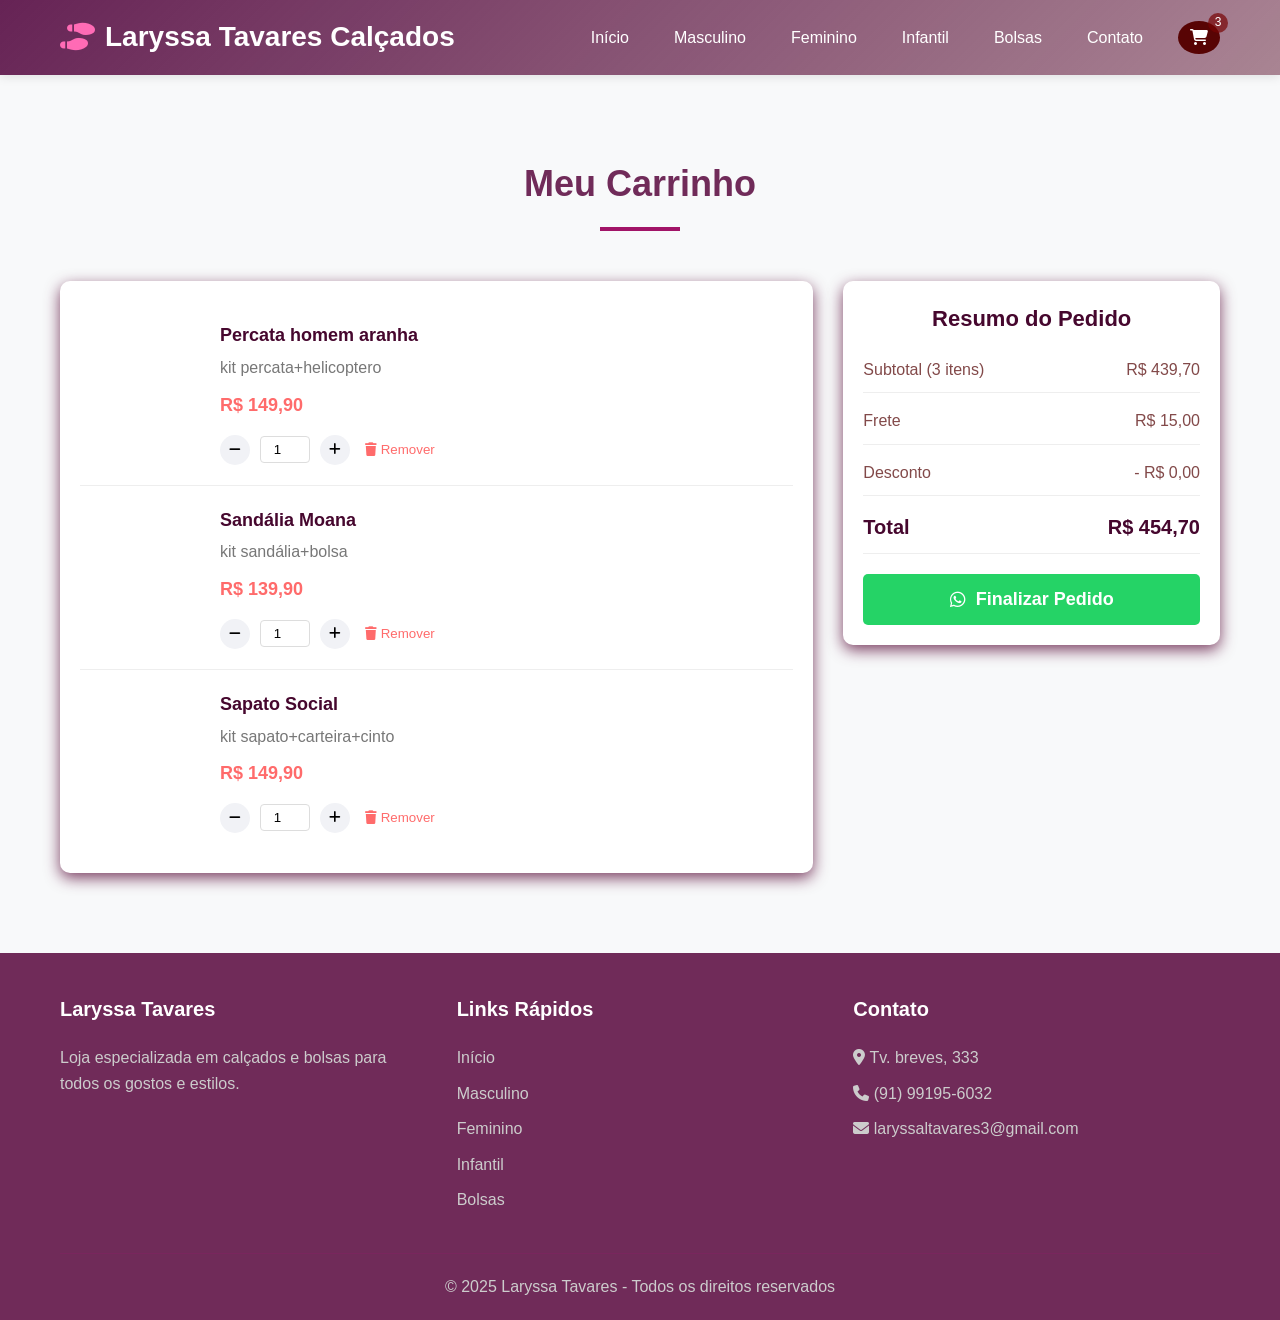
<file: pages/carrinho.html>
<!DOCTYPE html>
<html lang="pt-br">
<head>
    <meta charset="UTF-8">
    <meta name="viewport" content="width=device-width, initial-scale=1.0">
    <title>Carrinho de Compras - Laryssa Tavares</title>
    <link rel="stylesheet" href="https://cdnjs.cloudflare.com/ajax/libs/font-awesome/6.4.0/css/all.min.css">
    <style>
        /* Reset e estilos gerais */
        * {
            margin: 0;
            padding: 0;
            box-sizing: border-box;
            font-family: 'Segoe UI', Tahoma, Geneva, Verdana, sans-serif;
        }
        
        body {
            background-color: #f8f9fa;
            color: #550707bb;
            line-height: 1.6;
        }
        
        .container {
            max-width: 1200px;
            margin: 0 auto;
            padding: 0 20px;
        }
        
        /* Header */
        header {
            background: linear-gradient(135deg, #662355, #52032179);
            color: white;
            padding: 15px 0;
            position: sticky;
            top: 0;
            z-index: 100;
            box-shadow: 0 2px 10px rgba(0, 0, 0, 0.1);
        }
        
        .header-content {
            display: flex;
            justify-content: space-between;
            align-items: center;
        }
        
        .logo {
            font-size: 28px;
            font-weight: bold;
            display: flex;
            align-items: center;
        }
        
        .logo i {
            margin-right: 10px;
            color: #ff6bb5;
        }
        
        nav ul {
            display: flex;
            list-style: none;
        }
        
        nav ul li {
            margin-left: 25px;
        }
        
        nav ul li a {
            color: white;
            text-decoration: none;
            font-weight: 500;
            transition: color 0.3s;
            padding: 5px 10px;
            border-radius: 4px;
        }
        
        nav ul li a:hover {
            color: #ff6bb5;
        }
        
        .cart-icon {
            background-color: #580404;
            padding: 8px 12px;
            border-radius: 50%;
            color: white;
            position: relative;
        }
        
        .cart-count {
            position: absolute;
            top: -8px;
            right: -8px;
            background-color: #770303b2;
            color: white;
            font-size: 12px;
            width: 20px;
            height: 20px;
            border-radius: 50%;
            display: flex;
            justify-content: center;
            align-items: center;
        }
        
        /* Conteúdo do Carrinho */
        .cart-section {
            padding: 80px 0;
        }
        
        .section-title {
            text-align: center;
            margin-bottom: 50px;
            font-size: 36px;
            color:  #702b59;
            position: relative;
        }
         
        .section-title:after {
            content: '';
            display: block;
            width: 80px;
            height: 4px;
            background-color: #a11467;
            margin: 15px auto;
        }
        
        .cart-container {
            display: grid;
            grid-template-columns: 2fr 1fr;
            gap: 30px;
        }
        
        .cart-items {
            background-color: white;
            border-radius: 10px;
            box-shadow: 0 5px 15px rgba(88, 12, 56, 0.781);
            padding: 20px;
        }
        
        .cart-item {
            display: flex;
            padding: 20px 0;
            border-bottom: 1px solid #eee;
        }
        
        .cart-item:last-child {
            border-bottom: none;
        }
        
        .cart-item-img {
            width: 120px;
            height: 120px;
            background-size: cover;
            background-position: center;
            border-radius: 8px;
            margin-right: 20px;
        }
        
        .cart-item-details {
            flex: 1;
        }
        
        .cart-item-name {
            font-size: 18px;
            margin-bottom: 5px;
            color: #46072e;
        }
        
        .cart-item-description {
            color: #777;
            margin-bottom: 10px;
        }
        
        .cart-item-price {
            font-size: 18px;
            font-weight: bold;
            color: #ff6b6b;
        }
        
        .cart-item-controls {
            display: flex;
            align-items: center;
            margin-top: 15px;
        }
        
        .quantity-btn {
            background-color: #f1f2f6;
            border: none;
            width: 30px;
            height: 30px;
            border-radius: 50%;
            display: flex;
            justify-content: center;
            align-items: center;
            cursor: pointer;
            transition: background-color 0.3s;
        }
        
        .quantity-btn:hover {
            background-color: #e0e0e0;
        }
        
        .quantity-input {
            width: 50px;
            text-align: center;
            margin: 0 10px;
            border: 1px solid #ddd;
            border-radius: 4px;
            padding: 5px;
        }
        
        .remove-btn {
            background: none;
            border: none;
            color: #ff6b6b;
            cursor: pointer;
            margin-left: 15px;
            transition: color 0.3s;
        }
        
        .remove-btn:hover {
            color: #ff0000;
        }
        
        .cart-summary {
            background-color: white;
            border-radius: 10px;
            box-shadow: 0 5px 15px rgba(88, 12, 56, 0.781);
            padding: 20px;
            height: fit-content;
        }
        
        .summary-title {
            font-size: 22px;
            margin-bottom: 20px;
            color: #46072e;
            text-align: center;
        }
        
        .summary-row {
            display: flex;
            justify-content: space-between;
            margin-bottom: 15px;
            padding-bottom: 10px;
            border-bottom: 1px solid #eee;
        }
        
        .summary-total {
            font-weight: bold;
            font-size: 20px;
            color: #46072e;
        }
        
        .checkout-btn {
            display: block;
            width: 100%;
            background-color: #25D366;
            color: white;
            border: none;
            padding: 15px;
            border-radius: 5px;
            font-size: 18px;
            font-weight: bold;
            cursor: pointer;
            margin-top: 20px;
            transition: background-color 0.3s;
            display: flex;
            justify-content: center;
            align-items: center;
        }
        
        .checkout-btn i {
            margin-right: 10px;
        }
        
        .checkout-btn:hover {
            background-color: #128C7E;
        }
        
        .empty-cart {
            text-align: center;
            padding: 50px 0;
        }
        
        .empty-cart i {
            font-size: 80px;
            color: #ddd;
            margin-bottom: 20px;
        }
        
        .empty-cart p {
            font-size: 18px;
            margin-bottom: 30px;
        }
        
        .continue-shopping {
            display: inline-block;
            background-color: #640909;
            color: white;
            padding: 12px 30px;
            border-radius: 30px;
            text-decoration: none;
            font-weight: bold;
            transition: all 0.3s;
        }
        
        .continue-shopping:hover {
            background-color: #640909;
            transform: translateY(-3px);
            box-shadow: 0 5px 15px rgba(124, 4, 70, 0.658);
        }
        
        /* Footer */
        footer {
            background-color: #702b59;
            color: white;
            padding: 40px 0 20px;
        }
        
        .footer-content {
            display: grid;
            grid-template-columns: repeat(auto-fit, minmax(250px, 1fr));
            gap: 30px;
            margin-bottom: 30px;
        }
        
        .footer-section h3 {
            margin-bottom: 20px;
            font-size: 20px;
        }
        
        .footer-section p, .footer-section a {
            color: #ccc;
            margin-bottom: 10px;
            display: block;
            text-decoration: none;
        }
        
        .footer-section a:hover {
            color: #8a2965;
        }
        
        .copyright {
            text-align: center;
            padding-top: 20px;
            border-top: 1px solid #79265d;
            color: #ccc;
        }
        
        /* Responsividade */
        @media (max-width: 768px) {
            .header-content {
                flex-direction: column;
            }
            
            nav ul {
                margin-top: 20px;
            }
            
            .cart-container {
                grid-template-columns: 1fr;
            }
            
            .cart-item {
                flex-direction: column;
            }
            
            .cart-item-img {
                width: 100%;
                height: 200px;
                margin-right: 0;
                margin-bottom: 15px;
            }
        }
        
        @media (max-width: 480px) {
            nav ul li {
                margin-left: 15px;
            }
            
            .section-title {
                font-size: 28px;
            }
        }
    </style>
</head>
<body>
    <!-- Header -->
    <header>
        <div class="container header-content">
            <div class="logo">
                <i class="fas fa-shoe-prints"></i>
                Laryssa Tavares Calçados
            </div>
            <nav>
                <ul>
                    <li><a href="index.html">Início</a></li>
                    <li><a href="./paginas/sapatosmasculinos.html">Masculino</a></li>
                    <li><a href="./paginas/sapatosfemininos.html">Feminino</a></li>
                    <li><a href="./paginas/sapatosinfantis.html">Infantil</a></li>
                    <li><a href="./paginas/bolsas.html">Bolsas</a></li>
                    <li><a href="#footer">Contato</a></li>
                    <li>
                        <a href="carrinho.html" class="cart-icon">
                            <i class="fas fa-shopping-cart"></i>
                            <span class="cart-count">3</span>
                        </a>
                    </li>
                </ul>
            </nav>
        </div>
    </header>

    <!-- Conteúdo do Carrinho -->
    <section class="cart-section">
        <div class="container">
            <h2 class="section-title">Meu Carrinho</h2>
            
            <div class="cart-container">
                <div class="cart-items">
                    <!-- Item 1 -->
                    <div class="cart-item">
                        <div class="cart-item-img" style="background-image: url(https://rmilet.vteximg.com.br/arquivos/ids/9180498-593-593/Sandalia-Vermelha-e-Azul-Kids-Homem-Aranha-com-Acessorios-%7C-Grendene-Tamanho--23---Cor--AZUL-0.jpg?v=638856659659830000);"></div>
                        <div class="cart-item-details">
                            <h3 class="cart-item-name">Percata homem aranha</h3>
                            <p class="cart-item-description">kit percata+helicoptero</p>
                            <div class="cart-item-price">R$ 149,90</div>
                            <div class="cart-item-controls">
                                <button class="quantity-btn"><i class="fas fa-minus"></i></button>
                                <input type="number" class="quantity-input" value="1" min="1">
                                <button class="quantity-btn"><i class="fas fa-plus"></i></button>
                                <button class="remove-btn"><i class="fas fa-trash"></i> Remover</button>
                            </div>
                        </div>
                    </div>
                    
                    <!-- Item 2 -->
                    <div class="cart-item">
                        <div class="cart-item-img" style="background-image: url(https://d87n9o45kphpy.cloudfront.net/Custom/Content/Products/28/63/2863698_sandalia-infantil-grendene-kids-brinde-bolsa-do-stitch-azul-5207362_m1_638936973985609555.webp);"></div>
                        <div class="cart-item-details">
                            <h3 class="cart-item-name">Sandália Moana</h3>
                            <p class="cart-item-description">kit sandália+bolsa</p>
                            <div class="cart-item-price">R$ 139,90</div>
                            <div class="cart-item-controls">
                                <button class="quantity-btn"><i class="fas fa-minus"></i></button>
                                <input type="number" class="quantity-input" value="1" min="1">
                                <button class="quantity-btn"><i class="fas fa-plus"></i></button>
                                <button class="remove-btn"><i class="fas fa-trash"></i> Remover</button>
                            </div>
                        </div>
                    </div>
                    
                    <!-- Item 3 -->
                    <div class="cart-item">
                        <div class="cart-item-img" style="background-image: url(https://grupooscar.vteximg.com.br/arquivos/ids/2727006/17230397375485.jpg?v=638882689018700000);"></div>
                        <div class="cart-item-details">
                            <h3 class="cart-item-name">Sapato Social</h3>
                            <p class="cart-item-description">kit sapato+carteira+cinto</p>
                            <div class="cart-item-price">R$ 149,90</div>
                            <div class="cart-item-controls">
                                <button class="quantity-btn"><i class="fas fa-minus"></i></button>
                                <input type="number" class="quantity-input" value="1" min="1">
                                <button class="quantity-btn"><i class="fas fa-plus"></i></button>
                                <button class="remove-btn"><i class="fas fa-trash"></i> Remover</button>
                            </div>
                        </div>
                    </div>
                </div>
                
                <div class="cart-summary">
                    <h3 class="summary-title">Resumo do Pedido</h3>
                    
                    <div class="summary-row">
                        <span>Subtotal (3 itens)</span>
                        <span>R$ 439,70</span>
                    </div>
                    
                    <div class="summary-row">
                        <span>Frete</span>
                        <span>R$ 15,00</span>
                    </div>
                    
                    <div class="summary-row">
                        <span>Desconto</span>
                        <span>- R$ 0,00</span>
                    </div>
                    
                    <div class="summary-row summary-total">
                        <span>Total</span>
                        <span>R$ 454,70</span>
                    </div>
                    
                    <button class="checkout-btn">
                        <i class="fab fa-whatsapp"></i> Finalizar Pedido
                    </button>
                </div>
            </div>
            
            <!-- Carrinho vazio (comentado) -->
            <!--
            <div class="empty-cart">
                <i class="fas fa-shopping-cart"></i>
                <h3>Seu carrinho está vazio</h3>
                <p>Adicione produtos incríveis ao seu carrinho!</p>
                <a href="index.html" class="continue-shopping">Continuar Comprando</a>
            </div>
            -->
        </div>
    </section>

    <!-- Footer -->
    <footer id="footer">
        <div class="container">
            <div class="footer-content">
                <div class="footer-section">
                    <h3>Laryssa Tavares</h3>
                    <p>Loja especializada em calçados e bolsas para todos os gostos e estilos.</p>
                </div>
                
                <div class="footer-section">
                    <h3>Links Rápidos</h3>
                    <a href="index.html">Início</a>
                    <a href="./paginas/sapatosmasculinos.html">Masculino</a>
                    <a href="./paginas/sapatosfemininos.html">Feminino</a>
                    <a href="./paginas/sapatosinfantis.html">Infantil</a>
                    <a href="./paginas/bolsas.html">Bolsas</a>
                </div>
                
                <div class="footer-section">
                    <h3>Contato</h3>
                    <p><i class="fas fa-map-marker-alt"></i> Tv. breves, 333</p>
                    <p><i class="fas fa-phone"></i> (91) 99195-6032</p>
                    <p><i class="fas fa-envelope"></i> laryssaltavares3@gmail.com</p>
                </div>
            </div>
            
            <div class="copyright">
                <p>&copy; 2025 Laryssa Tavares - Todos os direitos reservados</p>
            </div>
        </div>
    </footer>

    <script>
        // Script para controlar a quantidade de produtos
        document.querySelectorAll('.quantity-btn').forEach(button => {
            button.addEventListener('click', function() {
                const input = this.parentElement.querySelector('.quantity-input');
                let value = parseInt(input.value);
                
                if (this.querySelector('.fa-minus')) {
                    if (value > 1) {
                        input.value = value - 1;
                    }
                } else {
                    input.value = value + 1;
                }
                
                // Atualizar o total do carrinho (aqui você implementaria a lógica real)
                updateCartTotal();
            });
        });
        
        // Script para remover itens do carrinho
        document.querySelectorAll('.remove-btn').forEach(button => {
            button.addEventListener('click', function() {
                const cartItem = this.closest('.cart-item');
                cartItem.style.opacity = '0';
                setTimeout(() => {
                    cartItem.remove();
                    updateCartTotal();
                    
                    // Verificar se o carrinho está vazio
                    if (document.querySelectorAll('.cart-item').length === 0) {
                        document.querySelector('.cart-container').style.display = 'none';
                        document.querySelector('.empty-cart').style.display = 'block';
                    }
                }, 300);
            });
        });
        
        // Script para finalizar pedido via WhatsApp
        document.querySelector('.checkout-btn').addEventListener('click', function() {
            const cartItems = document.querySelectorAll('.cart-item');
            let message = 'Olá! Gostaria de finalizar meu pedido com os seguintes itens:\n\n';
            
            cartItems.forEach(item => {
                const name = item.querySelector('.cart-item-name').textContent;
                const price = item.querySelector('.cart-item-price').textContent;
                const quantity = item.querySelector('.quantity-input').value;
                
                message += `- ${name} (${quantity}x) - ${price}\n`;
            });
            
            message += `\nTotal: ${document.querySelector('.summary-total span:last-child').textContent}`;
            
            // Número de WhatsApp (substitua pelo número real)
            const phone = '(91)99195-6032';
            
            // Codificar a mensagem para URL
            const encodedMessage = encodeURIComponent(message);
            
            // Abrir o WhatsApp
            window.open(`https://wa.me/${phone}?text=${encodedMessage}`, '_blank');
        });
        
        // Função para atualizar o total do carrinho
        function updateCartTotal() {
            // Esta função seria implementada para calcular o total real
            // com base nos preços e quantidades dos produtos
            console.log('Atualizando total do carrinho...');
        }
    </script>
</body>
</html>
</file>
